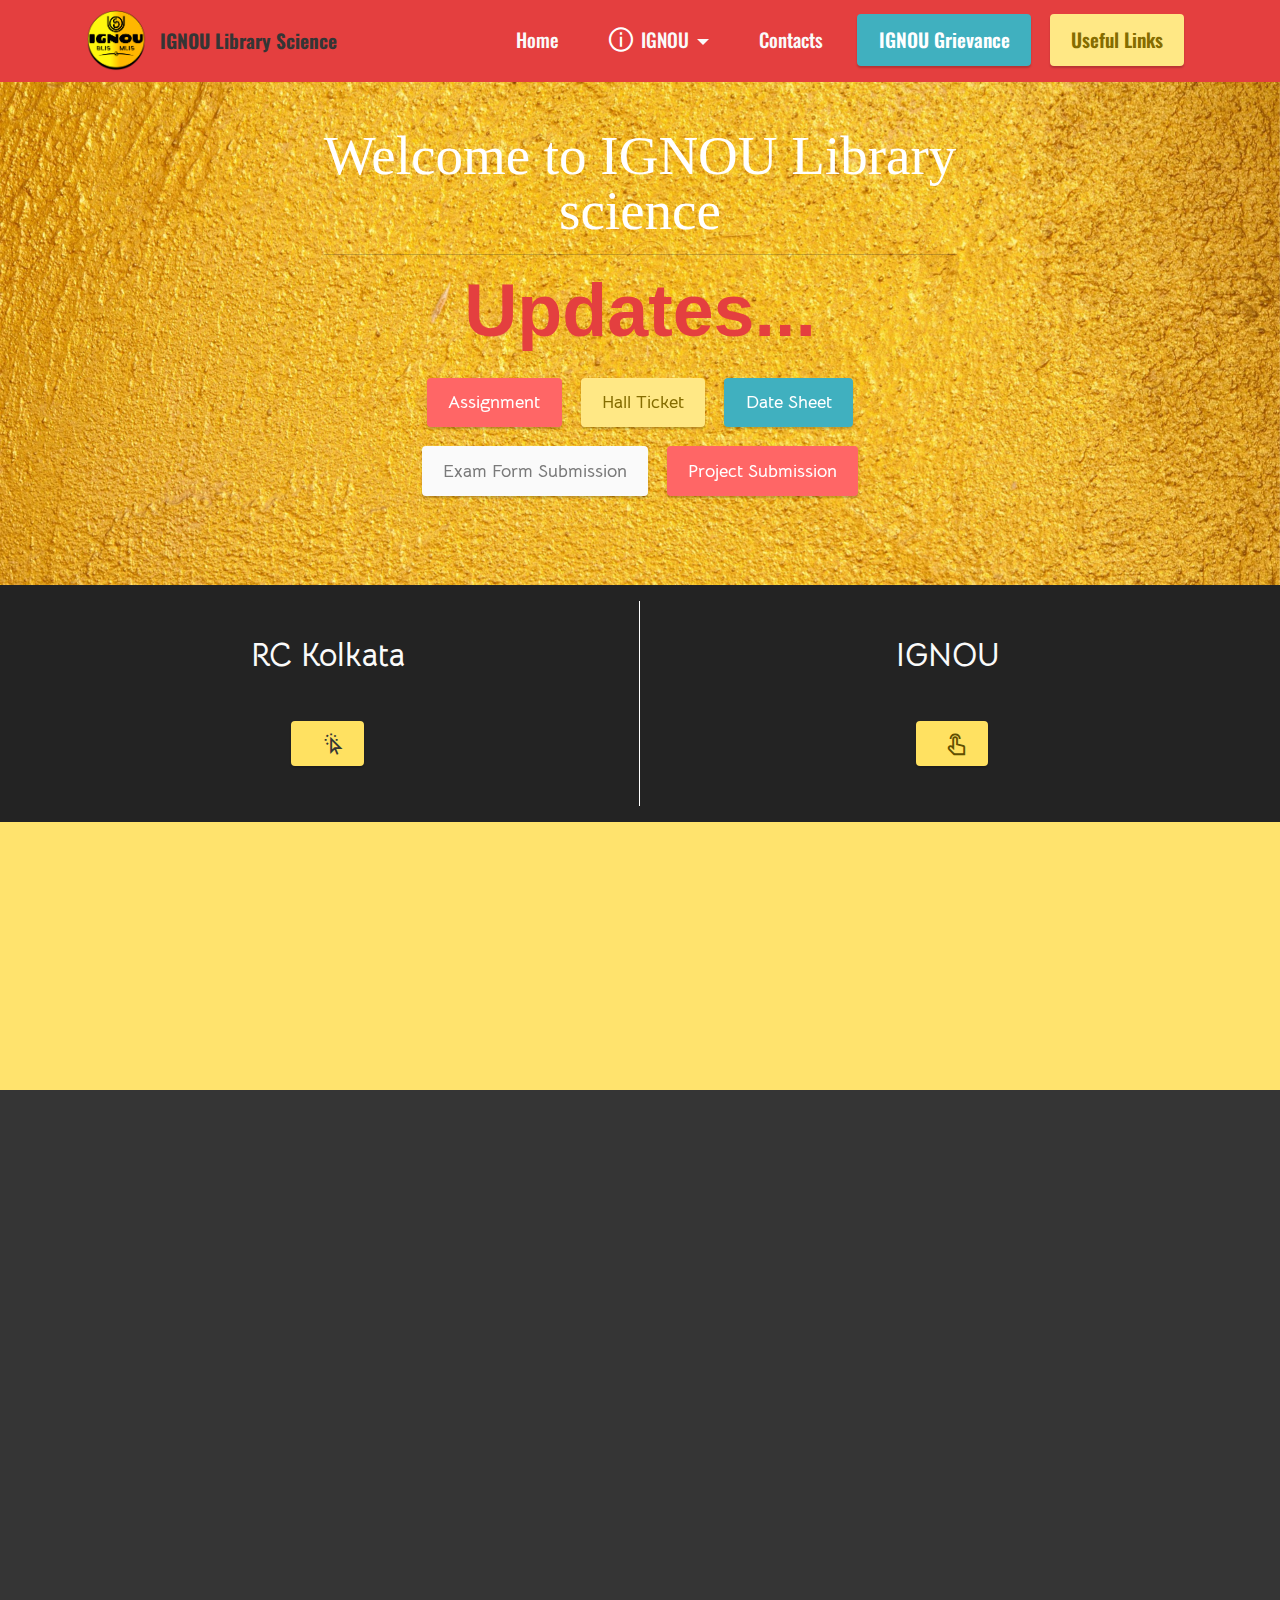
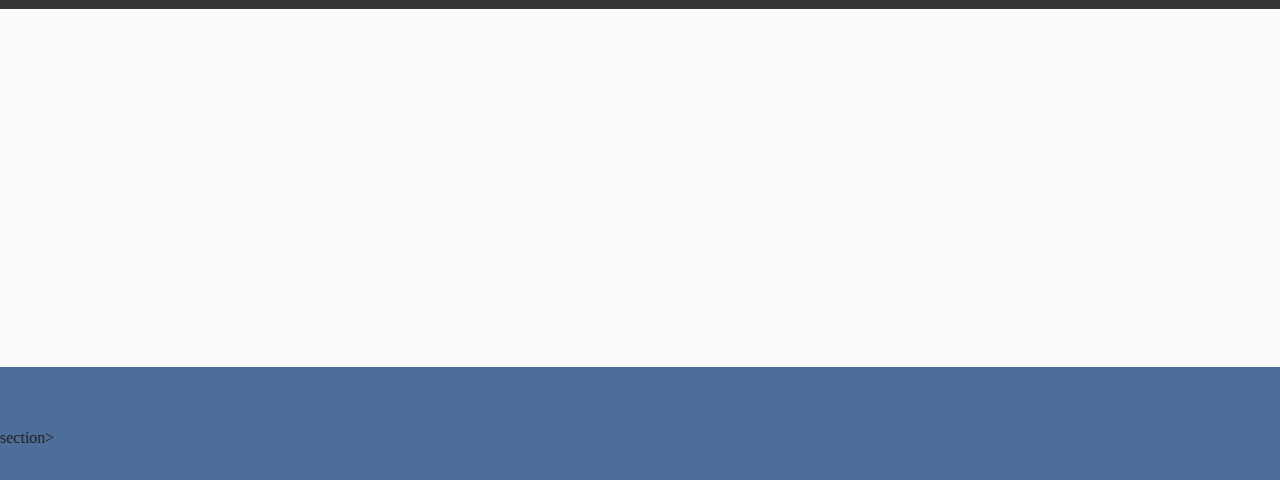
<file: index.html>
<!DOCTYPE html>
<html  >
<head>
  <meta charset="UTF-8">
  <meta http-equiv="X-UA-Compatible" content="IE=edge">
  <meta name="generator" content="Mobirise v5.6.13, mobirise.com">
  <meta name="twitter:card" content="summary_large_image"/>
  <meta name="twitter:image:src" content="">
  <meta property="og:image" content="">
  <meta name="twitter:title" content="Home">
  <meta name="viewport" content="width=device-width, initial-scale=1, minimum-scale=1">
  <link rel="shortcut icon" href="assets/images/logopit-1670139865030.png" type="image/x-icon">
  <meta name="description" content="">
  
  
  <title>Home</title>
  <link rel="stylesheet" href="assets/web/assets/mobirise-icons2/mobirise2.css">
  <link rel="stylesheet" href="assets/bootstrap/css/bootstrap.min.css">
  <link rel="stylesheet" href="assets/bootstrap/css/bootstrap-grid.min.css">
  <link rel="stylesheet" href="assets/bootstrap/css/bootstrap-reboot.min.css">
  <link rel="stylesheet" href="assets/parallax/jarallax.css">
  <link rel="stylesheet" href="assets/animatecss/animate.css">
  <link rel="stylesheet" href="assets/dropdown/css/style.css">
  <link rel="stylesheet" href="assets/socicon/css/styles.css">
  <link rel="stylesheet" href="assets/theme/css/style.css">
  <link rel="preload" href="https://fonts.googleapis.com/css?family=Oswald:200,300,400,500,600,700&display=swap" as="style" onload="this.onload=null;this.rel='stylesheet'">
  <noscript><link rel="stylesheet" href="https://fonts.googleapis.com/css?family=Oswald:200,300,400,500,600,700&display=swap"></noscript>
  <link rel="preload" href="https://fonts.googleapis.com/css?family=Bellota+Text:300,300i,400,400i,700,700i&display=swap" as="style" onload="this.onload=null;this.rel='stylesheet'">
  <noscript><link rel="stylesheet" href="https://fonts.googleapis.com/css?family=Bellota+Text:300,300i,400,400i,700,700i&display=swap"></noscript>
  <link rel="preload" as="style" href="assets/mobirise/css/mbr-additional.css"><link rel="stylesheet" href="assets/mobirise/css/mbr-additional.css" type="text/css">
  
  
  
  
</head>
<body>
  
  <section data-bs-version="5.1" class="menu menu1 cid-sFGMsvHDIa" once="menu" id="menu1-1">
    

    <nav class="navbar navbar-dropdown navbar-expand-lg">
        <div class="container">
            <div class="navbar-brand">
                <span class="navbar-logo">
                    <a href="">
                        <img src="assets/images/logopit-1670139865030.png" alt="Mobirise Website Builder" style="height: 3.8rem;">
                    </a>
                </span>
                <span class="navbar-caption-wrap"><a class="navbar-caption text-info display-7" href="">IGNOU Library Science</a></span>
            </div>
            <button class="navbar-toggler" type="button" data-toggle="collapse" data-bs-toggle="collapse" data-target="#navbarSupportedContent" data-bs-target="#navbarSupportedContent" aria-controls="navbarNavAltMarkup" aria-expanded="false" aria-label="Toggle navigation">
                <div class="hamburger">
                    <span></span>
                    <span></span>
                    <span></span>
                    <span></span>
                </div>
            </button>
            <div class="collapse navbar-collapse" id="navbarSupportedContent">
                <ul class="navbar-nav nav-dropdown" data-app-modern-menu="true"><li class="nav-item"><a class="nav-link link text-white text-primary display-7" href="index.html#header1-0">Home</a></li><li class="nav-item dropdown"><a class="nav-link link dropdown-toggle text-white display-7" href="index.html#features12-6" data-toggle="dropdown-submenu" data-bs-toggle="dropdown" data-bs-auto-close="outside" aria-expanded="false"><span class="mobi-mbri mobi-mbri-info mbr-iconfont mbr-iconfont-btn" style="color: rgb(255, 255, 255);"></span>IGNOU</a><div class="dropdown-menu" aria-labelledby="dropdown-836"><div class="dropdown"><a class="dropdown-item dropdown-toggle text-white display-7" href="https://onlinerr.ignou.ac.in/" target="_blank" data-toggle="dropdown-submenu" data-bs-toggle="dropdown" data-bs-auto-close="outside" aria-expanded="false">Registration</a><div class="dropdown-menu dropdown-submenu" aria-labelledby="dropdown-207"><a class="dropdown-item text-white display-7" href="https://ignouadmission.samarth.edu.in/" target="_blank">New Admission</a><a class="dropdown-item text-white display-7" href="https://onlinerr.ignou.ac.in/" target="_blank">Re-Registration</a><a class="dropdown-item text-white display-7" href="https://exam.ignou.ac.in/" target="_blank">TEE Form Submission</a><a class="dropdown-item text-white display-7" href="https://onlineservices.ignou.ac.in/reevaluation/" target="_blank">Re-Evaluation</a></div></div><div class="dropdown"><a class="dropdown-item dropdown-toggle text-white display-7" href="https://onlinerr.ignou.ac.in/" target="_blank" data-toggle="dropdown-submenu" data-bs-toggle="dropdown" data-bs-auto-close="outside" aria-expanded="false">Result</a><div class="dropdown-menu dropdown-submenu" aria-labelledby="dropdown-381"><a class="dropdown-item text-white display-7" href="https://gradecard.ignou.ac.in/gradecard/" target="_blank">Grade Card</a><a class="dropdown-item text-white display-7" href="https://termendresult.ignou.ac.in/TermEndJune23/TermEndJune23.asp" target="_blank">TEE Result</a><a class="dropdown-item show text-white display-7" href="https://studentservices.ignou.ac.in/RE_Result/RevalJune23/revalJune23.asp" target="_blank">Re-Evaluation Result</a></div></div><div class="dropdown"><a class="dropdown-item text-white dropdown-toggle display-7" href="https://onlinerr.ignou.ac.in/" target="_blank" data-toggle="dropdown-submenu" data-bs-toggle="dropdown" data-bs-auto-close="outside" aria-expanded="false">Download</a><div class="dropdown-menu dropdown-submenu" aria-labelledby="dropdown-505"><div class="dropdown"><a class="dropdown-item text-white dropdown-toggle display-7" href="https://onlinerr.ignou.ac.in/" target="_blank" data-toggle="dropdown-submenu" data-bs-toggle="dropdown" data-bs-auto-close="outside" aria-expanded="false">Prospectus</a><div class="dropdown-menu dropdown-submenu" aria-labelledby="dropdown-884"><a class="dropdown-item text-white show text-primary display-7" href="http://www.ignou.ac.in/upload/programme/PG-MLIS.pdf" target="_blank" aria-expanded="false">MLIS</a><a class="dropdown-item text-white show text-primary display-7" href="http://www.ignou.ac.in/upload/programme/PG-BLIS.pdf" target="_blank">BLIS</a></div></div><div class="dropdown"><a class="dropdown-item text-white dropdown-toggle display-7" href="https://onlinerr.ignou.ac.in/" target="_blank" data-toggle="dropdown-submenu" data-bs-toggle="dropdown" data-bs-auto-close="outside" aria-expanded="false">Study Material</a><div class="dropdown-menu dropdown-submenu" aria-labelledby="dropdown-197"><a class="dropdown-item text-white show text-primary display-7" href="https://mega.nz/folder/RqA2XbKB#AN2-0HTbVxhaivB-H7a_qA" target="_blank">MLIS</a><a class="dropdown-item text-white show display-7" href="https://onlinerr.ignou.ac.in/" target="_blank">BLIS</a></div></div><a class="dropdown-item text-white show text-primary display-7" href="https://hall_ticket.ignou.ac.in/HALLticketjun23/IGNOUHallTicketJun2023.aspx" target="_blank">Hall Ticket</a><a class="dropdown-item text-white show text-primary display-7" href="https://mega.nz/folder/5q5h1A4C#kq9yeMm5BKhbTn3jyo6Rzg" target="_blank">PYQ</a><a class="dropdown-item text-white show text-primary display-7" href="https://webservices.ignou.ac.in/assignments/" target="_blank">Assignment</a><a class="dropdown-item text-white show text-primary display-7" href="http://www.ignou.ac.in/userfiles/tentative_datesheet.pdf" target="_blank">Date Sheet</a></div></div><div class="dropdown"><a class="dropdown-item text-white dropdown-toggle display-7" href="https://onlinerr.ignou.ac.in/" target="_blank" data-toggle="dropdown-submenu" data-bs-toggle="dropdown" data-bs-auto-close="outside" aria-expanded="false">Miscellaneous</a><div class="dropdown-menu dropdown-submenu" aria-labelledby="dropdown-616"><a class="dropdown-item text-white text-primary display-7" href="https://admission.ignou.ac.in/changeadmdata/admissionstatusnew.asp" target="_blank">Student Status</a><a class="dropdown-item text-white text-primary display-7" href="https://ignou.samarth.edu.in/index.php/site/login" target="_blank">Samarth-IGNOU</a><a class="dropdown-item text-white text-primary display-7" href="https://admission.ignou.ac.in/changeadmdata/statusassignment.ASP" target="_blank">Assignment Status</a><a class="dropdown-item text-white text-primary display-7" href="http://www.ignou.ac.in/ignou/aboutignou/division/mpdd/materials" target="_blank">Book Status</a></div></div></div></li>
                    
                    <li class="nav-item"><a class="nav-link link text-white text-primary display-7" href="page3.html#contacts2-h">Contacts</a>
                    </li></ul>
                
                <div class="navbar-buttons mbr-section-btn"><a class="btn btn-success display-7" href="https://igram.ignou.ac.in/" target="_blank">IGNOU Grievance</a> <a class="btn btn-secondary display-7" href="page2.html#header1-5">Useful Links</a></div>
            </div>
        </div>
    </nav>
</section>

<section data-bs-version="5.1" class="header1 cid-sFGMfPD7iT mbr-parallax-background" id="header1-0">

    

    

    <div class="container">
        <div class="row justify-content-center">
            <div class="col-12 col-lg-7">
                <!DOCTYPE html>
                <html>
                <head>
                <meta name="viewport" content="width=70px, initial-scale=1">
                <style>
                body {
                 
                  font-family: cursive;
                }
                
                .glow {
                  font-size: 55px;
                  color: #fff;
                  text-align: center;
                  animation: glow 1s ease-in-out infinite alternate;
                }
                
                @-webkit-keyframes glow {
                  from {
                    text-shadow: 0 0 10px #fff, 0 0 20px #fff, 0 0 30px #e60073, 0 0 40px #e60073, 0 0 50px #e60073, 0 0 60px #e60073, 0 0 70px #e60073;
                  }
                  
                  to {
                    text-shadow: 0 0 20px #fff, 0 0 30px #ff4da6, 0 0 40px #ff4da6, 0 0 50px #ff4da6, 0 0 60px #ff4da6, 0 0 70px #ff4da6, 0 0 80px #ff4da6;
                  }
                }
                </style>
                </head>
                <body>
                <h1 class="glow">Welcome to IGNOU Library science </h1>
                
</style>
</head>
<body>



<hr class="rounded">
                     
                </body>
                </html> 
                   
                




                
                    <html>
                    <head>
                        <title>Blinking feature using CSS</title>
                        <style>
                            .blink {
                                animation: blinker 1.5s linear infinite;
                                color: rgb(206, 9, 84);
                                font-family: sans-serif;
                            }
                            @keyframes blinker {
                                50% {
                                    opacity: 0;
                                }
                            }
                        </style>
                    </head>
                    <body>
                        <p class="mbr-text mbr-fonts-style display-1 blink"> <strong> Updates...</strong></p>
                    </body>
                    </html></strong></p>
                <div class="mbr-section-btn mt-3"><a class="btn btn-primary display-4" href="https://webservices.ignou.ac.in/assignments/" target="_blank">Assignment</a> <a class="btn btn-secondary display-4" href="https://hall_ticket.ignou.ac.in/HALLticketjun23/IGNOUHallTicketJun2023.aspx" target="_blank">Hall Ticket</a> <a class="btn btn-success display-4" href="http://www.ignou.ac.in/userfiles/tentative_datesheet.pdf" target="_blank">Date Sheet</a> <a class="btn btn-white display-4" href="https://exam.ignou.ac.in/" target="_blank">Exam Form Submission</a> <a class="btn btn-danger display-4" href="https://onlineproject.ignou.ac.in/projectjun23/" target="_blank">Project Submission</a></div>
            </div>
        </div>
    </div>
</section>

<section data-bs-version="5.1" class="info2 cid-tpagcgr2QG" id="info2-0">
    

    
    
    <div class="align-center container-fluid">
        <div class="row justify-content-center">
            <div class="card col-12 col-lg-6">
                <div class="wrapper">
                    <h3 class="mbr-section-title mb-4 mbr-fonts-style display-5"><strong>RC Kolkata</strong></h3>
                    
                    <div class="mbr-section-btn"><a class="btn btn-warning display-4" href="http://rckolkatta.ignou.ac.in/news/1" target="_blank"><span class="mobi-mbri mobi-mbri-cursor-click mbr-iconfont mbr-iconfont-btn" style="color: rgb(53, 53, 53);"></span></a></div>
                </div>
            </div>
            <div class="col-12 col-lg-6">
                <div class="wrapper">
                    <h3 class="mbr-section-title mbr-fonts-style mb-4 display-5"><strong>IGNOU&nbsp;</strong></h3>
                    
                    <div class="mbr-section-btn"><a class="btn btn-warning display-4" href="http://www.ignou.ac.in/" target="_blank"><span class="mobi-mbri mobi-mbri-touch mbr-iconfont mbr-iconfont-btn"></span></a></div>
                </div>
            </div>
        </div>
    </div>
</section>

<section data-bs-version="5.1" class="header19 cid-tpagcZmAbL" id="header19-1">

    

    

    <div class="container">
        <div class="media-container">
            <div class="col-md-12 col-lg-10 m-auto align-center">
                
                
                

                <div class="row pt-5 justify-content-center">
                    <div class="col-12 col-md-6 col-lg-3">
                        <div class="card-wrapper">
                            <div class="card-box align-center">
                                <a href="https://gradecard.ignou.ac.in/gradecard/" target="_blank"><span class="mbr-iconfont mobi-mbri-file mobi-mbri" style="color: rgb(53, 53, 53); fill: rgb(53, 53, 53);"></span></a>
                                <h4 class="card-title align-center mbr-black mbr-fonts-style display-7"><a href="https://gradecard.ignou.ac.in/gradecard/" class="text-black" target="_blank"><strong>Grade Card</strong></a></h4>
                            </div>
                        </div>
                    </div>
                    <div class="col-12 col-md-6 col-lg-3">
                        <div class="card-wrapper">
                            <div class="card-box align-center">
                                <a href="https://admission.ignou.ac.in/changeadmdata/AdmissionStatusNew.asp" target="_blank"><span class="mbr-iconfont mobi-mbri-user-2 mobi-mbri" style="color: rgb(35, 35, 35); fill: rgb(35, 35, 35);"></span></a>
                                <h4 class="card-title align-center mbr-black mbr-fonts-style display-7"><a href="https://admission.ignou.ac.in/changeadmdata/AdmissionStatusNew.asp" class="text-black" target="_blank"><strong>Registration Details</strong></a></h4>
                            </div>
                        </div>
                    </div>
                    <div class="col-12 col-md-6 col-lg-3">
                        <div class="card-wrapper">
                            <div class="card-box align-center">
                                <a href="https://admission.ignou.ac.in/changeadmdata/statusassignment.ASP" target="_blank"><span class="mbr-iconfont mobi-mbri-cust-feedback mobi-mbri" style="color: rgb(53, 53, 53); fill: rgb(53, 53, 53);"></span></a>
                                <h4 class="card-title align-center mbr-black mbr-fonts-style display-7"><a href="https://admission.ignou.ac.in/changeadmdata/statusassignment.ASP" class="text-black" target="_blank"><strong>Assignment Status</strong></a></h4>
                            </div>
                        </div>
                    </div>
                    <div class="col-12 col-md-6 col-lg-3">
                        <div class="card-wrapper">
                            <div class="card-box align-center">
                                <a href="https://igram.ignou.ac.in/" target="_blank"><span class="mbr-iconfont mobi-mbri-info mobi-mbri" style="color: rgb(53, 53, 53); fill: rgb(53, 53, 53);"></span></a>
                                <h4 class="card-title align-center mbr-black mbr-fonts-style display-7"><a href="https://igram.ignou.ac.in/" class="text-black" target="_blank"><strong>IGNOU i-gram</strong></a></h4>
                            </div>
                        </div>
                    </div>
                </div>
            </div>
        </div>
    </div>
</section>

<section data-bs-version="5.1" class="header19 cid-tpargYtiOP" id="header19-3">

    

    

    <div class="container">
        <div class="media-container">
            <div class="col-md-12 col-lg-10 m-auto align-center">
                <h1 class="mbr-section-title mbr-white mbr-fonts-style mb-3 display-2"><strong>MLIS e-Content</strong></h1>
                
                <div class="mbr-section-btn align-center"><a class="btn btn-warning display-4" href="https://mega.nz/folder/lrZk2RJI#6Bx3vbMJB3MfzBkQq9KV7w" target="_blank">&nbsp;MLI-101</a> <a class="btn btn-warning display-4" href="https://mega.nz/folder/UvhmDYoY#ZBv4l_X9LKfo96EXwd-l2Q" target="_blank">MLI-102&nbsp;</a> <a class="btn btn-danger display-4" href="https://mega.nz/folder/g3YG0YxA#v6oq9FRLhk_3qXf2L5-vHQ" target="_blank">MLIE101</a> <a class="btn btn-danger display-4" href="https://mega.nz/folder/ZipHzCZa#ocpJRv4aVy0IpstSQ95PmQ" target="_blank">MLIE102</a> <a class="btn btn-primary display-4" href="https://mega.nz/folder/h7IxzLpB#jM0mXNGMvlrHy6r-tzx4XA" target="_blank">MLIE103</a> <a class="btn btn-primary display-4" href="https://mega.nz/folder/k2R2SbKY#7LDEikNY2O2ed0g-pS5KIg" target="_blank">MLIE104</a> <a class="btn btn-primary display-4" href="https://mega.nz/folder/56gFAIAA#BARUIJPexHl9qz7_gyCQbg" target="_blank">MLIE105</a> <a class="btn btn-primary display-4" href="https://mega.nz/folder/cvIzFa5K#WSDADq8YNof-z7mLrbcmgg" target="_blank">MLIE106</a> <a class="btn btn-warning display-4" href="https://mega.nz/folder/syJzFYJY#GzUuu_PftI_M_vty_JGp-w" target="_blank">&nbsp;MLIP2&nbsp;</a> <a class="btn btn-warning display-4" href="https://mega.nz/folder/F3JWCbYK#TDe2GY2Lf_e_arHMVNizyg" target="_blank">MLII-101</a> <a class="btn btn-warning display-4" href="https://mega.nz/folder/wrRkxSoT#BheN4bKjk-tAXI4T0fSpwg" target="_blank">MLII-102</a> <a class="btn btn-warning display-4" href="https://mega.nz/folder/YuhXSSYa#jTN2s-QHO8eh0QRTGsYJ9A" target="_blank">MLII-103</a> <a class="btn btn-warning display-4" href="https://mega.nz/folder/pu4XhTjZ#JxP8vpZSl3a1lVCYFs3TzQ" target="_blank">MLII-104</a> <a class="btn btn-warning display-4" href="https://mega.nz/folder/5iAAiTjb#nxUouF88HXk3eI8T7GjMWQ" target="_blank">MLII-105</a></div>

                <div class="row pt-5 justify-content-center">
                    <div class="col-12 col-md-6 col-lg-3">
                        <div class="card-wrapper">
                            <div class="card-box align-center">
                                <a href="index.html#top"><span class="mbr-iconfont mobi-mbri-arrow-up mobi-mbri" style="color: rgb(255, 227, 109); fill: rgb(255, 227, 109);"></span></a>
                                <h4 class="card-title align-center mbr-black mbr-fonts-style display-7"><strong>Go to Top</strong></h4>
                            </div>
                        </div>
                    </div>
                    
                    
                    
                </div>
            </div>
        </div>
    </div>
</section>

<section data-bs-version="5.1" class="contacts4 cid-sFGVxOqzIN" id="contacts4-f">

    

    

    <!DOCTYPE html>
<html>
<body>

    <div class="container">
        <div class="row align-items-left justify-content-left">
            <div class="text-content col-12 col-md-6">
                
<h2 class="mbr-section-title mbr-fonts-style display-2">
                    <strong>About Us</strong></h2>

<button onclick="typeWriter()">Click</button>

<p id="demo" class="mbr-text mbr-fonts-style display-7"></p>

<script>
var i = 0;
var txt = 'IGNOU Library Science is a reference site for IGNOU , BLIS & MLIS students. We are here to disseminate knowledge and help the IGNOU learners. IN this website everything is free here, so keep scrolling keep studying. Share and Help Others............';
var speed = 50;

function typeWriter() {
  if (i < txt.length) {
    document.getElementById("demo").innerHTML += txt.charAt(i);
    i++;
    setTimeout(typeWriter, speed);
  }
}
</script>
<div class="icons d-flex align-items-right col-40 col-md-12 justify-content-end mt-md-0 mt-2 flex-wrap">
                <a href="https://twitter.com/mobirise" target="_blank">
                    <span class="socicon-twitter socicon mbr-iconfont mbr-iconfont-social"></span>
                </a>
                <a href="https://www.facebook.com/OfficialPageIGNOU/" target="_blank">
                    <span class="mbr-iconfont mbr-iconfont-social socicon-facebook socicon"></span>
                </a>
                <a href="https://www.youtube.com/@ignou/streams" target="_blank">
                    <span class="mbr-iconfont mbr-iconfont-social socicon-youtube socicon" style="color: rgb(255, 102, 102); fill: rgb(255, 102, 102);"></span>
                </a>
                <a href="https://www.instagram.com/officialpageignou/?hl=en" target="_blank">
                    <span class="mbr-iconfont mbr-iconfont-social socicon-instagram socicon" style="color: rgb(245, 27, 207); fill: rgb(245, 27, 207);"></span>
                </a></body></html>
                

            </div>
        </div>
    </div>
    
</section>

<section data-bs-version="5.1" class="footer7 cid-sFGSOnwtIp" once="footers" id="footer7-8">

    

    

    <div class="container">
        <div class="media-container-row align-center mbr-white">
            <div class="col-12">
                <p class="mbr-text mb-0 mbr-fonts-style display-7">
                    © Copyright 2025 IGNOU Library Science- All Rights Reserved
                </p>
            </div>
        </div>
    </div>

  section><section class="display-7" style="padding: 0;align-items: center;justify-content: center;flex-wrap: wrap;    align-content: center;display: flex;position: relative;height: 0rem;"><a href="https://mobiri.se/2916264" style="flex: 1 1;height: 0rem;position: absolute;width: 100%;z-index: 1;"><img alt="" style="height: 0rem;" src="[data-uri]"></a><p style="margin: 0;text-align: center;" class="display-7"> &#8204;</p><a style="z-index:1" href="https://mobirise.com/builder/no-code-website-builder.html"></a></section><script src="assets/bootstrap/js/bootstrap.bundle.min.js"></script>  <script src="assets/parallax/jarallax.js"></script>  <script src="assets/smoothscroll/smooth-scroll.js"></script>  <script src="assets/ytplayer/index.js"></script>  <script src="assets/dropdown/js/navbar-dropdown.js"></script>  <script src="assets/vimeoplayer/player.js"></script>  <script src="assets/sociallikes/social-likes.js"></script>  <script src="assets/theme/js/script.js"></script>  
  
  
  <input name="animation" type="hidden">
  </body>
</html>
</file>
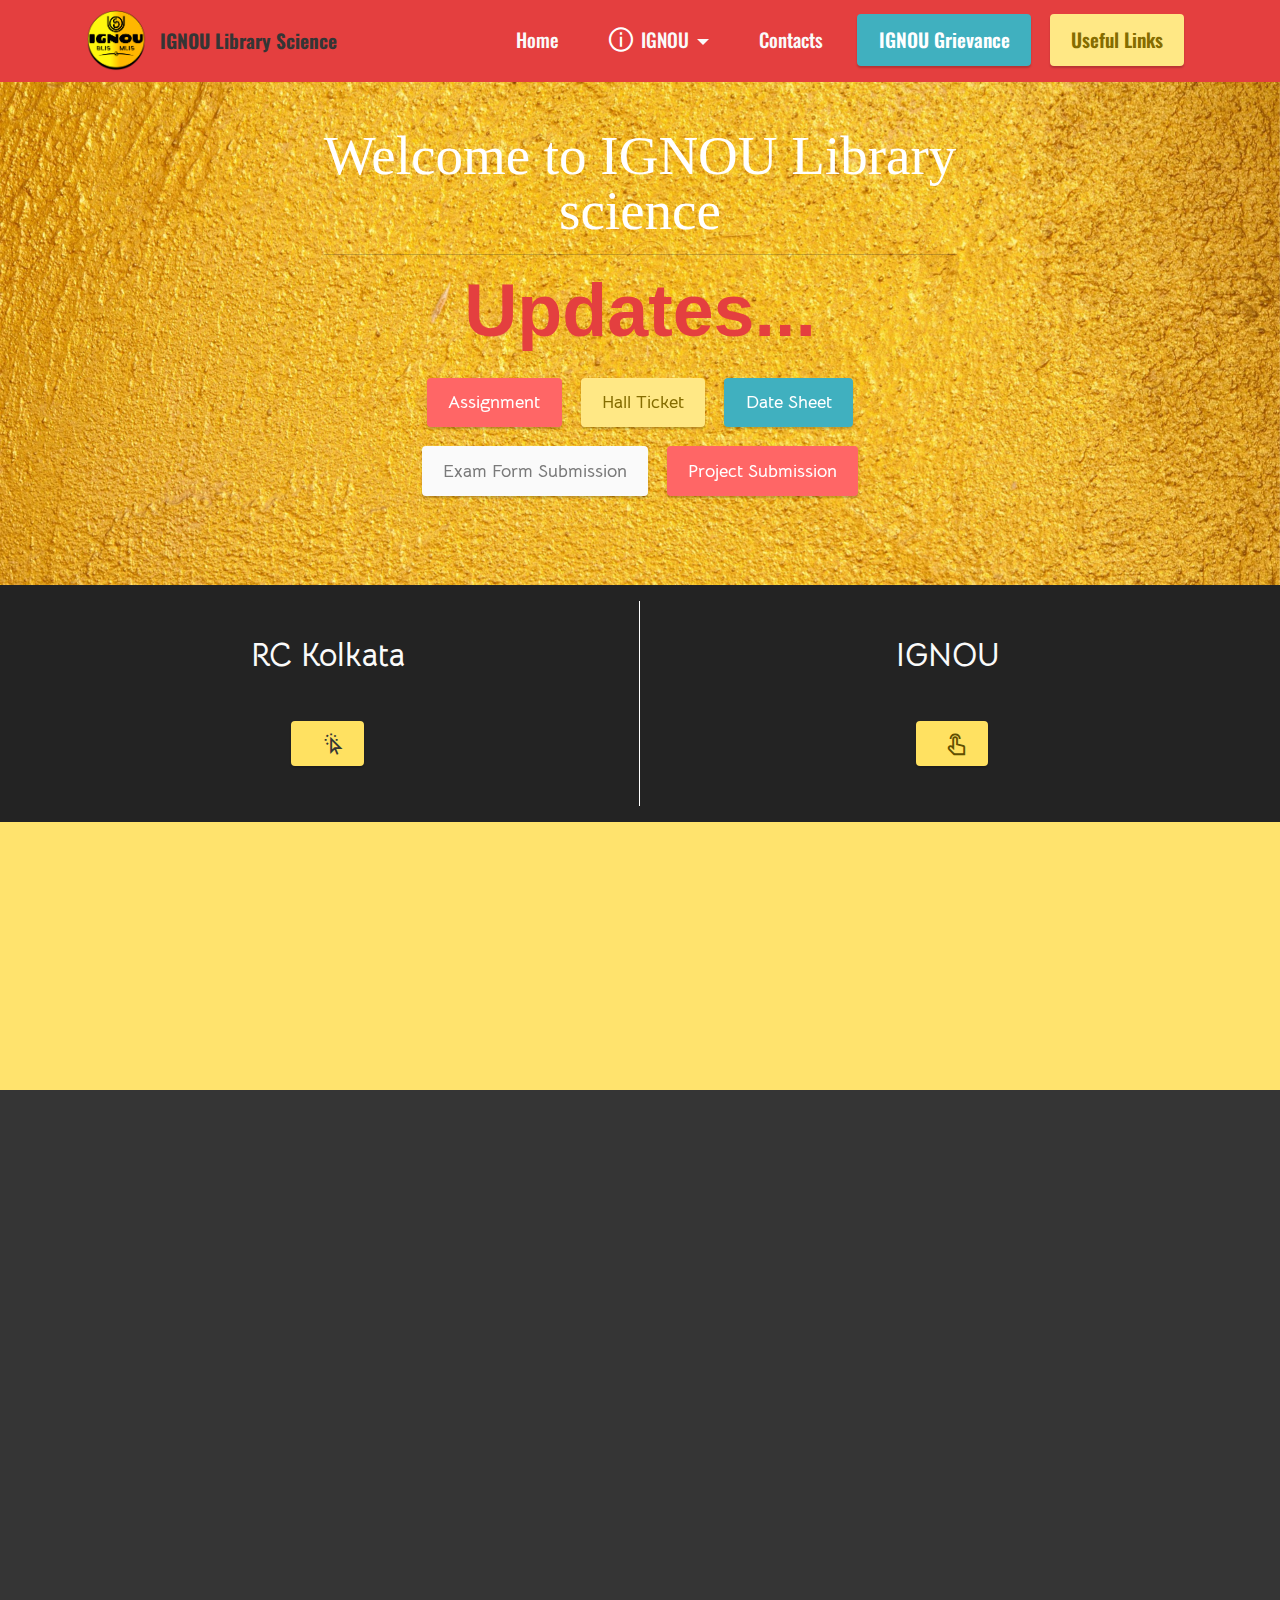
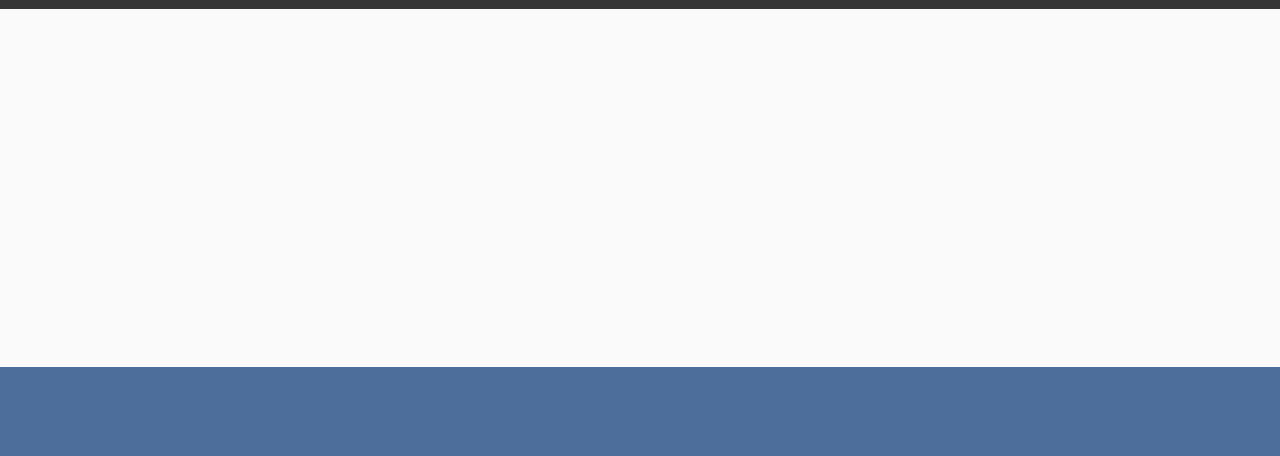
<file: Ignoulis/index.html>
<!DOCTYPE html>
<html  >
<head>
  <meta charset="UTF-8">
  <meta http-equiv="X-UA-Compatible" content="IE=edge">
  <meta name="generator" content="Mobirise v5.6.13, mobirise.com">
  <meta name="twitter:card" content="summary_large_image"/>
  <meta name="twitter:image:src" content="">
  <meta property="og:image" content="">
  <meta name="twitter:title" content="Home">
  <meta name="viewport" content="width=device-width, initial-scale=1, minimum-scale=1">
  <link rel="shortcut icon" href="assets/images/logopit-1670139865030.png" type="image/x-icon">
  <meta name="description" content="">
  
  
  <title>Home</title>
  <link rel="stylesheet" href="assets/web/assets/mobirise-icons2/mobirise2.css">
  <link rel="stylesheet" href="assets/bootstrap/css/bootstrap.min.css">
  <link rel="stylesheet" href="assets/bootstrap/css/bootstrap-grid.min.css">
  <link rel="stylesheet" href="assets/bootstrap/css/bootstrap-reboot.min.css">
  <link rel="stylesheet" href="assets/parallax/jarallax.css">
  <link rel="stylesheet" href="assets/animatecss/animate.css">
  <link rel="stylesheet" href="assets/dropdown/css/style.css">
  <link rel="stylesheet" href="assets/socicon/css/styles.css">
  <link rel="stylesheet" href="assets/theme/css/style.css">
  <link rel="preload" href="https://fonts.googleapis.com/css?family=Oswald:200,300,400,500,600,700&display=swap" as="style" onload="this.onload=null;this.rel='stylesheet'">
  <noscript><link rel="stylesheet" href="https://fonts.googleapis.com/css?family=Oswald:200,300,400,500,600,700&display=swap"></noscript>
  <link rel="preload" href="https://fonts.googleapis.com/css?family=Bellota+Text:300,300i,400,400i,700,700i&display=swap" as="style" onload="this.onload=null;this.rel='stylesheet'">
  <noscript><link rel="stylesheet" href="https://fonts.googleapis.com/css?family=Bellota+Text:300,300i,400,400i,700,700i&display=swap"></noscript>
  <link rel="preload" as="style" href="assets/mobirise/css/mbr-additional.css"><link rel="stylesheet" href="assets/mobirise/css/mbr-additional.css" type="text/css">
  
  
  
  
</head>
<body>
  
  <section data-bs-version="5.1" class="menu menu1 cid-sFGMsvHDIa" once="menu" id="menu1-1">
    

    <nav class="navbar navbar-dropdown navbar-expand-lg">
        <div class="container">
            <div class="navbar-brand">
                <span class="navbar-logo">
                    <a href="">
                        <img src="assets/images/logopit-1670139865030.png" alt="Mobirise Website Builder" style="height: 3.8rem;">
                    </a>
                </span>
                <span class="navbar-caption-wrap"><a class="navbar-caption text-info display-7" href="">IGNOU Library Science</a></span>
            </div>
            <button class="navbar-toggler" type="button" data-toggle="collapse" data-bs-toggle="collapse" data-target="#navbarSupportedContent" data-bs-target="#navbarSupportedContent" aria-controls="navbarNavAltMarkup" aria-expanded="false" aria-label="Toggle navigation">
                <div class="hamburger">
                    <span></span>
                    <span></span>
                    <span></span>
                    <span></span>
                </div>
            </button>
            <div class="collapse navbar-collapse" id="navbarSupportedContent">
                <ul class="navbar-nav nav-dropdown" data-app-modern-menu="true"><li class="nav-item"><a class="nav-link link text-white text-primary display-7" href="index.html#header1-0">Home</a></li><li class="nav-item dropdown"><a class="nav-link link dropdown-toggle text-white display-7" href="index.html#features12-6" data-toggle="dropdown-submenu" data-bs-toggle="dropdown" data-bs-auto-close="outside" aria-expanded="false"><span class="mobi-mbri mobi-mbri-info mbr-iconfont mbr-iconfont-btn" style="color: rgb(255, 255, 255);"></span>IGNOU</a><div class="dropdown-menu" aria-labelledby="dropdown-836"><div class="dropdown"><a class="dropdown-item dropdown-toggle text-white display-7" href="https://onlinerr.ignou.ac.in/" target="_blank" data-toggle="dropdown-submenu" data-bs-toggle="dropdown" data-bs-auto-close="outside" aria-expanded="false">Registration</a><div class="dropdown-menu dropdown-submenu" aria-labelledby="dropdown-207"><a class="dropdown-item text-white display-7" href="https://ignouadmission.samarth.edu.in/" target="_blank">New Admission</a><a class="dropdown-item text-white display-7" href="https://onlinerr.ignou.ac.in/" target="_blank">Re-Registration</a><a class="dropdown-item text-white display-7" href="https://exam.ignou.ac.in/" target="_blank">TEE Form Submission</a><a class="dropdown-item text-white display-7" href="https://onlineservices.ignou.ac.in/reevaluation/" target="_blank">Re-Evaluation</a></div></div><div class="dropdown"><a class="dropdown-item dropdown-toggle text-white display-7" href="https://onlinerr.ignou.ac.in/" target="_blank" data-toggle="dropdown-submenu" data-bs-toggle="dropdown" data-bs-auto-close="outside" aria-expanded="false">Result</a><div class="dropdown-menu dropdown-submenu" aria-labelledby="dropdown-381"><a class="dropdown-item text-white display-7" href="https://gradecard.ignou.ac.in/gradecard/" target="_blank">Grade Card</a><a class="dropdown-item text-white display-7" href="https://termendresult.ignou.ac.in/TermEndJune23/TermEndJune23.asp" target="_blank">TEE Result</a><a class="dropdown-item show text-white display-7" href="https://studentservices.ignou.ac.in/RE_Result/RevalJune23/revalJune23.asp" target="_blank">Re-Evaluation Result</a></div></div><div class="dropdown"><a class="dropdown-item text-white dropdown-toggle display-7" href="https://onlinerr.ignou.ac.in/" target="_blank" data-toggle="dropdown-submenu" data-bs-toggle="dropdown" data-bs-auto-close="outside" aria-expanded="false">Download</a><div class="dropdown-menu dropdown-submenu" aria-labelledby="dropdown-505"><div class="dropdown"><a class="dropdown-item text-white dropdown-toggle display-7" href="https://onlinerr.ignou.ac.in/" target="_blank" data-toggle="dropdown-submenu" data-bs-toggle="dropdown" data-bs-auto-close="outside" aria-expanded="false">Prospectus</a><div class="dropdown-menu dropdown-submenu" aria-labelledby="dropdown-884"><a class="dropdown-item text-white show text-primary display-7" href="http://www.ignou.ac.in/upload/programme/PG-MLIS.pdf" target="_blank" aria-expanded="false">MLIS</a><a class="dropdown-item text-white show text-primary display-7" href="http://www.ignou.ac.in/upload/programme/PG-BLIS.pdf" target="_blank">BLIS</a></div></div><div class="dropdown"><a class="dropdown-item text-white dropdown-toggle display-7" href="https://onlinerr.ignou.ac.in/" target="_blank" data-toggle="dropdown-submenu" data-bs-toggle="dropdown" data-bs-auto-close="outside" aria-expanded="false">Study Material</a><div class="dropdown-menu dropdown-submenu" aria-labelledby="dropdown-197"><a class="dropdown-item text-white show text-primary display-7" href="https://mega.nz/folder/RqA2XbKB#AN2-0HTbVxhaivB-H7a_qA" target="_blank">MLIS</a><a class="dropdown-item text-white show display-7" href="https://onlinerr.ignou.ac.in/" target="_blank">BLIS</a></div></div><a class="dropdown-item text-white show text-primary display-7" href="https://hall_ticket.ignou.ac.in/HALLticketjun23/IGNOUHallTicketJun2023.aspx" target="_blank">Hall Ticket</a><a class="dropdown-item text-white show text-primary display-7" href="https://mega.nz/folder/5q5h1A4C#kq9yeMm5BKhbTn3jyo6Rzg" target="_blank">PYQ</a><a class="dropdown-item text-white show text-primary display-7" href="https://webservices.ignou.ac.in/assignments/" target="_blank">Assignment</a><a class="dropdown-item text-white show text-primary display-7" href="http://www.ignou.ac.in/userfiles/tentative_datesheet.pdf" target="_blank">Date Sheet</a></div></div><div class="dropdown"><a class="dropdown-item text-white dropdown-toggle display-7" href="https://onlinerr.ignou.ac.in/" target="_blank" data-toggle="dropdown-submenu" data-bs-toggle="dropdown" data-bs-auto-close="outside" aria-expanded="false">Miscellaneous</a><div class="dropdown-menu dropdown-submenu" aria-labelledby="dropdown-616"><a class="dropdown-item text-white text-primary display-7" href="https://admission.ignou.ac.in/changeadmdata/admissionstatusnew.asp" target="_blank">Student Status</a><a class="dropdown-item text-white text-primary display-7" href="https://ignou.samarth.edu.in/index.php/site/login" target="_blank">Samarth-IGNOU</a><a class="dropdown-item text-white text-primary display-7" href="https://admission.ignou.ac.in/changeadmdata/statusassignment.ASP" target="_blank">Assignment Status</a><a class="dropdown-item text-white text-primary display-7" href="http://www.ignou.ac.in/ignou/aboutignou/division/mpdd/materials" target="_blank">Book Status</a></div></div></div></li>
                    
                    <li class="nav-item"><a class="nav-link link text-white text-primary display-7" href="page3.html#contacts2-h">Contacts</a>
                    </li></ul>
                
                <div class="navbar-buttons mbr-section-btn"><a class="btn btn-success display-7" href="https://igram.ignou.ac.in/" target="_blank">IGNOU Grievance</a> <a class="btn btn-secondary display-7" href="page2.html#header1-5">Useful Links</a></div>
            </div>
        </div>
    </nav>
</section>

<section data-bs-version="5.1" class="header1 cid-sFGMfPD7iT mbr-parallax-background" id="header1-0">

    

    

    <div class="container">
        <div class="row justify-content-center">
            <div class="col-12 col-lg-7">
                <!DOCTYPE html>
                <html>
                <head>
                <meta name="viewport" content="width=70px, initial-scale=1">
                <style>
                body {
                 
                  font-family: cursive;
                }
                
                .glow {
                  font-size: 55px;
                  color: #fff;
                  text-align: center;
                  animation: glow 1s ease-in-out infinite alternate;
                }
                
                @-webkit-keyframes glow {
                  from {
                    text-shadow: 0 0 10px #fff, 0 0 20px #fff, 0 0 30px #e60073, 0 0 40px #e60073, 0 0 50px #e60073, 0 0 60px #e60073, 0 0 70px #e60073;
                  }
                  
                  to {
                    text-shadow: 0 0 20px #fff, 0 0 30px #ff4da6, 0 0 40px #ff4da6, 0 0 50px #ff4da6, 0 0 60px #ff4da6, 0 0 70px #ff4da6, 0 0 80px #ff4da6;
                  }
                }
                </style>
                </head>
                <body>
                <h1 class="glow">Welcome to IGNOU Library science </h1>
                
</style>
</head>
<body>



<hr class="rounded">
                     
                </body>
                </html> 
                   
                




                
                    <html>
                    <head>
                        <title>Blinking feature using CSS</title>
                        <style>
                            .blink {
                                animation: blinker 1.5s linear infinite;
                                color: rgb(206, 9, 84);
                                font-family: sans-serif;
                            }
                            @keyframes blinker {
                                50% {
                                    opacity: 0;
                                }
                            }
                        </style>
                    </head>
                    <body>
                        <p class="mbr-text mbr-fonts-style display-1 blink"> <strong> Updates...</strong></p>
                    </body>
                    </html></strong></p>
                <div class="mbr-section-btn mt-3"><a class="btn btn-primary display-4" href="https://webservices.ignou.ac.in/assignments/" target="_blank">Assignment</a> <a class="btn btn-secondary display-4" href="https://hall_ticket.ignou.ac.in/HALLticketjun23/IGNOUHallTicketJun2023.aspx" target="_blank">Hall Ticket</a> <a class="btn btn-success display-4" href="http://www.ignou.ac.in/userfiles/tentative_datesheet.pdf" target="_blank">Date Sheet</a> <a class="btn btn-white display-4" href="https://exam.ignou.ac.in/" target="_blank">Exam Form Submission</a> <a class="btn btn-danger display-4" href="https://onlineproject.ignou.ac.in/projectjun23/" target="_blank">Project Submission</a></div>
            </div>
        </div>
    </div>
</section>

<section data-bs-version="5.1" class="info2 cid-tpagcgr2QG" id="info2-0">
    

    
    
    <div class="align-center container-fluid">
        <div class="row justify-content-center">
            <div class="card col-12 col-lg-6">
                <div class="wrapper">
                    <h3 class="mbr-section-title mb-4 mbr-fonts-style display-5"><strong>RC Kolkata</strong></h3>
                    
                    <div class="mbr-section-btn"><a class="btn btn-warning display-4" href="http://rckolkatta.ignou.ac.in/news/1" target="_blank"><span class="mobi-mbri mobi-mbri-cursor-click mbr-iconfont mbr-iconfont-btn" style="color: rgb(53, 53, 53);"></span></a></div>
                </div>
            </div>
            <div class="col-12 col-lg-6">
                <div class="wrapper">
                    <h3 class="mbr-section-title mbr-fonts-style mb-4 display-5"><strong>IGNOU&nbsp;</strong></h3>
                    
                    <div class="mbr-section-btn"><a class="btn btn-warning display-4" href="http://www.ignou.ac.in/" target="_blank"><span class="mobi-mbri mobi-mbri-touch mbr-iconfont mbr-iconfont-btn"></span></a></div>
                </div>
            </div>
        </div>
    </div>
</section>

<section data-bs-version="5.1" class="header19 cid-tpagcZmAbL" id="header19-1">

    

    

    <div class="container">
        <div class="media-container">
            <div class="col-md-12 col-lg-10 m-auto align-center">
                
                
                

                <div class="row pt-5 justify-content-center">
                    <div class="col-12 col-md-6 col-lg-3">
                        <div class="card-wrapper">
                            <div class="card-box align-center">
                                <a href="https://gradecard.ignou.ac.in/gradecard/" target="_blank"><span class="mbr-iconfont mobi-mbri-file mobi-mbri" style="color: rgb(53, 53, 53); fill: rgb(53, 53, 53);"></span></a>
                                <h4 class="card-title align-center mbr-black mbr-fonts-style display-7"><a href="https://gradecard.ignou.ac.in/gradecard/" class="text-black" target="_blank"><strong>Grade Card</strong></a></h4>
                            </div>
                        </div>
                    </div>
                    <div class="col-12 col-md-6 col-lg-3">
                        <div class="card-wrapper">
                            <div class="card-box align-center">
                                <a href="https://admission.ignou.ac.in/changeadmdata/AdmissionStatusNew.asp" target="_blank"><span class="mbr-iconfont mobi-mbri-user-2 mobi-mbri" style="color: rgb(35, 35, 35); fill: rgb(35, 35, 35);"></span></a>
                                <h4 class="card-title align-center mbr-black mbr-fonts-style display-7"><a href="https://admission.ignou.ac.in/changeadmdata/AdmissionStatusNew.asp" class="text-black" target="_blank"><strong>Registration Details</strong></a></h4>
                            </div>
                        </div>
                    </div>
                    <div class="col-12 col-md-6 col-lg-3">
                        <div class="card-wrapper">
                            <div class="card-box align-center">
                                <a href="https://admission.ignou.ac.in/changeadmdata/statusassignment.ASP" target="_blank"><span class="mbr-iconfont mobi-mbri-cust-feedback mobi-mbri" style="color: rgb(53, 53, 53); fill: rgb(53, 53, 53);"></span></a>
                                <h4 class="card-title align-center mbr-black mbr-fonts-style display-7"><a href="https://admission.ignou.ac.in/changeadmdata/statusassignment.ASP" class="text-black" target="_blank"><strong>Assignment Status</strong></a></h4>
                            </div>
                        </div>
                    </div>
                    <div class="col-12 col-md-6 col-lg-3">
                        <div class="card-wrapper">
                            <div class="card-box align-center">
                                <a href="https://igram.ignou.ac.in/" target="_blank"><span class="mbr-iconfont mobi-mbri-info mobi-mbri" style="color: rgb(53, 53, 53); fill: rgb(53, 53, 53);"></span></a>
                                <h4 class="card-title align-center mbr-black mbr-fonts-style display-7"><a href="https://igram.ignou.ac.in/" class="text-black" target="_blank"><strong>IGNOU i-gram</strong></a></h4>
                            </div>
                        </div>
                    </div>
                </div>
            </div>
        </div>
    </div>
</section>

<section data-bs-version="5.1" class="header19 cid-tpargYtiOP" id="header19-3">

    

    

    <div class="container">
        <div class="media-container">
            <div class="col-md-12 col-lg-10 m-auto align-center">
                <h1 class="mbr-section-title mbr-white mbr-fonts-style mb-3 display-2"><strong>MLIS e-Content</strong></h1>
                
                <div class="mbr-section-btn align-center"><a class="btn btn-warning display-4" href="https://mega.nz/folder/lrZk2RJI#6Bx3vbMJB3MfzBkQq9KV7w" target="_blank">&nbsp;MLI-101</a> <a class="btn btn-warning display-4" href="https://mega.nz/folder/UvhmDYoY#ZBv4l_X9LKfo96EXwd-l2Q" target="_blank">MLI-102&nbsp;</a> <a class="btn btn-danger display-4" href="https://mega.nz/folder/g3YG0YxA#v6oq9FRLhk_3qXf2L5-vHQ" target="_blank">MLIE101</a> <a class="btn btn-danger display-4" href="https://mega.nz/folder/ZipHzCZa#ocpJRv4aVy0IpstSQ95PmQ" target="_blank">MLIE102</a> <a class="btn btn-primary display-4" href="https://mega.nz/folder/h7IxzLpB#jM0mXNGMvlrHy6r-tzx4XA" target="_blank">MLIE103</a> <a class="btn btn-primary display-4" href="https://mega.nz/folder/k2R2SbKY#7LDEikNY2O2ed0g-pS5KIg" target="_blank">MLIE104</a> <a class="btn btn-primary display-4" href="https://mega.nz/folder/56gFAIAA#BARUIJPexHl9qz7_gyCQbg" target="_blank">MLIE105</a> <a class="btn btn-primary display-4" href="https://mega.nz/folder/cvIzFa5K#WSDADq8YNof-z7mLrbcmgg" target="_blank">MLIE106</a> <a class="btn btn-warning display-4" href="https://mega.nz/folder/syJzFYJY#GzUuu_PftI_M_vty_JGp-w" target="_blank">&nbsp;MLIP2&nbsp;</a> <a class="btn btn-warning display-4" href="https://mega.nz/folder/F3JWCbYK#TDe2GY2Lf_e_arHMVNizyg" target="_blank">MLII-101</a> <a class="btn btn-warning display-4" href="https://mega.nz/folder/wrRkxSoT#BheN4bKjk-tAXI4T0fSpwg" target="_blank">MLII-102</a> <a class="btn btn-warning display-4" href="https://mega.nz/folder/YuhXSSYa#jTN2s-QHO8eh0QRTGsYJ9A" target="_blank">MLII-103</a> <a class="btn btn-warning display-4" href="https://mega.nz/folder/pu4XhTjZ#JxP8vpZSl3a1lVCYFs3TzQ" target="_blank">MLII-104</a> <a class="btn btn-warning display-4" href="https://mega.nz/folder/5iAAiTjb#nxUouF88HXk3eI8T7GjMWQ" target="_blank">MLII-105</a></div>

                <div class="row pt-5 justify-content-center">
                    <div class="col-12 col-md-6 col-lg-3">
                        <div class="card-wrapper">
                            <div class="card-box align-center">
                                <a href="index.html#top"><span class="mbr-iconfont mobi-mbri-arrow-up mobi-mbri" style="color: rgb(255, 227, 109); fill: rgb(255, 227, 109);"></span></a>
                                <h4 class="card-title align-center mbr-black mbr-fonts-style display-7"><strong>Go to Top</strong></h4>
                            </div>
                        </div>
                    </div>
                    
                    
                    
                </div>
            </div>
        </div>
    </div>
</section>

<section data-bs-version="5.1" class="contacts4 cid-sFGVxOqzIN" id="contacts4-f">

    

    

    <!DOCTYPE html>
<html>
<body>

    <div class="container">
        <div class="row align-items-left justify-content-left">
            <div class="text-content col-12 col-md-6">
                
<h2 class="mbr-section-title mbr-fonts-style display-2">
                    <strong>About Us</strong></h2>

<button onclick="typeWriter()">Click</button>

<p id="demo" class="mbr-text mbr-fonts-style display-7"></p>

<script>
var i = 0;
var txt = 'IGNOU Library Science is a reference site for IGNOU , BLIS & MLIS students. We are here to disseminate knowledge and help the IGNOU learners. IN this website everything is free here, so keep scrolling keep studying. Share and Help Others............';
var speed = 50;

function typeWriter() {
  if (i < txt.length) {
    document.getElementById("demo").innerHTML += txt.charAt(i);
    i++;
    setTimeout(typeWriter, speed);
  }
}
</script>
<div class="icons d-flex align-items-right col-40 col-md-12 justify-content-end mt-md-0 mt-2 flex-wrap">
                <a href="https://twitter.com/mobirise" target="_blank">
                    <span class="socicon-twitter socicon mbr-iconfont mbr-iconfont-social"></span>
                </a>
                <a href="https://www.facebook.com/OfficialPageIGNOU/" target="_blank">
                    <span class="mbr-iconfont mbr-iconfont-social socicon-facebook socicon"></span>
                </a>
                <a href="https://www.youtube.com/@ignou/streams" target="_blank">
                    <span class="mbr-iconfont mbr-iconfont-social socicon-youtube socicon" style="color: rgb(255, 102, 102); fill: rgb(255, 102, 102);"></span>
                </a>
                <a href="https://www.instagram.com/officialpageignou/?hl=en" target="_blank">
                    <span class="mbr-iconfont mbr-iconfont-social socicon-instagram socicon" style="color: rgb(245, 27, 207); fill: rgb(245, 27, 207);"></span>
                </a></body></html>
                

            </div>
        </div>
    </div>
    
</section>

<section data-bs-version="5.1" class="footer7 cid-sFGSOnwtIp" once="footers" id="footer7-8">

    

    

    <div class="container">
        <div class="media-container-row align-center mbr-white">
            <div class="col-12">
                <p class="mbr-text mb-0 mbr-fonts-style display-7">
                    © Copyright 2025 IGNOU Library Science- All Rights Reserved
                </p>
            </div>
        </div>
    </div>
</section><section class="display-7" style="padding: 0;align-items: center;justify-content: center;flex-wrap: wrap;    align-content: center;display: flex;position: relative;height: 0rem;"><a href="https://mobiri.se/2916264" style="flex: 1 1;height: 0rem;position: absolute;width: 100%;z-index: 1;"><img alt="" style="height: 0rem;" src="[data-uri]"></a><p style="margin: 0;text-align: center;" class="display-7"> &#8204;</p><a style="z-index:1" href="https://mobirise.com/builder/no-code-website-builder.html"></a></section><script src="assets/bootstrap/js/bootstrap.bundle.min.js"></script>  <script src="assets/parallax/jarallax.js"></script>  <script src="assets/smoothscroll/smooth-scroll.js"></script>  <script src="assets/ytplayer/index.js"></script>  <script src="assets/dropdown/js/navbar-dropdown.js"></script>  <script src="assets/vimeoplayer/player.js"></script>  <script src="assets/sociallikes/social-likes.js"></script>  <script src="assets/theme/js/script.js"></script>  
  
  
  
  <input name="animation" type="hidden">
  </body>
</html>
</file>
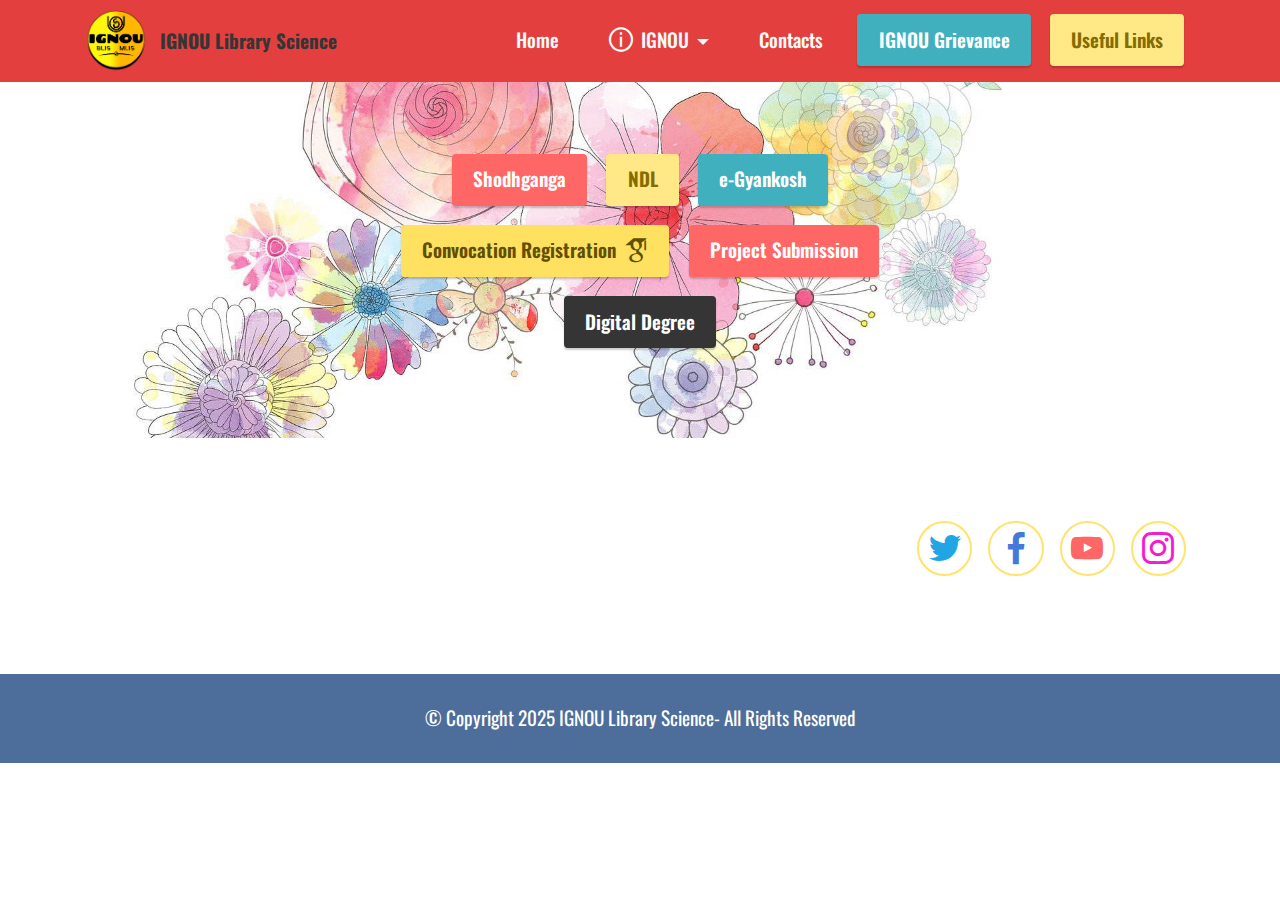
<file: page2.html>
<!DOCTYPE html>
<html  >
<head>
  <meta charset="UTF-8">
  <meta http-equiv="X-UA-Compatible" content="IE=edge">
  <meta name="generator" content="Mobirise v5.6.13, mobirise.com">
  <meta name="twitter:card" content="summary_large_image"/>
  <meta name="twitter:image:src" content="">
  <meta property="og:image" content="">
  <meta name="twitter:title" content="Useful Links">
  <meta name="viewport" content="width=device-width, initial-scale=1, minimum-scale=1">
  <link rel="shortcut icon" href="assets/images/logopit-1670139865030.png" type="image/x-icon">
  <meta name="description" content="">
  
  
  <title>Useful Links</title>
  <link rel="stylesheet" href="assets/web/assets/mobirise-icons2/mobirise2.css">
  <link rel="stylesheet" href="assets/bootstrap/css/bootstrap.min.css">
  <link rel="stylesheet" href="assets/bootstrap/css/bootstrap-grid.min.css">
  <link rel="stylesheet" href="assets/bootstrap/css/bootstrap-reboot.min.css">
  <link rel="stylesheet" href="assets/parallax/jarallax.css">
  <link rel="stylesheet" href="assets/animatecss/animate.css">
  <link rel="stylesheet" href="assets/dropdown/css/style.css">
  <link rel="stylesheet" href="assets/socicon/css/styles.css">
  <link rel="stylesheet" href="assets/theme/css/style.css">
  <link rel="preload" href="https://fonts.googleapis.com/css?family=Oswald:200,300,400,500,600,700&display=swap" as="style" onload="this.onload=null;this.rel='stylesheet'">
  <noscript><link rel="stylesheet" href="https://fonts.googleapis.com/css?family=Oswald:200,300,400,500,600,700&display=swap"></noscript>
  <link rel="preload" href="https://fonts.googleapis.com/css?family=Bellota+Text:300,300i,400,400i,700,700i&display=swap" as="style" onload="this.onload=null;this.rel='stylesheet'">
  <noscript><link rel="stylesheet" href="https://fonts.googleapis.com/css?family=Bellota+Text:300,300i,400,400i,700,700i&display=swap"></noscript>
  <link rel="preload" as="style" href="assets/mobirise/css/mbr-additional.css"><link rel="stylesheet" href="assets/mobirise/css/mbr-additional.css" type="text/css">
  
  
  
  
</head>
<body>
  
  <section data-bs-version="5.1" class="menu menu1 cid-tMPPQvbtvM" once="menu" id="menu1-4">
    

    <nav class="navbar navbar-dropdown navbar-expand-lg">
        <div class="container">
            <div class="navbar-brand">
                <span class="navbar-logo">
                    <a href="">
                        <img src="assets/images/logopit-1670139865030.png" alt="Mobirise Website Builder" style="height: 3.8rem;">
                    </a>
                </span>
                <span class="navbar-caption-wrap"><a class="navbar-caption text-info display-7" href="">IGNOU Library Science</a></span>
            </div>
            <button class="navbar-toggler" type="button" data-toggle="collapse" data-bs-toggle="collapse" data-target="#navbarSupportedContent" data-bs-target="#navbarSupportedContent" aria-controls="navbarNavAltMarkup" aria-expanded="false" aria-label="Toggle navigation">
                <div class="hamburger">
                    <span></span>
                    <span></span>
                    <span></span>
                    <span></span>
                </div>
            </button>
            <div class="collapse navbar-collapse" id="navbarSupportedContent">
                <ul class="navbar-nav nav-dropdown" data-app-modern-menu="true"><li class="nav-item"><a class="nav-link link text-white text-primary display-7" href="index.html#header1-0">Home</a></li><li class="nav-item dropdown"><a class="nav-link link dropdown-toggle text-white display-7" href="index.html#features12-6" data-toggle="dropdown-submenu" data-bs-toggle="dropdown" data-bs-auto-close="outside" aria-expanded="false"><span class="mobi-mbri mobi-mbri-info mbr-iconfont mbr-iconfont-btn" style="color: rgb(255, 255, 255);"></span>IGNOU</a><div class="dropdown-menu" aria-labelledby="dropdown-836"><div class="dropdown"><a class="dropdown-item dropdown-toggle text-white display-7" href="https://onlinerr.ignou.ac.in/" target="_blank" data-toggle="dropdown-submenu" data-bs-toggle="dropdown" data-bs-auto-close="outside" aria-expanded="false">Registration</a><div class="dropdown-menu dropdown-submenu" aria-labelledby="dropdown-207"><a class="dropdown-item text-white display-7" href="https://ignouadmission.samarth.edu.in/" target="_blank">New Admission</a><a class="dropdown-item text-white display-7" href="https://onlinerr.ignou.ac.in/" target="_blank">Re-Registration</a><a class="dropdown-item text-white display-7" href="https://exam.ignou.ac.in/" target="_blank">TEE Form Submission</a><a class="dropdown-item text-white display-7" href="https://onlineservices.ignou.ac.in/reevaluation/" target="_blank">Re-Evaluation</a></div></div><div class="dropdown"><a class="dropdown-item dropdown-toggle text-white display-7" href="https://onlinerr.ignou.ac.in/" target="_blank" data-toggle="dropdown-submenu" data-bs-toggle="dropdown" data-bs-auto-close="outside" aria-expanded="false">Result</a><div class="dropdown-menu dropdown-submenu" aria-labelledby="dropdown-381"><a class="dropdown-item text-white display-7" href="https://gradecard.ignou.ac.in/gradecard/" target="_blank">Grade Card</a><a class="dropdown-item text-white display-7" href="https://termendresult.ignou.ac.in/TermEndJune23/TermEndJune23.asp" target="_blank">TEE Result</a><a class="dropdown-item show text-white display-7" href="https://studentservices.ignou.ac.in/RE_Result/RevalJune23/revalJune23.asp" target="_blank">Re-Evaluation Result</a></div></div><div class="dropdown"><a class="dropdown-item text-white dropdown-toggle display-7" href="https://onlinerr.ignou.ac.in/" target="_blank" data-toggle="dropdown-submenu" data-bs-toggle="dropdown" data-bs-auto-close="outside" aria-expanded="false">Download</a><div class="dropdown-menu dropdown-submenu" aria-labelledby="dropdown-505"><div class="dropdown"><a class="dropdown-item text-white dropdown-toggle display-7" href="https://onlinerr.ignou.ac.in/" target="_blank" data-toggle="dropdown-submenu" data-bs-toggle="dropdown" data-bs-auto-close="outside" aria-expanded="false">Prospectus</a><div class="dropdown-menu dropdown-submenu" aria-labelledby="dropdown-884"><a class="dropdown-item text-white show text-primary display-7" href="http://www.ignou.ac.in/upload/programme/PG-MLIS.pdf" target="_blank" aria-expanded="false">MLIS</a><a class="dropdown-item text-white show text-primary display-7" href="http://www.ignou.ac.in/upload/programme/PG-BLIS.pdf" target="_blank">BLIS</a></div></div><div class="dropdown"><a class="dropdown-item text-white dropdown-toggle display-7" href="https://onlinerr.ignou.ac.in/" target="_blank" data-toggle="dropdown-submenu" data-bs-toggle="dropdown" data-bs-auto-close="outside" aria-expanded="false">Study Material</a><div class="dropdown-menu dropdown-submenu" aria-labelledby="dropdown-197"><a class="dropdown-item text-white show text-primary display-7" href="https://mega.nz/folder/RqA2XbKB#AN2-0HTbVxhaivB-H7a_qA" target="_blank">MLIS</a><a class="dropdown-item text-white show display-7" href="https://onlinerr.ignou.ac.in/" target="_blank">BLIS</a></div></div><a class="dropdown-item text-white show text-primary display-7" href="https://hall_ticket.ignou.ac.in/HALLticketjun23/IGNOUHallTicketJun2023.aspx" target="_blank">Hall Ticket</a><a class="dropdown-item text-white show text-primary display-7" href="https://mega.nz/folder/5q5h1A4C#kq9yeMm5BKhbTn3jyo6Rzg" target="_blank">PYQ</a><a class="dropdown-item text-white show text-primary display-7" href="https://webservices.ignou.ac.in/assignments/" target="_blank">Assignment</a><a class="dropdown-item text-white show text-primary display-7" href="http://www.ignou.ac.in/userfiles/tentative_datesheet.pdf" target="_blank">Date Sheet</a></div></div><div class="dropdown"><a class="dropdown-item text-white dropdown-toggle display-7" href="https://onlinerr.ignou.ac.in/" target="_blank" data-toggle="dropdown-submenu" data-bs-toggle="dropdown" data-bs-auto-close="outside" aria-expanded="false">Miscellaneous</a><div class="dropdown-menu dropdown-submenu" aria-labelledby="dropdown-616"><a class="dropdown-item text-white text-primary display-7" href="https://admission.ignou.ac.in/changeadmdata/admissionstatusnew.asp" target="_blank">Student Status</a><a class="dropdown-item text-white text-primary display-7" href="https://ignou.samarth.edu.in/index.php/site/login" target="_blank">Samarth-IGNOU</a><a class="dropdown-item text-white text-primary display-7" href="https://admission.ignou.ac.in/changeadmdata/statusassignment.ASP" target="_blank">Assignment Status</a><a class="dropdown-item text-white text-primary display-7" href="http://www.ignou.ac.in/ignou/aboutignou/division/mpdd/materials" target="_blank">Book Status</a></div></div></div></li>
                    
                    <li class="nav-item"><a class="nav-link link text-white text-primary display-7" href="page3.html#contacts2-h">Contacts</a>
                    </li></ul>
                
                <div class="navbar-buttons mbr-section-btn"><a class="btn btn-success display-7" href="https://igram.ignou.ac.in/" target="_blank">IGNOU Grievance</a> <a class="btn btn-secondary display-7" href="page2.html#header1-5">Useful Links</a></div>
            </div>
        </div>
    </nav>
</section>

<section data-bs-version="5.1" class="header1 cid-tMPPQwfL8x mbr-parallax-background" id="header1-5">

    

    

    <div class="container">
        <div class="row justify-content-center">
            <div class="col-12 col-lg-7">
                
                
                
                <div class="mbr-section-btn mt-3"><a class="btn btn-primary display-7" href="https://shodhganga.inflibnet.ac.in/">Shodhganga</a> <a class="btn btn-secondary display-7" href="https://ndl.iitkgp.ac.in/" target="_blank">NDL</a> <a class="btn btn-success display-7" href="https://egyankosh.ac.in/" target="_blank">e-Gyankosh</a> <a class="btn btn-warning display-7" href="https://onlineservices.ignou.ac.in/convocation/" target="_blank"><span class="socicon socicon-googlescholar mbr-iconfont mbr-iconfont-btn"></span>Convocation Registration</a> <a class="btn btn-danger display-7" href="https://onlineproject.ignou.ac.in/projectjun23/" target="_blank">Project Submission</a> <a class="btn btn-info display-7" href="https://ignou.samarth.edu.in/index.php/certificateuser/certificate-user/index" target="_blank">Digital Degree</a></div>
            </div>
        </div>
    </div>
</section>

<section data-bs-version="5.1" class="contacts4 cid-tMQsXHwqDg" data-bg-video="https://www.youtube.com/watch?v=E0Pa8tYo94U" id="contacts4-k">

    

    

    <div class="container">
        <div class="row align-items-center justify-content-center">
            <div class="text-content col-12 col-md-6">
                
                
            </div>
            <div class="icons d-flex align-items-center col-12 col-md-6 justify-content-end mt-md-0 mt-2 flex-wrap">
                <a href="https://twitter.com/mobirise" target="_blank">
                    <span class="mbr-iconfont mbr-iconfont-social socicon-twitter socicon" style="color: rgb(34, 165, 229); fill: rgb(34, 165, 229);"></span>
                </a>
                <a href="https://www.facebook.com/OfficialPageIGNOU/" target="_blank">
                    <span class="mbr-iconfont mbr-iconfont-social socicon-facebook socicon" style="color: rgb(68, 121, 217); fill: rgb(68, 121, 217);"></span>
                </a>
                <a href="https://www.youtube.com/@ignou/streams" target="_blank">
                    <span class="mbr-iconfont mbr-iconfont-social socicon-youtube socicon" style="color: rgb(255, 102, 102); fill: rgb(255, 102, 102);"></span>
                </a>
                <a href="https://www.instagram.com/officialpageignou/?hl=en" target="_blank">
                    <span class="mbr-iconfont mbr-iconfont-social socicon-instagram socicon" style="color: rgb(245, 27, 207); fill: rgb(245, 27, 207);"></span>
                </a>
                
                
                
                
                
                
            </div>
        </div>
    </div>
    
</section>

<section data-bs-version="5.1" class="footer7 cid-tMPPQBicJy" once="footers" id="footer7-a">

    

    

    <div class="container">
        <div class="media-container-row align-center mbr-white">
            <div class="col-12">
                <p class="mbr-text mb-0 mbr-fonts-style display-7">
                    © Copyright 2025 IGNOU Library Science- All Rights Reserved
                </p>
            </div>
        </div>
    </div>  
  
  <input name="animation" type="hidden">
  </body>
</html>
</file>
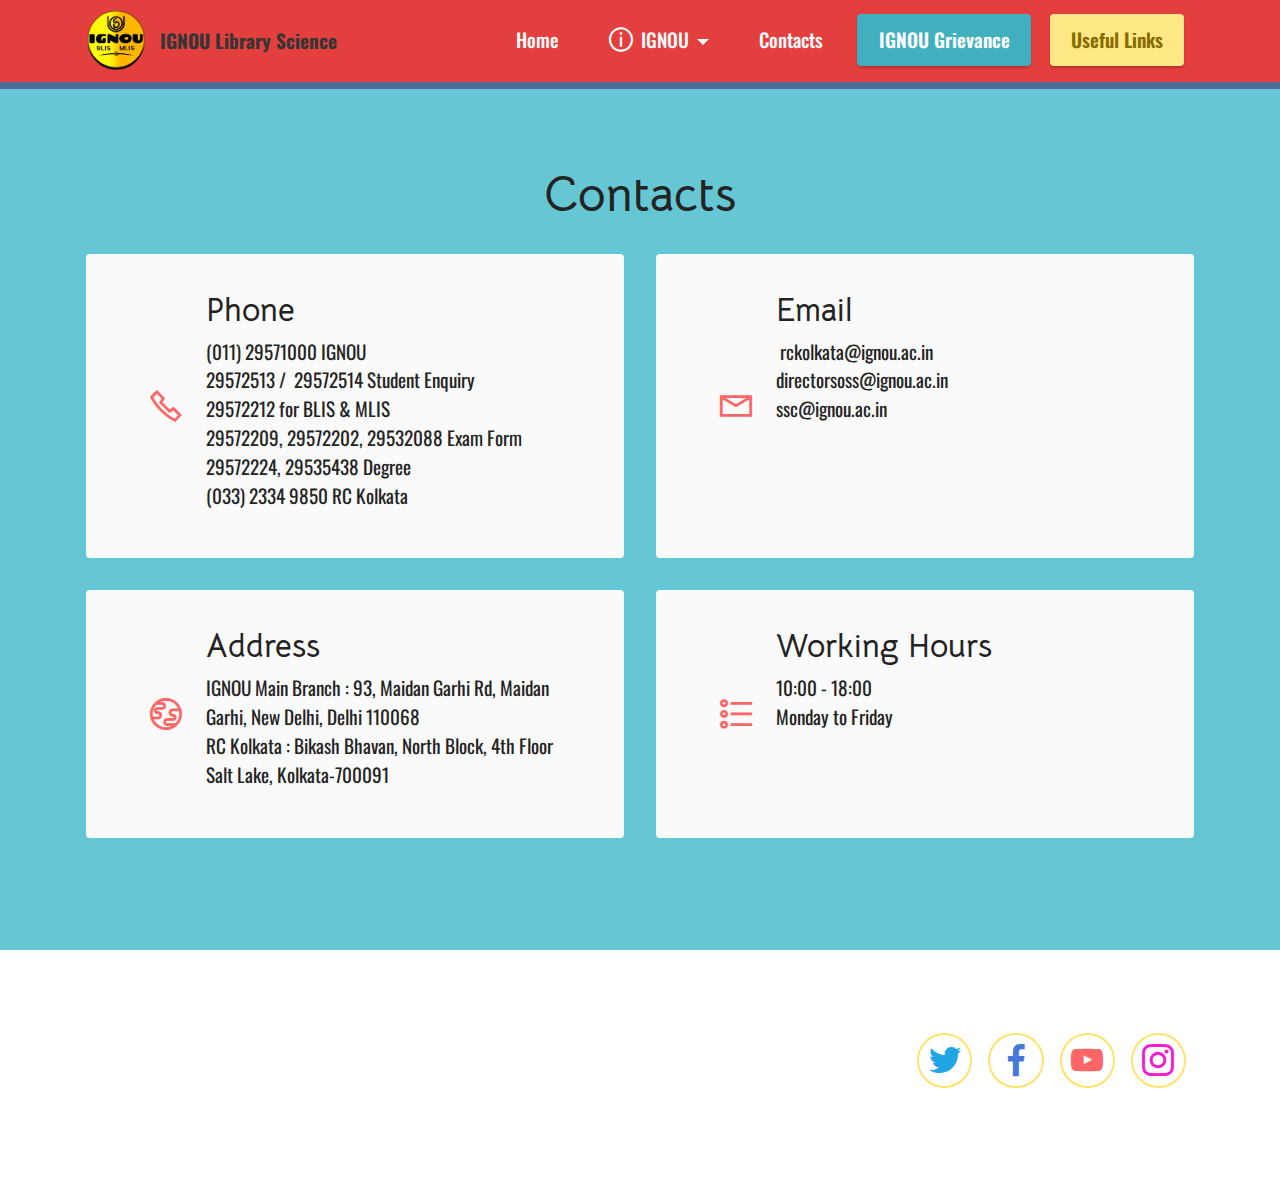
<file: page3.html>
<!DOCTYPE html>
<html  >
<head>
  <meta charset="UTF-8">
  <meta http-equiv="X-UA-Compatible" content="IE=edge">
  <meta name="generator" content="Mobirise v5.6.13, mobirise.com">
  <meta name="twitter:card" content="summary_large_image"/>
  <meta name="twitter:image:src" content="">
  <meta property="og:image" content="">
  <meta name="twitter:title" content="Contacts">
  <meta name="viewport" content="width=device-width, initial-scale=1, minimum-scale=1">
  <link rel="shortcut icon" href="assets/images/logopit-1670139865030.png" type="image/x-icon">
  <meta name="description" content="">
  
  
  <title>Contacts</title>
  <link rel="stylesheet" href="assets/web/assets/mobirise-icons2/mobirise2.css">
  <link rel="stylesheet" href="assets/bootstrap/css/bootstrap.min.css">
  <link rel="stylesheet" href="assets/bootstrap/css/bootstrap-grid.min.css">
  <link rel="stylesheet" href="assets/bootstrap/css/bootstrap-reboot.min.css">
  <link rel="stylesheet" href="assets/animatecss/animate.css">
  <link rel="stylesheet" href="assets/dropdown/css/style.css">
  <link rel="stylesheet" href="assets/socicon/css/styles.css">
  <link rel="stylesheet" href="assets/theme/css/style.css">
  <link rel="preload" href="https://fonts.googleapis.com/css?family=Oswald:200,300,400,500,600,700&display=swap" as="style" onload="this.onload=null;this.rel='stylesheet'">
  <noscript><link rel="stylesheet" href="https://fonts.googleapis.com/css?family=Oswald:200,300,400,500,600,700&display=swap"></noscript>
  <link rel="preload" href="https://fonts.googleapis.com/css?family=Bellota+Text:300,300i,400,400i,700,700i&display=swap" as="style" onload="this.onload=null;this.rel='stylesheet'">
  <noscript><link rel="stylesheet" href="https://fonts.googleapis.com/css?family=Bellota+Text:300,300i,400,400i,700,700i&display=swap"></noscript>
  <link rel="preload" as="style" href="assets/mobirise/css/mbr-additional.css"><link rel="stylesheet" href="assets/mobirise/css/mbr-additional.css" type="text/css">
  
  
  
  
</head>
<body>
  
  <section data-bs-version="5.1" class="menu menu1 cid-tMQ9oBdz2m" once="menu" id="menu1-d">
    

    <nav class="navbar navbar-dropdown navbar-expand-lg">
        <div class="container">
            <div class="navbar-brand">
                <span class="navbar-logo">
                    <a href="">
                        <img src="assets/images/logopit-1670139865030.png" alt="Mobirise Website Builder" style="height: 3.8rem;">
                    </a>
                </span>
                <span class="navbar-caption-wrap"><a class="navbar-caption text-info display-7" >IGNOU Library Science</a></span>
            </div>
            <button class="navbar-toggler" type="button" data-toggle="collapse" data-bs-toggle="collapse" data-target="#navbarSupportedContent" data-bs-target="#navbarSupportedContent" aria-controls="navbarNavAltMarkup" aria-expanded="false" aria-label="Toggle navigation">
                <div class="hamburger">
                    <span></span>
                    <span></span>
                    <span></span>
                    <span></span>
                </div>
            </button>
            <div class="collapse navbar-collapse" id="navbarSupportedContent">
                <ul class="navbar-nav nav-dropdown" data-app-modern-menu="true"><li class="nav-item"><a class="nav-link link text-white text-primary display-7" href="index.html#header1-0">Home</a></li><li class="nav-item dropdown"><a class="nav-link link dropdown-toggle text-white display-7" href="index.html#features12-6" data-toggle="dropdown-submenu" data-bs-toggle="dropdown" data-bs-auto-close="outside" aria-expanded="false"><span class="mobi-mbri mobi-mbri-info mbr-iconfont mbr-iconfont-btn" style="color: rgb(255, 255, 255);"></span>IGNOU</a><div class="dropdown-menu" aria-labelledby="dropdown-836"><div class="dropdown"><a class="dropdown-item dropdown-toggle text-white display-7" href="https://onlinerr.ignou.ac.in/" target="_blank" data-toggle="dropdown-submenu" data-bs-toggle="dropdown" data-bs-auto-close="outside" aria-expanded="false">Registration</a><div class="dropdown-menu dropdown-submenu" aria-labelledby="dropdown-207"><a class="dropdown-item text-white display-7" href="https://ignouadmission.samarth.edu.in/" target="_blank">New Admission</a><a class="dropdown-item text-white display-7" href="https://onlinerr.ignou.ac.in/" target="_blank">Re-Registration</a><a class="dropdown-item text-white display-7" href="https://exam.ignou.ac.in/" target="_blank">TEE Form Submission</a><a class="dropdown-item text-white display-7" href="https://onlineservices.ignou.ac.in/reevaluation/" target="_blank">Re-Evaluation</a></div></div><div class="dropdown"><a class="dropdown-item dropdown-toggle text-white display-7" href="https://onlinerr.ignou.ac.in/" target="_blank" data-toggle="dropdown-submenu" data-bs-toggle="dropdown" data-bs-auto-close="outside" aria-expanded="false">Result</a><div class="dropdown-menu dropdown-submenu" aria-labelledby="dropdown-381"><a class="dropdown-item text-white display-7" href="https://gradecard.ignou.ac.in/gradecard/" target="_blank">Grade Card</a><a class="dropdown-item text-white display-7" href="https://termendresult.ignou.ac.in/TermEndJune23/TermEndJune23.asp" target="_blank">TEE Result</a><a class="dropdown-item show text-white display-7" href="https://studentservices.ignou.ac.in/RE_Result/RevalJune23/revalJune23.asp" target="_blank">Re-Evaluation Result</a></div></div><div class="dropdown"><a class="dropdown-item text-white dropdown-toggle display-7" href="https://onlinerr.ignou.ac.in/" target="_blank" data-toggle="dropdown-submenu" data-bs-toggle="dropdown" data-bs-auto-close="outside" aria-expanded="false">Download</a><div class="dropdown-menu dropdown-submenu" aria-labelledby="dropdown-505"><div class="dropdown"><a class="dropdown-item text-white dropdown-toggle display-7" href="https://onlinerr.ignou.ac.in/" target="_blank" data-toggle="dropdown-submenu" data-bs-toggle="dropdown" data-bs-auto-close="outside" aria-expanded="false">Prospectus</a><div class="dropdown-menu dropdown-submenu" aria-labelledby="dropdown-884"><a class="dropdown-item text-white show text-primary display-7" href="http://www.ignou.ac.in/upload/programme/PG-MLIS.pdf" target="_blank" aria-expanded="false">MLIS</a><a class="dropdown-item text-white show text-primary display-7" href="http://www.ignou.ac.in/upload/programme/PG-BLIS.pdf" target="_blank">BLIS</a></div></div><div class="dropdown"><a class="dropdown-item text-white dropdown-toggle display-7" href="https://onlinerr.ignou.ac.in/" target="_blank" data-toggle="dropdown-submenu" data-bs-toggle="dropdown" data-bs-auto-close="outside" aria-expanded="false">Study Material</a><div class="dropdown-menu dropdown-submenu" aria-labelledby="dropdown-197"><a class="dropdown-item text-white show text-primary display-7" href="https://mega.nz/folder/RqA2XbKB#AN2-0HTbVxhaivB-H7a_qA" target="_blank">MLIS</a><a class="dropdown-item text-white show display-7" href="https://onlinerr.ignou.ac.in/" target="_blank">BLIS</a></div></div><a class="dropdown-item text-white show text-primary display-7" href="https://hall_ticket.ignou.ac.in/HALLticketjun23/IGNOUHallTicketJun2023.aspx" target="_blank">Hall Ticket</a><a class="dropdown-item text-white show text-primary display-7" href="https://mega.nz/folder/5q5h1A4C#kq9yeMm5BKhbTn3jyo6Rzg" target="_blank">PYQ</a><a class="dropdown-item text-white show text-primary display-7" href="https://webservices.ignou.ac.in/assignments/" target="_blank">Assignment</a><a class="dropdown-item text-white show text-primary display-7" href="http://www.ignou.ac.in/userfiles/tentative_datesheet.pdf" target="_blank">Date Sheet</a></div></div><div class="dropdown"><a class="dropdown-item text-white dropdown-toggle display-7" href="https://onlinerr.ignou.ac.in/" target="_blank" data-toggle="dropdown-submenu" data-bs-toggle="dropdown" data-bs-auto-close="outside" aria-expanded="false">Miscellaneous</a><div class="dropdown-menu dropdown-submenu" aria-labelledby="dropdown-616"><a class="dropdown-item text-white text-primary display-7" href="https://admission.ignou.ac.in/changeadmdata/admissionstatusnew.asp" target="_blank">Student Status</a><a class="dropdown-item text-white text-primary display-7" href="https://ignou.samarth.edu.in/index.php/site/login" target="_blank">Samarth-IGNOU</a><a class="dropdown-item text-white text-primary display-7" href="https://admission.ignou.ac.in/changeadmdata/statusassignment.ASP" target="_blank">Assignment Status</a><a class="dropdown-item text-white text-primary display-7" href="http://www.ignou.ac.in/ignou/aboutignou/division/mpdd/materials" target="_blank">Book Status</a></div></div></div></li>
                    
                    <li class="nav-item"><a class="nav-link link text-white text-primary display-7" href="page3.html#contacts2-h">Contacts</a>
                    </li></ul>
                
                <div class="navbar-buttons mbr-section-btn"><a class="btn btn-success display-7" href="https://igram.ignou.ac.in/" target="_blank">IGNOU Grievance</a> <a class="btn btn-secondary display-7" href="page2.html#header1-5">Useful Links</a></div>
            </div>
        </div>
    </nav>
</section>

<section data-bs-version="5.1" class="footer7 cid-tMQ9oDVH0D" once="footers" id="footer7-g">

    

    

    <div class="container">
        <div class="media-container-row align-center mbr-white">
            <div class="col-12">
                <p class="mbr-text mb-0 mbr-fonts-style display-7">
                    © Copyright 2025 IGNOU Library Science- All Rights Reserved
                </p>
            </div>
        </div>
    </div>
</section>

<section data-bs-version="5.1" class="contacts2 cid-tMQ9CUtyNx" id="contacts2-h">
    <!---->
    

    
    
    <div class="container">
        <div class="mbr-section-head">
            <h3 class="mbr-section-title mbr-fonts-style align-center mb-0 display-2">
                <strong>Contacts</strong>
            </h3>
            
        </div>
        <div class="row justify-content-center mt-4">
            <div class="card col-12 col-md-6">
                <div class="card-wrapper">
                    <div class="image-wrapper">
                        <span class="mbr-iconfont mobi-mbri-phone mobi-mbri"></span>
                    </div>
                    <div class="text-wrapper">
                        <h6 class="card-title mbr-fonts-style mb-1 display-5">
                            <strong>Phone</strong>
                        </h6>
                        <p class="mbr-text mbr-fonts-style display-7">(011) 29571000 IGNOU<br>29572513 /&nbsp;&nbsp;29572514 Student Enquiry<br>29572212 for BLIS &amp; MLIS<br>29572209, 29572202, 29532088 Exam Form<br>29572224, 29535438 Degree<br>(033) 2334 9850 RC Kolkata&nbsp;<br></p>
                    </div>
                </div>
            </div>
            <div class="card col-12 col-md-6">
                <div class="card-wrapper">
                    <div class="image-wrapper">
                        <span class="mbr-iconfont mobi-mbri-letter mobi-mbri"></span>
                    </div>
                    <div class="text-wrapper">
                        <h6 class="card-title mbr-fonts-style mb-1 display-5">
                            <strong>Email</strong>
                        </h6>
                        <p class="mbr-text mbr-fonts-style display-7">&nbsp;rckolkata@ignou.ac.in<br>directorsoss@ignou.ac.in&nbsp;<br>ssc@ignou.ac.in
<br>
<br></p>
                    </div>
                </div>
            </div>
            <div class="card col-12 col-md-6">
                <div class="card-wrapper">
                    <div class="image-wrapper">
                        <span class="mbr-iconfont mobi-mbri-globe mobi-mbri"></span>
                    </div>
                    <div class="text-wrapper">
                        <h6 class="card-title mbr-fonts-style mb-1 display-5">
                            <strong>Address</strong>
                        </h6>
                        <p class="mbr-text mbr-fonts-style display-7">IGNOU Main Branch :&nbsp;93, Maidan Garhi Rd, Maidan Garhi, New Delhi, Delhi 110068<br>RC Kolkata : Bikash Bhavan, North Block, 4th Floor<br>Salt Lake, Kolkata-700091</p>
                    </div>
                </div>
            </div>
            <div class="card col-12 col-md-6">
                <div class="card-wrapper">
                    <div class="image-wrapper">
                        <span class="mbr-iconfont mobi-mbri-bulleted-list mobi-mbri"></span>
                    </div>
                    <div class="text-wrapper">
                        <h6 class="card-title mbr-fonts-style mb-1 display-5">
                            <strong>Working Hours</strong>
                        </h6>
                        <p class="mbr-text mbr-fonts-style display-7">10:00 - 18:00&nbsp;<br>Monday to Friday</p>
                    </div>
                </div>
            </div>
        </div>
    </div>
</section>

<section data-bs-version="5.1" class="contacts4 cid-tMQtwZNOhT" data-bg-video="https://www.youtube.com/watch?v=E0Pa8tYo94U" id="contacts4-l">

    

    

    <div class="container">
        <div class="row align-items-center justify-content-center">
            <div class="text-content col-12 col-md-6">
                
                
            </div>
            <div class="icons d-flex align-items-center col-12 col-md-6 justify-content-end mt-md-0 mt-2 flex-wrap">
                <a href="https://twitter.com/mobirise" target="_blank">
                    <span class="mbr-iconfont mbr-iconfont-social socicon-twitter socicon" style="color: rgb(34, 165, 229); fill: rgb(34, 165, 229);"></span>
                </a>
                <a href="https://www.facebook.com/OfficialPageIGNOU/" target="_blank">
                    <span class="mbr-iconfont mbr-iconfont-social socicon-facebook socicon" style="color: rgb(68, 121, 217); fill: rgb(68, 121, 217);"></span>
                </a>
                <a href="https://www.youtube.com/@ignou/streams" target="_blank">
                    <span class="mbr-iconfont mbr-iconfont-social socicon-youtube socicon" style="color: rgb(255, 102, 102); fill: rgb(255, 102, 102);"></span>
                </a>
                <a href="https://www.instagram.com/officialpageignou/?hl=en" target="_blank">
                    <span class="mbr-iconfont mbr-iconfont-social socicon-instagram socicon" style="color: rgb(245, 27, 207); fill: rgb(245, 27, 207);"></span>
                </a>
                
                
                
                
                
                
            </div>
        </div>
    </div>
    
  
  
  <input name="animation" type="hidden">
  </body>
</html>
</file>
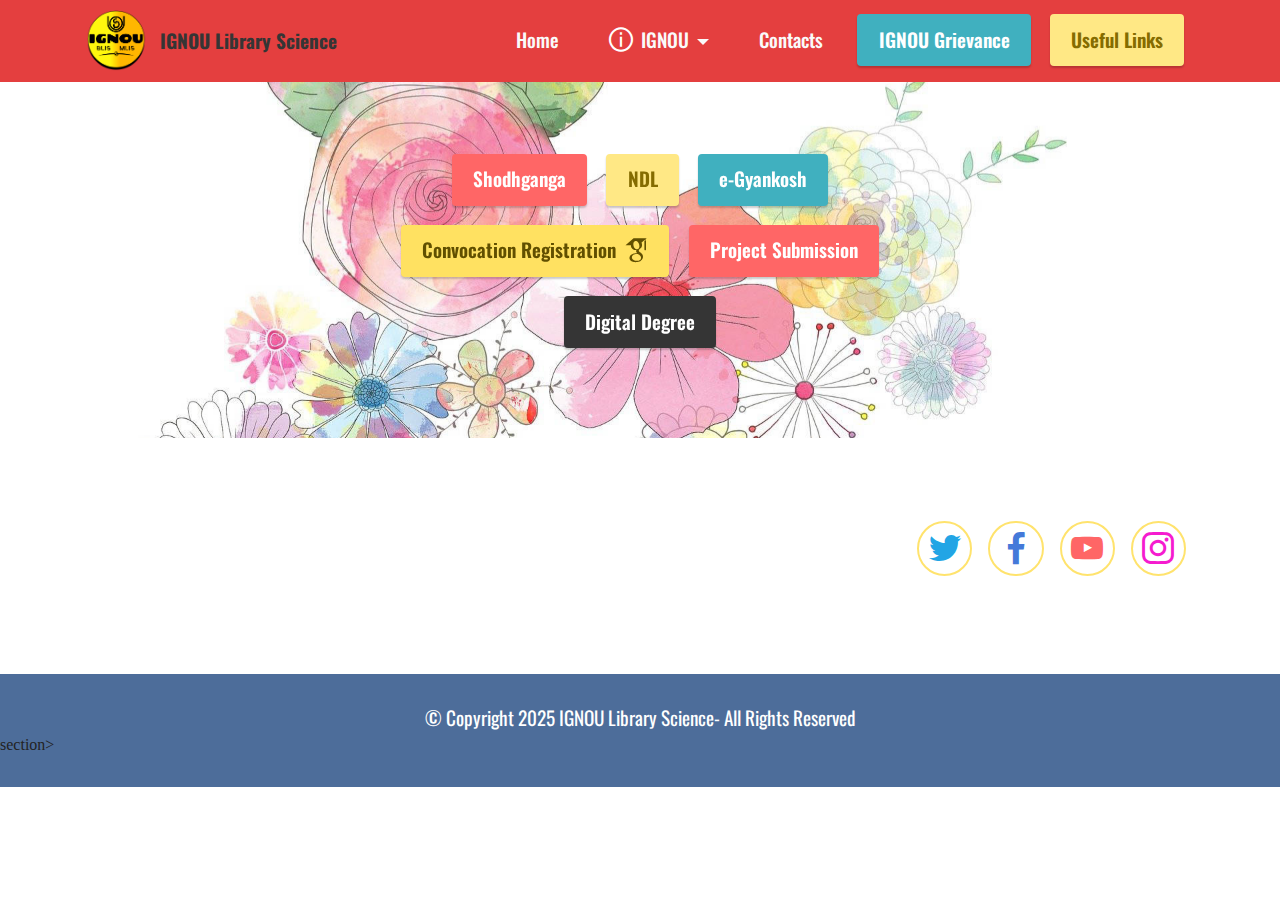
<file: Ignoulis/page2.html>
<!DOCTYPE html>
<html  >
<head>
  <meta charset="UTF-8">
  <meta http-equiv="X-UA-Compatible" content="IE=edge">
  <meta name="generator" content="Mobirise v5.6.13, mobirise.com">
  <meta name="twitter:card" content="summary_large_image"/>
  <meta name="twitter:image:src" content="">
  <meta property="og:image" content="">
  <meta name="twitter:title" content="Useful Links">
  <meta name="viewport" content="width=device-width, initial-scale=1, minimum-scale=1">
  <link rel="shortcut icon" href="assets/images/logopit-1670139865030.png" type="image/x-icon">
  <meta name="description" content="">
  
  
  <title>Useful Links</title>
  <link rel="stylesheet" href="assets/web/assets/mobirise-icons2/mobirise2.css">
  <link rel="stylesheet" href="assets/bootstrap/css/bootstrap.min.css">
  <link rel="stylesheet" href="assets/bootstrap/css/bootstrap-grid.min.css">
  <link rel="stylesheet" href="assets/bootstrap/css/bootstrap-reboot.min.css">
  <link rel="stylesheet" href="assets/parallax/jarallax.css">
  <link rel="stylesheet" href="assets/animatecss/animate.css">
  <link rel="stylesheet" href="assets/dropdown/css/style.css">
  <link rel="stylesheet" href="assets/socicon/css/styles.css">
  <link rel="stylesheet" href="assets/theme/css/style.css">
  <link rel="preload" href="https://fonts.googleapis.com/css?family=Oswald:200,300,400,500,600,700&display=swap" as="style" onload="this.onload=null;this.rel='stylesheet'">
  <noscript><link rel="stylesheet" href="https://fonts.googleapis.com/css?family=Oswald:200,300,400,500,600,700&display=swap"></noscript>
  <link rel="preload" href="https://fonts.googleapis.com/css?family=Bellota+Text:300,300i,400,400i,700,700i&display=swap" as="style" onload="this.onload=null;this.rel='stylesheet'">
  <noscript><link rel="stylesheet" href="https://fonts.googleapis.com/css?family=Bellota+Text:300,300i,400,400i,700,700i&display=swap"></noscript>
  <link rel="preload" as="style" href="assets/mobirise/css/mbr-additional.css"><link rel="stylesheet" href="assets/mobirise/css/mbr-additional.css" type="text/css">
  
  
  
  
</head>
<body>
  
  <section data-bs-version="5.1" class="menu menu1 cid-tMPPQvbtvM" once="menu" id="menu1-4">
    

    <nav class="navbar navbar-dropdown navbar-expand-lg">
        <div class="container">
            <div class="navbar-brand">
                <span class="navbar-logo">
                    <a href="">
                        <img src="assets/images/logopit-1670139865030.png" alt="Mobirise Website Builder" style="height: 3.8rem;">
                    </a>
                </span>
                <span class="navbar-caption-wrap"><a class="navbar-caption text-info display-7" href="">IGNOU Library Science</a></span>
            </div>
            <button class="navbar-toggler" type="button" data-toggle="collapse" data-bs-toggle="collapse" data-target="#navbarSupportedContent" data-bs-target="#navbarSupportedContent" aria-controls="navbarNavAltMarkup" aria-expanded="false" aria-label="Toggle navigation">
                <div class="hamburger">
                    <span></span>
                    <span></span>
                    <span></span>
                    <span></span>
                </div>
            </button>
            <div class="collapse navbar-collapse" id="navbarSupportedContent">
                <ul class="navbar-nav nav-dropdown" data-app-modern-menu="true"><li class="nav-item"><a class="nav-link link text-white text-primary display-7" href="index.html#header1-0">Home</a></li><li class="nav-item dropdown"><a class="nav-link link dropdown-toggle text-white display-7" href="index.html#features12-6" data-toggle="dropdown-submenu" data-bs-toggle="dropdown" data-bs-auto-close="outside" aria-expanded="false"><span class="mobi-mbri mobi-mbri-info mbr-iconfont mbr-iconfont-btn" style="color: rgb(255, 255, 255);"></span>IGNOU</a><div class="dropdown-menu" aria-labelledby="dropdown-836"><div class="dropdown"><a class="dropdown-item dropdown-toggle text-white display-7" href="https://onlinerr.ignou.ac.in/" target="_blank" data-toggle="dropdown-submenu" data-bs-toggle="dropdown" data-bs-auto-close="outside" aria-expanded="false">Registration</a><div class="dropdown-menu dropdown-submenu" aria-labelledby="dropdown-207"><a class="dropdown-item text-white display-7" href="https://ignouadmission.samarth.edu.in/" target="_blank">New Admission</a><a class="dropdown-item text-white display-7" href="https://onlinerr.ignou.ac.in/" target="_blank">Re-Registration</a><a class="dropdown-item text-white display-7" href="https://exam.ignou.ac.in/" target="_blank">TEE Form Submission</a><a class="dropdown-item text-white display-7" href="https://onlineservices.ignou.ac.in/reevaluation/" target="_blank">Re-Evaluation</a></div></div><div class="dropdown"><a class="dropdown-item dropdown-toggle text-white display-7" href="https://onlinerr.ignou.ac.in/" target="_blank" data-toggle="dropdown-submenu" data-bs-toggle="dropdown" data-bs-auto-close="outside" aria-expanded="false">Result</a><div class="dropdown-menu dropdown-submenu" aria-labelledby="dropdown-381"><a class="dropdown-item text-white display-7" href="https://gradecard.ignou.ac.in/gradecard/" target="_blank">Grade Card</a><a class="dropdown-item text-white display-7" href="https://termendresult.ignou.ac.in/TermEndJune23/TermEndJune23.asp" target="_blank">TEE Result</a><a class="dropdown-item show text-white display-7" href="https://studentservices.ignou.ac.in/RE_Result/RevalJune23/revalJune23.asp" target="_blank">Re-Evaluation Result</a></div></div><div class="dropdown"><a class="dropdown-item text-white dropdown-toggle display-7" href="https://onlinerr.ignou.ac.in/" target="_blank" data-toggle="dropdown-submenu" data-bs-toggle="dropdown" data-bs-auto-close="outside" aria-expanded="false">Download</a><div class="dropdown-menu dropdown-submenu" aria-labelledby="dropdown-505"><div class="dropdown"><a class="dropdown-item text-white dropdown-toggle display-7" href="https://onlinerr.ignou.ac.in/" target="_blank" data-toggle="dropdown-submenu" data-bs-toggle="dropdown" data-bs-auto-close="outside" aria-expanded="false">Prospectus</a><div class="dropdown-menu dropdown-submenu" aria-labelledby="dropdown-884"><a class="dropdown-item text-white show text-primary display-7" href="http://www.ignou.ac.in/upload/programme/PG-MLIS.pdf" target="_blank" aria-expanded="false">MLIS</a><a class="dropdown-item text-white show text-primary display-7" href="http://www.ignou.ac.in/upload/programme/PG-BLIS.pdf" target="_blank">BLIS</a></div></div><div class="dropdown"><a class="dropdown-item text-white dropdown-toggle display-7" href="https://onlinerr.ignou.ac.in/" target="_blank" data-toggle="dropdown-submenu" data-bs-toggle="dropdown" data-bs-auto-close="outside" aria-expanded="false">Study Material</a><div class="dropdown-menu dropdown-submenu" aria-labelledby="dropdown-197"><a class="dropdown-item text-white show text-primary display-7" href="https://mega.nz/folder/RqA2XbKB#AN2-0HTbVxhaivB-H7a_qA" target="_blank">MLIS</a><a class="dropdown-item text-white show display-7" href="https://onlinerr.ignou.ac.in/" target="_blank">BLIS</a></div></div><a class="dropdown-item text-white show text-primary display-7" href="https://hall_ticket.ignou.ac.in/HALLticketjun23/IGNOUHallTicketJun2023.aspx" target="_blank">Hall Ticket</a><a class="dropdown-item text-white show text-primary display-7" href="https://mega.nz/folder/5q5h1A4C#kq9yeMm5BKhbTn3jyo6Rzg" target="_blank">PYQ</a><a class="dropdown-item text-white show text-primary display-7" href="https://webservices.ignou.ac.in/assignments/" target="_blank">Assignment</a><a class="dropdown-item text-white show text-primary display-7" href="http://www.ignou.ac.in/userfiles/tentative_datesheet.pdf" target="_blank">Date Sheet</a></div></div><div class="dropdown"><a class="dropdown-item text-white dropdown-toggle display-7" href="https://onlinerr.ignou.ac.in/" target="_blank" data-toggle="dropdown-submenu" data-bs-toggle="dropdown" data-bs-auto-close="outside" aria-expanded="false">Miscellaneous</a><div class="dropdown-menu dropdown-submenu" aria-labelledby="dropdown-616"><a class="dropdown-item text-white text-primary display-7" href="https://admission.ignou.ac.in/changeadmdata/admissionstatusnew.asp" target="_blank">Student Status</a><a class="dropdown-item text-white text-primary display-7" href="https://ignou.samarth.edu.in/index.php/site/login" target="_blank">Samarth-IGNOU</a><a class="dropdown-item text-white text-primary display-7" href="https://admission.ignou.ac.in/changeadmdata/statusassignment.ASP" target="_blank">Assignment Status</a><a class="dropdown-item text-white text-primary display-7" href="http://www.ignou.ac.in/ignou/aboutignou/division/mpdd/materials" target="_blank">Book Status</a></div></div></div></li>
                    
                    <li class="nav-item"><a class="nav-link link text-white text-primary display-7" href="page3.html#contacts2-h">Contacts</a>
                    </li></ul>
                
                <div class="navbar-buttons mbr-section-btn"><a class="btn btn-success display-7" href="https://igram.ignou.ac.in/" target="_blank">IGNOU Grievance</a> <a class="btn btn-secondary display-7" href="page2.html#header1-5">Useful Links</a></div>
            </div>
        </div>
    </nav>
</section>

<section data-bs-version="5.1" class="header1 cid-tMPPQwfL8x mbr-parallax-background" id="header1-5">

    

    

    <div class="container">
        <div class="row justify-content-center">
            <div class="col-12 col-lg-7">
                
                
                
                <div class="mbr-section-btn mt-3"><a class="btn btn-primary display-7" href="https://shodhganga.inflibnet.ac.in/">Shodhganga</a> <a class="btn btn-secondary display-7" href="https://ndl.iitkgp.ac.in/" target="_blank">NDL</a> <a class="btn btn-success display-7" href="https://egyankosh.ac.in/" target="_blank">e-Gyankosh</a> <a class="btn btn-warning display-7" href="https://onlineservices.ignou.ac.in/convocation/" target="_blank"><span class="socicon socicon-googlescholar mbr-iconfont mbr-iconfont-btn"></span>Convocation Registration</a> <a class="btn btn-danger display-7" href="https://onlineproject.ignou.ac.in/projectjun23/" target="_blank">Project Submission</a> <a class="btn btn-info display-7" href="https://ignou.samarth.edu.in/index.php/certificateuser/certificate-user/index" target="_blank">Digital Degree</a></div>
            </div>
        </div>
    </div>
</section>

<section data-bs-version="5.1" class="contacts4 cid-tMQsXHwqDg" data-bg-video="https://www.youtube.com/watch?v=E0Pa8tYo94U" id="contacts4-k">

    

    

    <div class="container">
        <div class="row align-items-center justify-content-center">
            <div class="text-content col-12 col-md-6">
                
                
            </div>
            <div class="icons d-flex align-items-center col-12 col-md-6 justify-content-end mt-md-0 mt-2 flex-wrap">
                <a href="https://twitter.com/mobirise" target="_blank">
                    <span class="mbr-iconfont mbr-iconfont-social socicon-twitter socicon" style="color: rgb(34, 165, 229); fill: rgb(34, 165, 229);"></span>
                </a>
                <a href="https://www.facebook.com/OfficialPageIGNOU/" target="_blank">
                    <span class="mbr-iconfont mbr-iconfont-social socicon-facebook socicon" style="color: rgb(68, 121, 217); fill: rgb(68, 121, 217);"></span>
                </a>
                <a href="https://www.youtube.com/@ignou/streams" target="_blank">
                    <span class="mbr-iconfont mbr-iconfont-social socicon-youtube socicon" style="color: rgb(255, 102, 102); fill: rgb(255, 102, 102);"></span>
                </a>
                <a href="https://www.instagram.com/officialpageignou/?hl=en" target="_blank">
                    <span class="mbr-iconfont mbr-iconfont-social socicon-instagram socicon" style="color: rgb(245, 27, 207); fill: rgb(245, 27, 207);"></span>
                </a>
                
                
                
                
                
                
            </div>
        </div>
    </div>
    
</section>

<section data-bs-version="5.1" class="footer7 cid-tMPPQBicJy" once="footers" id="footer7-a">

    

    

    <div class="container">
        <div class="media-container-row align-center mbr-white">
            <div class="col-12">
                <p class="mbr-text mb-0 mbr-fonts-style display-7">
                    © Copyright 2025 IGNOU Library Science- All Rights Reserved
                </p>
            </div>
        </div>
    </div>  
    section><section class="display-7" style="padding: 0;align-items: center;justify-content: center;flex-wrap: wrap;    align-content: center;display: flex;position: relative;height: 0rem;"><a href="https://mobiri.se/2916264" style="flex: 1 1;height: 0rem;position: absolute;width: 100%;z-index: 1;"><img alt="" style="height: 0rem;" src="[data-uri]"></a><p style="margin: 0;text-align: center;" class="display-7"> &#8204;</p><a style="z-index:1" href="https://mobirise.com/builder/no-code-website-builder.html"></a></section><script src="assets/bootstrap/js/bootstrap.bundle.min.js"></script>  <script src="assets/parallax/jarallax.js"></script>  <script src="assets/smoothscroll/smooth-scroll.js"></script>  <script src="assets/ytplayer/index.js"></script>  <script src="assets/dropdown/js/navbar-dropdown.js"></script>  <script src="assets/vimeoplayer/player.js"></script>  <script src="assets/sociallikes/social-likes.js"></script>  <script src="assets/theme/js/script.js"></script>  
  
  
  <input name="animation" type="hidden">
  </body>
</html>
</file>
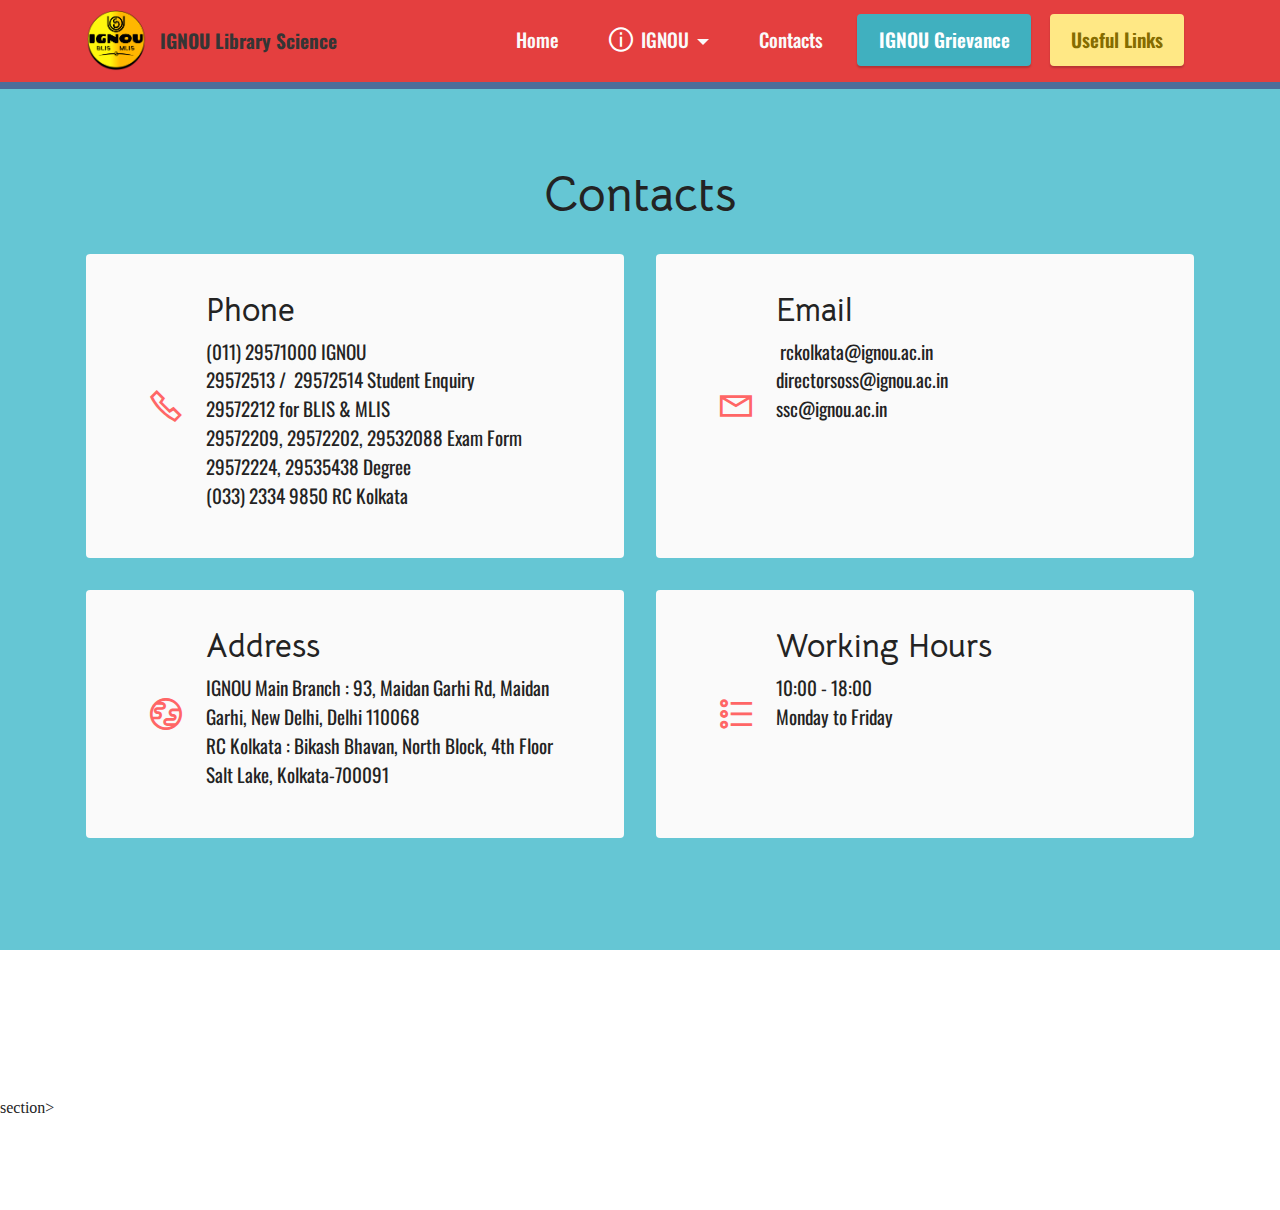
<file: Ignoulis/page3.html>
<!DOCTYPE html>
<html  >
<head>
  <meta charset="UTF-8">
  <meta http-equiv="X-UA-Compatible" content="IE=edge">
  <meta name="generator" content="Mobirise v5.6.13, mobirise.com">
  <meta name="twitter:card" content="summary_large_image"/>
  <meta name="twitter:image:src" content="">
  <meta property="og:image" content="">
  <meta name="twitter:title" content="Contacts">
  <meta name="viewport" content="width=device-width, initial-scale=1, minimum-scale=1">
  <link rel="shortcut icon" href="assets/images/logopit-1670139865030.png" type="image/x-icon">
  <meta name="description" content="">
  
  
  <title>Contacts</title>
  <link rel="stylesheet" href="assets/web/assets/mobirise-icons2/mobirise2.css">
  <link rel="stylesheet" href="assets/bootstrap/css/bootstrap.min.css">
  <link rel="stylesheet" href="assets/bootstrap/css/bootstrap-grid.min.css">
  <link rel="stylesheet" href="assets/bootstrap/css/bootstrap-reboot.min.css">
  <link rel="stylesheet" href="assets/animatecss/animate.css">
  <link rel="stylesheet" href="assets/dropdown/css/style.css">
  <link rel="stylesheet" href="assets/socicon/css/styles.css">
  <link rel="stylesheet" href="assets/theme/css/style.css">
  <link rel="preload" href="https://fonts.googleapis.com/css?family=Oswald:200,300,400,500,600,700&display=swap" as="style" onload="this.onload=null;this.rel='stylesheet'">
  <noscript><link rel="stylesheet" href="https://fonts.googleapis.com/css?family=Oswald:200,300,400,500,600,700&display=swap"></noscript>
  <link rel="preload" href="https://fonts.googleapis.com/css?family=Bellota+Text:300,300i,400,400i,700,700i&display=swap" as="style" onload="this.onload=null;this.rel='stylesheet'">
  <noscript><link rel="stylesheet" href="https://fonts.googleapis.com/css?family=Bellota+Text:300,300i,400,400i,700,700i&display=swap"></noscript>
  <link rel="preload" as="style" href="assets/mobirise/css/mbr-additional.css"><link rel="stylesheet" href="assets/mobirise/css/mbr-additional.css" type="text/css">
  
  
  
  
</head>
<body>
  
  <section data-bs-version="5.1" class="menu menu1 cid-tMQ9oBdz2m" once="menu" id="menu1-d">
    

    <nav class="navbar navbar-dropdown navbar-expand-lg">
        <div class="container">
            <div class="navbar-brand">
                <span class="navbar-logo">
                    <a href="">
                        <img src="assets/images/logopit-1670139865030.png" alt="Mobirise Website Builder" style="height: 3.8rem;">
                    </a>
                </span>
                <span class="navbar-caption-wrap"><a class="navbar-caption text-info display-7" >IGNOU Library Science</a></span>
            </div>
            <button class="navbar-toggler" type="button" data-toggle="collapse" data-bs-toggle="collapse" data-target="#navbarSupportedContent" data-bs-target="#navbarSupportedContent" aria-controls="navbarNavAltMarkup" aria-expanded="false" aria-label="Toggle navigation">
                <div class="hamburger">
                    <span></span>
                    <span></span>
                    <span></span>
                    <span></span>
                </div>
            </button>
            <div class="collapse navbar-collapse" id="navbarSupportedContent">
                <ul class="navbar-nav nav-dropdown" data-app-modern-menu="true"><li class="nav-item"><a class="nav-link link text-white text-primary display-7" href="index.html#header1-0">Home</a></li><li class="nav-item dropdown"><a class="nav-link link dropdown-toggle text-white display-7" href="index.html#features12-6" data-toggle="dropdown-submenu" data-bs-toggle="dropdown" data-bs-auto-close="outside" aria-expanded="false"><span class="mobi-mbri mobi-mbri-info mbr-iconfont mbr-iconfont-btn" style="color: rgb(255, 255, 255);"></span>IGNOU</a><div class="dropdown-menu" aria-labelledby="dropdown-836"><div class="dropdown"><a class="dropdown-item dropdown-toggle text-white display-7" href="https://onlinerr.ignou.ac.in/" target="_blank" data-toggle="dropdown-submenu" data-bs-toggle="dropdown" data-bs-auto-close="outside" aria-expanded="false">Registration</a><div class="dropdown-menu dropdown-submenu" aria-labelledby="dropdown-207"><a class="dropdown-item text-white display-7" href="https://ignouadmission.samarth.edu.in/" target="_blank">New Admission</a><a class="dropdown-item text-white display-7" href="https://onlinerr.ignou.ac.in/" target="_blank">Re-Registration</a><a class="dropdown-item text-white display-7" href="https://exam.ignou.ac.in/" target="_blank">TEE Form Submission</a><a class="dropdown-item text-white display-7" href="https://onlineservices.ignou.ac.in/reevaluation/" target="_blank">Re-Evaluation</a></div></div><div class="dropdown"><a class="dropdown-item dropdown-toggle text-white display-7" href="https://onlinerr.ignou.ac.in/" target="_blank" data-toggle="dropdown-submenu" data-bs-toggle="dropdown" data-bs-auto-close="outside" aria-expanded="false">Result</a><div class="dropdown-menu dropdown-submenu" aria-labelledby="dropdown-381"><a class="dropdown-item text-white display-7" href="https://gradecard.ignou.ac.in/gradecard/" target="_blank">Grade Card</a><a class="dropdown-item text-white display-7" href="https://termendresult.ignou.ac.in/TermEndJune23/TermEndJune23.asp" target="_blank">TEE Result</a><a class="dropdown-item show text-white display-7" href="https://studentservices.ignou.ac.in/RE_Result/RevalJune23/revalJune23.asp" target="_blank">Re-Evaluation Result</a></div></div><div class="dropdown"><a class="dropdown-item text-white dropdown-toggle display-7" href="https://onlinerr.ignou.ac.in/" target="_blank" data-toggle="dropdown-submenu" data-bs-toggle="dropdown" data-bs-auto-close="outside" aria-expanded="false">Download</a><div class="dropdown-menu dropdown-submenu" aria-labelledby="dropdown-505"><div class="dropdown"><a class="dropdown-item text-white dropdown-toggle display-7" href="https://onlinerr.ignou.ac.in/" target="_blank" data-toggle="dropdown-submenu" data-bs-toggle="dropdown" data-bs-auto-close="outside" aria-expanded="false">Prospectus</a><div class="dropdown-menu dropdown-submenu" aria-labelledby="dropdown-884"><a class="dropdown-item text-white show text-primary display-7" href="http://www.ignou.ac.in/upload/programme/PG-MLIS.pdf" target="_blank" aria-expanded="false">MLIS</a><a class="dropdown-item text-white show text-primary display-7" href="http://www.ignou.ac.in/upload/programme/PG-BLIS.pdf" target="_blank">BLIS</a></div></div><div class="dropdown"><a class="dropdown-item text-white dropdown-toggle display-7" href="https://onlinerr.ignou.ac.in/" target="_blank" data-toggle="dropdown-submenu" data-bs-toggle="dropdown" data-bs-auto-close="outside" aria-expanded="false">Study Material</a><div class="dropdown-menu dropdown-submenu" aria-labelledby="dropdown-197"><a class="dropdown-item text-white show text-primary display-7" href="https://mega.nz/folder/RqA2XbKB#AN2-0HTbVxhaivB-H7a_qA" target="_blank">MLIS</a><a class="dropdown-item text-white show display-7" href="https://onlinerr.ignou.ac.in/" target="_blank">BLIS</a></div></div><a class="dropdown-item text-white show text-primary display-7" href="https://hall_ticket.ignou.ac.in/HALLticketjun23/IGNOUHallTicketJun2023.aspx" target="_blank">Hall Ticket</a><a class="dropdown-item text-white show text-primary display-7" href="https://mega.nz/folder/5q5h1A4C#kq9yeMm5BKhbTn3jyo6Rzg" target="_blank">PYQ</a><a class="dropdown-item text-white show text-primary display-7" href="https://webservices.ignou.ac.in/assignments/" target="_blank">Assignment</a><a class="dropdown-item text-white show text-primary display-7" href="http://www.ignou.ac.in/userfiles/tentative_datesheet.pdf" target="_blank">Date Sheet</a></div></div><div class="dropdown"><a class="dropdown-item text-white dropdown-toggle display-7" href="https://onlinerr.ignou.ac.in/" target="_blank" data-toggle="dropdown-submenu" data-bs-toggle="dropdown" data-bs-auto-close="outside" aria-expanded="false">Miscellaneous</a><div class="dropdown-menu dropdown-submenu" aria-labelledby="dropdown-616"><a class="dropdown-item text-white text-primary display-7" href="https://admission.ignou.ac.in/changeadmdata/admissionstatusnew.asp" target="_blank">Student Status</a><a class="dropdown-item text-white text-primary display-7" href="https://ignou.samarth.edu.in/index.php/site/login" target="_blank">Samarth-IGNOU</a><a class="dropdown-item text-white text-primary display-7" href="https://admission.ignou.ac.in/changeadmdata/statusassignment.ASP" target="_blank">Assignment Status</a><a class="dropdown-item text-white text-primary display-7" href="http://www.ignou.ac.in/ignou/aboutignou/division/mpdd/materials" target="_blank">Book Status</a></div></div></div></li>
                    
                    <li class="nav-item"><a class="nav-link link text-white text-primary display-7" href="page3.html#contacts2-h">Contacts</a>
                    </li></ul>
                
                <div class="navbar-buttons mbr-section-btn"><a class="btn btn-success display-7" href="https://igram.ignou.ac.in/" target="_blank">IGNOU Grievance</a> <a class="btn btn-secondary display-7" href="page2.html#header1-5">Useful Links</a></div>
            </div>
        </div>
    </nav>
</section>

<section data-bs-version="5.1" class="footer7 cid-tMQ9oDVH0D" once="footers" id="footer7-g">

    

    

    <div class="container">
        <div class="media-container-row align-center mbr-white">
            <div class="col-12">
                <p class="mbr-text mb-0 mbr-fonts-style display-7">
                    © Copyright 2025 IGNOU Library Science- All Rights Reserved
                </p>
            </div>
        </div>
    </div>
</section>

<section data-bs-version="5.1" class="contacts2 cid-tMQ9CUtyNx" id="contacts2-h">
    <!---->
    

    
    
    <div class="container">
        <div class="mbr-section-head">
            <h3 class="mbr-section-title mbr-fonts-style align-center mb-0 display-2">
                <strong>Contacts</strong>
            </h3>
            
        </div>
        <div class="row justify-content-center mt-4">
            <div class="card col-12 col-md-6">
                <div class="card-wrapper">
                    <div class="image-wrapper">
                        <span class="mbr-iconfont mobi-mbri-phone mobi-mbri"></span>
                    </div>
                    <div class="text-wrapper">
                        <h6 class="card-title mbr-fonts-style mb-1 display-5">
                            <strong>Phone</strong>
                        </h6>
                        <p class="mbr-text mbr-fonts-style display-7">(011) 29571000 IGNOU<br>29572513 /&nbsp;&nbsp;29572514 Student Enquiry<br>29572212 for BLIS &amp; MLIS<br>29572209, 29572202, 29532088 Exam Form<br>29572224, 29535438 Degree<br>(033) 2334 9850 RC Kolkata&nbsp;<br></p>
                    </div>
                </div>
            </div>
            <div class="card col-12 col-md-6">
                <div class="card-wrapper">
                    <div class="image-wrapper">
                        <span class="mbr-iconfont mobi-mbri-letter mobi-mbri"></span>
                    </div>
                    <div class="text-wrapper">
                        <h6 class="card-title mbr-fonts-style mb-1 display-5">
                            <strong>Email</strong>
                        </h6>
                        <p class="mbr-text mbr-fonts-style display-7">&nbsp;rckolkata@ignou.ac.in<br>directorsoss@ignou.ac.in&nbsp;<br>ssc@ignou.ac.in
<br>
<br></p>
                    </div>
                </div>
            </div>
            <div class="card col-12 col-md-6">
                <div class="card-wrapper">
                    <div class="image-wrapper">
                        <span class="mbr-iconfont mobi-mbri-globe mobi-mbri"></span>
                    </div>
                    <div class="text-wrapper">
                        <h6 class="card-title mbr-fonts-style mb-1 display-5">
                            <strong>Address</strong>
                        </h6>
                        <p class="mbr-text mbr-fonts-style display-7">IGNOU Main Branch :&nbsp;93, Maidan Garhi Rd, Maidan Garhi, New Delhi, Delhi 110068<br>RC Kolkata : Bikash Bhavan, North Block, 4th Floor<br>Salt Lake, Kolkata-700091</p>
                    </div>
                </div>
            </div>
            <div class="card col-12 col-md-6">
                <div class="card-wrapper">
                    <div class="image-wrapper">
                        <span class="mbr-iconfont mobi-mbri-bulleted-list mobi-mbri"></span>
                    </div>
                    <div class="text-wrapper">
                        <h6 class="card-title mbr-fonts-style mb-1 display-5">
                            <strong>Working Hours</strong>
                        </h6>
                        <p class="mbr-text mbr-fonts-style display-7">10:00 - 18:00&nbsp;<br>Monday to Friday</p>
                    </div>
                </div>
            </div>
        </div>
    </div>
</section>

<section data-bs-version="5.1" class="contacts4 cid-tMQtwZNOhT" data-bg-video="https://www.youtube.com/watch?v=E0Pa8tYo94U" id="contacts4-l">

    

    

    <div class="container">
        <div class="row align-items-center justify-content-center">
            <div class="text-content col-12 col-md-6">
                
                
            </div>
            <div class="icons d-flex align-items-center col-12 col-md-6 justify-content-end mt-md-0 mt-2 flex-wrap">
                <a href="https://twitter.com/mobirise" target="_blank">
                    <span class="mbr-iconfont mbr-iconfont-social socicon-twitter socicon" style="color: rgb(34, 165, 229); fill: rgb(34, 165, 229);"></span>
                </a>
                <a href="https://www.facebook.com/OfficialPageIGNOU/" target="_blank">
                    <span class="mbr-iconfont mbr-iconfont-social socicon-facebook socicon" style="color: rgb(68, 121, 217); fill: rgb(68, 121, 217);"></span>
                </a>
                <a href="https://www.youtube.com/@ignou/streams" target="_blank">
                    <span class="mbr-iconfont mbr-iconfont-social socicon-youtube socicon" style="color: rgb(255, 102, 102); fill: rgb(255, 102, 102);"></span>
                </a>
                <a href="https://www.instagram.com/officialpageignou/?hl=en" target="_blank">
                    <span class="mbr-iconfont mbr-iconfont-social socicon-instagram socicon" style="color: rgb(245, 27, 207); fill: rgb(245, 27, 207);"></span>
                </a>
                
                
                
                
                
                
            </div>
        </div>
    </div>
    
    section><section class="display-7" style="padding: 0;align-items: center;justify-content: center;flex-wrap: wrap;    align-content: center;display: flex;position: relative;height: 0rem;"><a href="https://mobiri.se/2916264" style="flex: 1 1;height: 0rem;position: absolute;width: 100%;z-index: 1;"><img alt="" style="height: 0rem;" src="[data-uri]"></a><p style="margin: 0;text-align: center;" class="display-7"> &#8204;</p><a style="z-index:1" href="https://mobirise.com/builder/no-code-website-builder.html"></a></section><script src="assets/bootstrap/js/bootstrap.bundle.min.js"></script>  <script src="assets/parallax/jarallax.js"></script>  <script src="assets/smoothscroll/smooth-scroll.js"></script>  <script src="assets/ytplayer/index.js"></script>  <script src="assets/dropdown/js/navbar-dropdown.js"></script>  <script src="assets/vimeoplayer/player.js"></script>  <script src="assets/sociallikes/social-likes.js"></script>  <script src="assets/theme/js/script.js"></script>  
   
  
  <input name="animation" type="hidden">
  </body>
</html>
</file>
<file: assets/web/assets/mobirise-icons2/mobirise2.css>
@font-face {
  font-family: 'Moririse2';
  font-display: swap;
  src:  url('mobirise2.eot?f2bix4');
  src:  url('mobirise2.eot?f2bix4#iefix') format('embedded-opentype'),
    url('mobirise2.ttf?f2bix4') format('truetype'),
    url('mobirise2.woff?f2bix4') format('woff'),
    url('mobirise2.svg?f2bix4#mobirise2') format('svg');
  font-weight: normal;
  font-style: normal;
}

[class^="mobi-"], [class*=" mobi-"] {
  /* use !important to prevent issues with browser extensions that change fonts */
  font-family: 'Moririse2' !important;
  speak: none;
  font-style: normal;
  font-weight: normal;
  font-variant: normal;
  text-transform: none;
  line-height: 1;

  /* Better Font Rendering =========== */
  -webkit-font-smoothing: antialiased;
  -moz-osx-font-smoothing: grayscale;
}

.mobi-mbri-add-submenu:before {
  content: "\e900";
}
.mobi-mbri-alert:before {
  content: "\e901";
}
.mobi-mbri-align-center:before {
  content: "\e902";
}
.mobi-mbri-align-justify:before {
  content: "\e903";
}
.mobi-mbri-align-left:before {
  content: "\e904";
}
.mobi-mbri-align-right:before {
  content: "\e905";
}
.mobi-mbri-android:before {
  content: "\e906";
}
.mobi-mbri-apple:before {
  content: "\e907";
}
.mobi-mbri-arrow-down:before {
  content: "\e908";
}
.mobi-mbri-arrow-next:before {
  content: "\e909";
}
.mobi-mbri-arrow-prev:before {
  content: "\e90a";
}
.mobi-mbri-arrow-up:before {
  content: "\e90b";
}
.mobi-mbri-bold:before {
  content: "\e90c";
}
.mobi-mbri-bookmark:before {
  content: "\e90d";
}
.mobi-mbri-bootstrap:before {
  content: "\e90e";
}
.mobi-mbri-briefcase:before {
  content: "\e90f";
}
.mobi-mbri-browse:before {
  content: "\e910";
}
.mobi-mbri-bulleted-list:before {
  content: "\e911";
}
.mobi-mbri-calendar:before {
  content: "\e912";
}
.mobi-mbri-camera:before {
  content: "\e913";
}
.mobi-mbri-cart-add:before {
  content: "\e914";
}
.mobi-mbri-cart-full:before {
  content: "\e915";
}
.mobi-mbri-cash:before {
  content: "\e916";
}
.mobi-mbri-change-style:before {
  content: "\e917";
}
.mobi-mbri-chat:before {
  content: "\e918";
}
.mobi-mbri-clock:before {
  content: "\e919";
}
.mobi-mbri-close:before {
  content: "\e91a";
}
.mobi-mbri-cloud:before {
  content: "\e91b";
}
.mobi-mbri-code:before {
  content: "\e91c";
}
.mobi-mbri-contact-form:before {
  content: "\e91d";
}
.mobi-mbri-credit-card:before {
  content: "\e91e";
}
.mobi-mbri-cursor-click:before {
  content: "\e91f";
}
.mobi-mbri-cust-feedback:before {
  content: "\e920";
}
.mobi-mbri-database:before {
  content: "\e921";
}
.mobi-mbri-delivery:before {
  content: "\e922";
}
.mobi-mbri-desktop:before {
  content: "\e923";
}
.mobi-mbri-devices:before {
  content: "\e924";
}
.mobi-mbri-down:before {
  content: "\e925";
}
.mobi-mbri-download-2:before {
  content: "\e926";
}
.mobi-mbri-download:before {
  content: "\e927";
}
.mobi-mbri-drag-n-drop-2:before {
  content: "\e928";
}
.mobi-mbri-drag-n-drop:before {
  content: "\e929";
}
.mobi-mbri-edit-2:before {
  content: "\e92a";
}
.mobi-mbri-edit:before {
  content: "\e92b";
}
.mobi-mbri-error:before {
  content: "\e92c";
}
.mobi-mbri-extension:before {
  content: "\e92d";
}
.mobi-mbri-features:before {
  content: "\e92e";
}
.mobi-mbri-file:before {
  content: "\e92f";
}
.mobi-mbri-flag:before {
  content: "\e930";
}
.mobi-mbri-folder:before {
  content: "\e931";
}
.mobi-mbri-gift:before {
  content: "\e932";
}
.mobi-mbri-github:before {
  content: "\e933";
}
.mobi-mbri-globe-2:before {
  content: "\e934";
}
.mobi-mbri-globe:before {
  content: "\e935";
}
.mobi-mbri-growing-chart:before {
  content: "\e936";
}
.mobi-mbri-hearth:before {
  content: "\e937";
}
.mobi-mbri-help:before {
  content: "\e938";
}
.mobi-mbri-home:before {
  content: "\e939";
}
.mobi-mbri-hot-cup:before {
  content: "\e93a";
}
.mobi-mbri-idea:before {
  content: "\e93b";
}
.mobi-mbri-image-gallery:before {
  content: "\e93c";
}
.mobi-mbri-image-slider:before {
  content: "\e93d";
}
.mobi-mbri-info:before {
  content: "\e93e";
}
.mobi-mbri-italic:before {
  content: "\e93f";
}
.mobi-mbri-key:before {
  content: "\e940";
}
.mobi-mbri-laptop:before {
  content: "\e941";
}
.mobi-mbri-layers:before {
  content: "\e942";
}
.mobi-mbri-left-right:before {
  content: "\e943";
}
.mobi-mbri-left:before {
  content: "\e944";
}
.mobi-mbri-letter:before {
  content: "\e945";
}
.mobi-mbri-like:before {
  content: "\e946";
}
.mobi-mbri-link:before {
  content: "\e947";
}
.mobi-mbri-lock:before {
  content: "\e948";
}
.mobi-mbri-login:before {
  content: "\e949";
}
.mobi-mbri-logout:before {
  content: "\e94a";
}
.mobi-mbri-magic-stick:before {
  content: "\e94b";
}
.mobi-mbri-map-pin:before {
  content: "\e94c";
}
.mobi-mbri-menu:before {
  content: "\e94d";
}
.mobi-mbri-mobile-2:before {
  content: "\e94e";
}
.mobi-mbri-mobile-horizontal:before {
  content: "\e94f";
}
.mobi-mbri-mobile:before {
  content: "\e950";
}
.mobi-mbri-mobirise:before {
  content: "\e951";
}
.mobi-mbri-more-horizontal:before {
  content: "\e952";
}
.mobi-mbri-more-vertical:before {
  content: "\e953";
}
.mobi-mbri-music:before {
  content: "\e954";
}
.mobi-mbri-new-file:before {
  content: "\e955";
}
.mobi-mbri-numbered-list:before {
  content: "\e956";
}
.mobi-mbri-opened-folder:before {
  content: "\e957";
}
.mobi-mbri-pages:before {
  content: "\e958";
}
.mobi-mbri-paper-plane:before {
  content: "\e959";
}
.mobi-mbri-paperclip:before {
  content: "\e95a";
}
.mobi-mbri-phone:before {
  content: "\e95b";
}
.mobi-mbri-photo:before {
  content: "\e95c";
}
.mobi-mbri-photos:before {
  content: "\e95d";
}
.mobi-mbri-pin:before {
  content: "\e95e";
}
.mobi-mbri-play:before {
  content: "\e95f";
}
.mobi-mbri-plus:before {
  content: "\e960";
}
.mobi-mbri-preview:before {
  content: "\e961";
}
.mobi-mbri-print:before {
  content: "\e962";
}
.mobi-mbri-protect:before {
  content: "\e963";
}
.mobi-mbri-question:before {
  content: "\e964";
}
.mobi-mbri-quote-left:before {
  content: "\e965";
}
.mobi-mbri-quote-right:before {
  content: "\e966";
}
.mobi-mbri-redo:before {
  content: "\e967";
}
.mobi-mbri-refresh:before {
  content: "\e968";
}
.mobi-mbri-responsive-2:before {
  content: "\e969";
}
.mobi-mbri-responsive:before {
  content: "\e96a";
}
.mobi-mbri-right:before {
  content: "\e96b";
}
.mobi-mbri-rocket:before {
  content: "\e96c";
}
.mobi-mbri-sad-face:before {
  content: "\e96d";
}
.mobi-mbri-sale:before {
  content: "\e96e";
}
.mobi-mbri-save:before {
  content: "\e96f";
}
.mobi-mbri-search:before {
  content: "\e970";
}
.mobi-mbri-setting-2:before {
  content: "\e971";
}
.mobi-mbri-setting-3:before {
  content: "\e972";
}
.mobi-mbri-setting:before {
  content: "\e973";
}
.mobi-mbri-share:before {
  content: "\e974";
}
.mobi-mbri-shopping-bag:before {
  content: "\e975";
}
.mobi-mbri-shopping-basket:before {
  content: "\e976";
}
.mobi-mbri-shopping-cart:before {
  content: "\e977";
}
.mobi-mbri-sites:before {
  content: "\e978";
}
.mobi-mbri-smile-face:before {
  content: "\e979";
}
.mobi-mbri-speed:before {
  content: "\e97a";
}
.mobi-mbri-star:before {
  content: "\e97b";
}
.mobi-mbri-success:before {
  content: "\e97c";
}
.mobi-mbri-sun:before {
  content: "\e97d";
}
.mobi-mbri-sun2:before {
  content: "\e97e";
}
.mobi-mbri-tablet-vertical:before {
  content: "\e97f";
}
.mobi-mbri-tablet:before {
  content: "\e980";
}
.mobi-mbri-target:before {
  content: "\e981";
}
.mobi-mbri-timer:before {
  content: "\e982";
}
.mobi-mbri-to-ftp:before {
  content: "\e983";
}
.mobi-mbri-to-local-drive:before {
  content: "\e984";
}
.mobi-mbri-touch-swipe:before {
  content: "\e985";
}
.mobi-mbri-touch:before {
  content: "\e986";
}
.mobi-mbri-trash:before {
  content: "\e987";
}
.mobi-mbri-underline:before {
  content: "\e988";
}
.mobi-mbri-undo:before {
  content: "\e989";
}
.mobi-mbri-unlink:before {
  content: "\e98a";
}
.mobi-mbri-unlock:before {
  content: "\e98b";
}
.mobi-mbri-up-down:before {
  content: "\e98c";
}
.mobi-mbri-up:before {
  content: "\e98d";
}
.mobi-mbri-update:before {
  content: "\e98e";
}
.mobi-mbri-upload-2:before {
  content: "\e98f";
}
.mobi-mbri-upload:before {
  content: "\e990";
}
.mobi-mbri-user-2:before {
  content: "\e991";
}
.mobi-mbri-user:before {
  content: "\e992";
}
.mobi-mbri-users:before {
  content: "\e993";
}
.mobi-mbri-video-play:before {
  content: "\e994";
}
.mobi-mbri-video:before {
  content: "\e995";
}
.mobi-mbri-watch:before {
  content: "\e996";
}
.mobi-mbri-website-theme-2:before {
  content: "\e997";
}
.mobi-mbri-website-theme:before {
  content: "\e998";
}
.mobi-mbri-wifi:before {
  content: "\e999";
}
.mobi-mbri-windows:before {
  content: "\e99a";
}
.mobi-mbri-zoom-in:before {
  content: "\e99b";
}
.mobi-mbri-zoom-out:before {
  content: "\e99c";
}
</file>
<file: assets/parallax/jarallax.css>
.jarallax {
    position: relative;
    z-index: 0;
}
.jarallax > .jarallax-img {
    position: absolute;
    object-fit: cover;
    /* support for plugin https://github.com/bfred-it/object-fit-images */
    font-family: 'object-fit: cover;';
    top: 0;
    left: 0;
    width: 100%;
    height: 100%;
    z-index: -1;
}
</file>
<file: assets/dropdown/css/style.css>
.navbar-dropdown {
  left: 0;
  padding: 0;
  position: absolute;
  right: 0;
  top: 0;
  transition: all 0.45s ease;
  z-index: 1030;
  background: #282828; }
  .navbar-dropdown .navbar-logo {
    margin-right: 0.8rem;
    transition: margin 0.3s ease-in-out;
    vertical-align: middle; }
    .navbar-dropdown .navbar-logo img {
      height: 3.125rem;
      transition: all 0.3s ease-in-out; }
    .navbar-dropdown .navbar-logo.mbr-iconfont {
      font-size: 3.125rem;
      line-height: 3.125rem; }
  .navbar-dropdown .navbar-caption {
    font-weight: 700;
    white-space: normal;
    vertical-align: -4px;
    line-height: 3.125rem !important; }
    .navbar-dropdown .navbar-caption, .navbar-dropdown .navbar-caption:hover {
      color: inherit;
      text-decoration: none; }
  .navbar-dropdown .mbr-iconfont + .navbar-caption {
    vertical-align: -1px; }
  .navbar-dropdown.navbar-fixed-top {
    position: fixed; }
  .navbar-dropdown .navbar-brand span {
    vertical-align: -4px; }
  .navbar-dropdown.bg-color.transparent {
    background: none; }
  .navbar-dropdown.navbar-short .navbar-brand {
    padding: 0.625rem 0; }
    .navbar-dropdown.navbar-short .navbar-brand span {
      vertical-align: -1px; }
  .navbar-dropdown.navbar-short .navbar-caption {
    line-height: 2.375rem !important;
    vertical-align: -2px; }
  .navbar-dropdown.navbar-short .navbar-logo {
    margin-right: 0.5rem; }
    .navbar-dropdown.navbar-short .navbar-logo img {
      height: 2.375rem; }
    .navbar-dropdown.navbar-short .navbar-logo.mbr-iconfont {
      font-size: 2.375rem;
      line-height: 2.375rem; }
  .navbar-dropdown.navbar-short .mbr-table-cell {
    height: 3.625rem; }
  .navbar-dropdown .navbar-close {
    left: 0.6875rem;
    position: fixed;
    top: 0.75rem;
    z-index: 1000; }
  .navbar-dropdown .hamburger-icon {
    content: "";
    display: inline-block;
    vertical-align: middle;
    width: 16px;
    -webkit-box-shadow: 0 -6px 0 1px #282828,0 0 0 1px #282828,0 6px 0 1px #282828;
    -moz-box-shadow: 0 -6px 0 1px #282828,0 0 0 1px #282828,0 6px 0 1px #282828;
    box-shadow: 0 -6px 0 1px #282828,0 0 0 1px #282828,0 6px 0 1px #282828; }

.dropdown-menu .dropdown-toggle[data-toggle="dropdown-submenu"]::after {
  border-bottom: 0.35em solid transparent;
  border-left: 0.35em solid;
  border-right: 0;
  border-top: 0.35em solid transparent;
  margin-left: 0.3rem; }

.dropdown-menu .dropdown-item:focus {
  outline: 0; }

.nav-dropdown {
  font-size: 0.75rem;
  font-weight: 500;
  height: auto !important; }
  .nav-dropdown .nav-btn {
    padding-left: 1rem; }
  .nav-dropdown .link {
    margin: .667em 1.667em;
    font-weight: 500;
    padding: 0;
    transition: color .2s ease-in-out; }
    .nav-dropdown .link.dropdown-toggle {
      margin-right: 2.583em; }
      .nav-dropdown .link.dropdown-toggle::after {
        margin-left: .25rem;
        border-top: 0.35em solid;
        border-right: 0.35em solid transparent;
        border-left: 0.35em solid transparent;
        border-bottom: 0; }
      .nav-dropdown .link.dropdown-toggle[aria-expanded="true"] {
        margin: 0;
        padding: 0.667em 3.263em  0.667em 1.667em; }
  .nav-dropdown .link::after,
  .nav-dropdown .dropdown-item::after {
    color: inherit; }
  .nav-dropdown .btn {
    font-size: 0.75rem;
    font-weight: 700;
    letter-spacing: 0;
    margin-bottom: 0;
    padding-left: 1.25rem;
    padding-right: 1.25rem; }
  .nav-dropdown .dropdown-menu {
    border-radius: 0;
    border: 0;
    left: 0;
    margin: 0;
    padding-bottom: 1.25rem;
    padding-top: 1.25rem;
    position: relative; }
  .nav-dropdown .dropdown-submenu {
    margin-left: 0.125rem;
    top: 0; }
  .nav-dropdown .dropdown-item {
    font-weight: 500;
    line-height: 2;
    padding: 0.3846em 4.615em 0.3846em 1.5385em;
    position: relative;
    transition: color .2s ease-in-out, background-color .2s ease-in-out; }
    .nav-dropdown .dropdown-item::after {
      margin-top: -0.3077em;
      position: absolute;
      right: 1.1538em;
      top: 50%; }
    .nav-dropdown .dropdown-item:focus, .nav-dropdown .dropdown-item:hover {
      background: none; }

@media (max-width: 767px) {
  .nav-dropdown.navbar-toggleable-sm {
    bottom: 0;
    display: none;
    left: 0;
    overflow-x: hidden;
    position: fixed;
    top: 0;
    transform: translateX(-100%);
    -ms-transform: translateX(-100%);
    -webkit-transform: translateX(-100%);
    width: 18.75rem;
    z-index: 999; } }
.nav-dropdown.navbar-toggleable-xl {
  bottom: 0;
  display: none;
  left: 0;
  overflow-x: hidden;
  position: fixed;
  top: 0;
  transform: translateX(-100%);
  -ms-transform: translateX(-100%);
  -webkit-transform: translateX(-100%);
  width: 18.75rem;
  z-index: 999; }

.nav-dropdown-sm {
  display: block !important;
  overflow-x: hidden;
  overflow: auto;
  padding-top: 3.875rem; }
  .nav-dropdown-sm::after {
    content: "";
    display: block;
    height: 3rem;
    width: 100%; }
  .nav-dropdown-sm.collapse.in ~ .navbar-close {
    display: block !important; }
  .nav-dropdown-sm.collapsing, .nav-dropdown-sm.collapse.in {
    transform: translateX(0);
    -ms-transform: translateX(0);
    -webkit-transform: translateX(0);
    transition: all 0.25s ease-out;
    -webkit-transition: all 0.25s ease-out;
    background: #282828; }
  .nav-dropdown-sm.collapsing[aria-expanded="false"] {
    transform: translateX(-100%);
    -ms-transform: translateX(-100%);
    -webkit-transform: translateX(-100%); }
  .nav-dropdown-sm .nav-item {
    display: block;
    margin-left: 0 !important;
    padding-left: 0; }
  .nav-dropdown-sm .link,
  .nav-dropdown-sm .dropdown-item {
    border-top: 1px dotted rgba(255, 255, 255, 0.1);
    font-size: 0.8125rem;
    line-height: 1.6;
    margin: 0 !important;
    padding: 0.875rem 2.4rem 0.875rem 1.5625rem !important;
    position: relative;
    white-space: normal; }
    .nav-dropdown-sm .link:focus, .nav-dropdown-sm .link:hover,
    .nav-dropdown-sm .dropdown-item:focus,
    .nav-dropdown-sm .dropdown-item:hover {
      background: rgba(0, 0, 0, 0.2) !important;
      color: #c0a375; }
  .nav-dropdown-sm .nav-btn {
    position: relative;
    padding: 1.5625rem 1.5625rem 0 1.5625rem; }
    .nav-dropdown-sm .nav-btn::before {
      border-top: 1px dotted rgba(255, 255, 255, 0.1);
      content: "";
      left: 0;
      position: absolute;
      top: 0;
      width: 100%; }
    .nav-dropdown-sm .nav-btn + .nav-btn {
      padding-top: 0.625rem; }
      .nav-dropdown-sm .nav-btn + .nav-btn::before {
        display: none; }
  .nav-dropdown-sm .btn {
    padding: 0.625rem 0; }
  .nav-dropdown-sm .dropdown-toggle[data-toggle="dropdown-submenu"]::after {
    margin-left: .25rem;
    border-top: 0.35em solid;
    border-right: 0.35em solid transparent;
    border-left: 0.35em solid transparent;
    border-bottom: 0; }
  .nav-dropdown-sm .dropdown-toggle[data-toggle="dropdown-submenu"][aria-expanded="true"]::after {
    border-top: 0;
    border-right: 0.35em solid transparent;
    border-left: 0.35em solid transparent;
    border-bottom: 0.35em solid; }
  .nav-dropdown-sm .dropdown-menu {
    margin: 0;
    padding: 0;
    position: relative;
    top: 0;
    left: 0;
    width: 100%;
    border: 0;
    float: none;
    border-radius: 0;
    background: none; }
  .nav-dropdown-sm .dropdown-submenu {
    left: 100%;
    margin-left: 0.125rem;
    margin-top: -1.25rem;
    top: 0; }

.navbar-toggleable-sm .nav-dropdown .dropdown-menu {
  position: absolute; }

.navbar-toggleable-sm .nav-dropdown .dropdown-submenu {
  left: 100%;
  margin-left: 0.125rem;
  margin-top: -1.25rem;
  top: 0; }

.navbar-toggleable-sm.opened .nav-dropdown .dropdown-menu {
  position: relative; }

.navbar-toggleable-sm.opened .nav-dropdown .dropdown-submenu {
  left: 0;
  margin-left: 00rem;
  margin-top: 0rem;
  top: 0; }

.is-builder .nav-dropdown.collapsing {
  transition: none !important; }
</file>
<file: assets/socicon/css/styles.css>
@charset "UTF-8";

@font-face {
  font-family: 'Socicon';
  src:  url('../fonts/socicon.eot');
  src:  url('../fonts/socicon.eot?#iefix') format('embedded-opentype'),
    url('../fonts/socicon.woff2') format('woff2'),
    url('../fonts/socicon.ttf') format('truetype'),
    url('../fonts/socicon.woff') format('woff'),
    url('../fonts/socicon.svg#socicon') format('svg');
  font-weight: normal;
  font-style: normal;
  font-display: swap;
}

[data-icon]:before {
  font-family: "socicon" !important;
  content: attr(data-icon);
  font-style: normal !important;
  font-weight: normal !important;
  font-variant: normal !important;
  text-transform: none !important;
  speak: none;
  line-height: 1;
  -webkit-font-smoothing: antialiased;
  -moz-osx-font-smoothing: grayscale;
}

[class^="socicon-"], [class*=" socicon-"] {
  /* use !important to prevent issues with browser extensions that change fonts */
  font-family: 'Socicon' !important;
  speak: none;
  font-style: normal;
  font-weight: normal;
  font-variant: normal;
  text-transform: none;
  line-height: 1;

  /* Better Font Rendering =========== */
  -webkit-font-smoothing: antialiased;
  -moz-osx-font-smoothing: grayscale;
}

.socicon-eitaa:before {
  content: "\e97c";
}
.socicon-soroush:before {
  content: "\e97d";
}
.socicon-bale:before {
  content: "\e97e";
}
.socicon-zazzle:before {
  content: "\e97b";
}
.socicon-society6:before {
  content: "\e97a";
}
.socicon-redbubble:before {
  content: "\e979";
}
.socicon-avvo:before {
  content: "\e978";
}
.socicon-stitcher:before {
  content: "\e977";
}
.socicon-googlehangouts:before {
  content: "\e974";
}
.socicon-dlive:before {
  content: "\e975";
}
.socicon-vsco:before {
  content: "\e976";
}
.socicon-flipboard:before {
  content: "\e973";
}
.socicon-ubuntu:before {
  content: "\e958";
}
.socicon-artstation:before {
  content: "\e959";
}
.socicon-invision:before {
  content: "\e95a";
}
.socicon-torial:before {
  content: "\e95b";
}
.socicon-collectorz:before {
  content: "\e95c";
}
.socicon-seenthis:before {
  content: "\e95d";
}
.socicon-googleplaymusic:before {
  content: "\e95e";
}
.socicon-debian:before {
  content: "\e95f";
}
.socicon-filmfreeway:before {
  content: "\e960";
}
.socicon-gnome:before {
  content: "\e961";
}
.socicon-itchio:before {
  content: "\e962";
}
.socicon-jamendo:before {
  content: "\e963";
}
.socicon-mix:before {
  content: "\e964";
}
.socicon-sharepoint:before {
  content: "\e965";
}
.socicon-tinder:before {
  content: "\e966";
}
.socicon-windguru:before {
  content: "\e967";
}
.socicon-cdbaby:before {
  content: "\e968";
}
.socicon-elementaryos:before {
  content: "\e969";
}
.socicon-stage32:before {
  content: "\e96a";
}
.socicon-tiktok:before {
  content: "\e96b";
}
.socicon-gitter:before {
  content: "\e96c";
}
.socicon-letterboxd:before {
  content: "\e96d";
}
.socicon-threema:before {
  content: "\e96e";
}
.socicon-splice:before {
  content: "\e96f";
}
.socicon-metapop:before {
  content: "\e970";
}
.socicon-naver:before {
  content: "\e971";
}
.socicon-remote:before {
  content: "\e972";
}
.socicon-internet:before {
  content: "\e957";
}
.socicon-moddb:before {
  content: "\e94b";
}
.socicon-indiedb:before {
  content: "\e94c";
}
.socicon-traxsource:before {
  content: "\e94d";
}
.socicon-gamefor:before {
  content: "\e94e";
}
.socicon-pixiv:before {
  content: "\e94f";
}
.socicon-myanimelist:before {
  content: "\e950";
}
.socicon-blackberry:before {
  content: "\e951";
}
.socicon-wickr:before {
  content: "\e952";
}
.socicon-spip:before {
  content: "\e953";
}
.socicon-napster:before {
  content: "\e954";
}
.socicon-beatport:before {
  content: "\e955";
}
.socicon-hackerone:before {
  content: "\e956";
}
.socicon-hackernews:before {
  content: "\e946";
}
.socicon-smashwords:before {
  content: "\e947";
}
.socicon-kobo:before {
  content: "\e948";
}
.socicon-bookbub:before {
  content: "\e949";
}
.socicon-mailru:before {
  content: "\e94a";
}
.socicon-gitlab:before {
  content: "\e945";
}
.socicon-instructables:before {
  content: "\e944";
}
.socicon-portfolio:before {
  content: "\e943";
}
.socicon-codered:before {
  content: "\e940";
}
.socicon-origin:before {
  content: "\e941";
}
.socicon-nextdoor:before {
  content: "\e942";
}
.socicon-udemy:before {
  content: "\e93f";
}
.socicon-livemaster:before {
  content: "\e93e";
}
.socicon-crunchbase:before {
  content: "\e93b";
}
.socicon-homefy:before {
  content: "\e93c";
}
.socicon-calendly:before {
  content: "\e93d";
}
.socicon-realtor:before {
  content: "\e90f";
}
.socicon-tidal:before {
  content: "\e910";
}
.socicon-qobuz:before {
  content: "\e911";
}
.socicon-natgeo:before {
  content: "\e912";
}
.socicon-mastodon:before {
  content: "\e913";
}
.socicon-unsplash:before {
  content: "\e914";
}
.socicon-homeadvisor:before {
  content: "\e915";
}
.socicon-angieslist:before {
  content: "\e916";
}
.socicon-codepen:before {
  content: "\e917";
}
.socicon-slack:before {
  content: "\e918";
}
.socicon-openaigym:before {
  content: "\e919";
}
.socicon-logmein:before {
  content: "\e91a";
}
.socicon-fiverr:before {
  content: "\e91b";
}
.socicon-gotomeeting:before {
  content: "\e91c";
}
.socicon-aliexpress:before {
  content: "\e91d";
}
.socicon-guru:before {
  content: "\e91e";
}
.socicon-appstore:before {
  content: "\e91f";
}
.socicon-homes:before {
  content: "\e920";
}
.socicon-zoom:before {
  content: "\e921";
}
.socicon-alibaba:before {
  content: "\e922";
}
.socicon-craigslist:before {
  content: "\e923";
}
.socicon-wix:before {
  content: "\e924";
}
.socicon-redfin:before {
  content: "\e925";
}
.socicon-googlecalendar:before {
  content: "\e926";
}
.socicon-shopify:before {
  content: "\e927";
}
.socicon-freelancer:before {
  content: "\e928";
}
.socicon-seedrs:before {
  content: "\e929";
}
.socicon-bing:before {
  content: "\e92a";
}
.socicon-doodle:before {
  content: "\e92b";
}
.socicon-bonanza:before {
  content: "\e92c";
}
.socicon-squarespace:before {
  content: "\e92d";
}
.socicon-toptal:before {
  content: "\e92e";
}
.socicon-gust:before {
  content: "\e92f";
}
.socicon-ask:before {
  content: "\e930";
}
.socicon-trulia:before {
  content: "\e931";
}
.socicon-loomly:before {
  content: "\e932";
}
.socicon-ghost:before {
  content: "\e933";
}
.socicon-upwork:before {
  content: "\e934";
}
.socicon-fundable:before {
  content: "\e935";
}
.socicon-booking:before {
  content: "\e936";
}
.socicon-googlemaps:before {
  content: "\e937";
}
.socicon-zillow:before {
  content: "\e938";
}
.socicon-niconico:before {
  content: "\e939";
}
.socicon-toneden:before {
  content: "\e93a";
}
.socicon-augment:before {
  content: "\e908";
}
.socicon-bitbucket:before {
  content: "\e909";
}
.socicon-fyuse:before {
  content: "\e90a";
}
.socicon-yt-gaming:before {
  content: "\e90b";
}
.socicon-sketchfab:before {
  content: "\e90c";
}
.socicon-mobcrush:before {
  content: "\e90d";
}
.socicon-microsoft:before {
  content: "\e90e";
}
.socicon-pandora:before {
  content: "\e907";
}
.socicon-messenger:before {
  content: "\e906";
}
.socicon-gamewisp:before {
  content: "\e905";
}
.socicon-bloglovin:before {
  content: "\e904";
}
.socicon-tunein:before {
  content: "\e903";
}
.socicon-gamejolt:before {
  content: "\e901";
}
.socicon-trello:before {
  content: "\e902";
}
.socicon-spreadshirt:before {
  content: "\e900";
}
.socicon-500px:before {
  content: "\e000";
}
.socicon-8tracks:before {
  content: "\e001";
}
.socicon-airbnb:before {
  content: "\e002";
}
.socicon-alliance:before {
  content: "\e003";
}
.socicon-amazon:before {
  content: "\e004";
}
.socicon-amplement:before {
  content: "\e005";
}
.socicon-android:before {
  content: "\e006";
}
.socicon-angellist:before {
  content: "\e007";
}
.socicon-apple:before {
  content: "\e008";
}
.socicon-appnet:before {
  content: "\e009";
}
.socicon-baidu:before {
  content: "\e00a";
}
.socicon-bandcamp:before {
  content: "\e00b";
}
.socicon-battlenet:before {
  content: "\e00c";
}
.socicon-mixer:before {
  content: "\e00d";
}
.socicon-bebee:before {
  content: "\e00e";
}
.socicon-bebo:before {
  content: "\e00f";
}
.socicon-behance:before {
  content: "\e010";
}
.socicon-blizzard:before {
  content: "\e011";
}
.socicon-blogger:before {
  content: "\e012";
}
.socicon-buffer:before {
  content: "\e013";
}
.socicon-chrome:before {
  content: "\e014";
}
.socicon-coderwall:before {
  content: "\e015";
}
.socicon-curse:before {
  content: "\e016";
}
.socicon-dailymotion:before {
  content: "\e017";
}
.socicon-deezer:before {
  content: "\e018";
}
.socicon-delicious:before {
  content: "\e019";
}
.socicon-deviantart:before {
  content: "\e01a";
}
.socicon-diablo:before {
  content: "\e01b";
}
.socicon-digg:before {
  content: "\e01c";
}
.socicon-discord:before {
  content: "\e01d";
}
.socicon-disqus:before {
  content: "\e01e";
}
.socicon-douban:before {
  content: "\e01f";
}
.socicon-draugiem:before {
  content: "\e020";
}
.socicon-dribbble:before {
  content: "\e021";
}
.socicon-drupal:before {
  content: "\e022";
}
.socicon-ebay:before {
  content: "\e023";
}
.socicon-ello:before {
  content: "\e024";
}
.socicon-endomodo:before {
  content: "\e025";
}
.socicon-envato:before {
  content: "\e026";
}
.socicon-etsy:before {
  content: "\e027";
}
.socicon-facebook:before {
  content: "\e028";
}
.socicon-feedburner:before {
  content: "\e029";
}
.socicon-filmweb:before {
  content: "\e02a";
}
.socicon-firefox:before {
  content: "\e02b";
}
.socicon-flattr:before {
  content: "\e02c";
}
.socicon-flickr:before {
  content: "\e02d";
}
.socicon-formulr:before {
  content: "\e02e";
}
.socicon-forrst:before {
  content: "\e02f";
}
.socicon-foursquare:before {
  content: "\e030";
}
.socicon-friendfeed:before {
  content: "\e031";
}
.socicon-github:before {
  content: "\e032";
}
.socicon-goodreads:before {
  content: "\e033";
}
.socicon-google:before {
  content: "\e034";
}
.socicon-googlescholar:before {
  content: "\e035";
}
.socicon-googlegroups:before {
  content: "\e036";
}
.socicon-googlephotos:before {
  content: "\e037";
}
.socicon-googleplus:before {
  content: "\e038";
}
.socicon-grooveshark:before {
  content: "\e039";
}
.socicon-hackerrank:before {
  content: "\e03a";
}
.socicon-hearthstone:before {
  content: "\e03b";
}
.socicon-hellocoton:before {
  content: "\e03c";
}
.socicon-heroes:before {
  content: "\e03d";
}
.socicon-smashcast:before {
  content: "\e03e";
}
.socicon-horde:before {
  content: "\e03f";
}
.socicon-houzz:before {
  content: "\e040";
}
.socicon-icq:before {
  content: "\e041";
}
.socicon-identica:before {
  content: "\e042";
}
.socicon-imdb:before {
  content: "\e043";
}
.socicon-instagram:before {
  content: "\e044";
}
.socicon-issuu:before {
  content: "\e045";
}
.socicon-istock:before {
  content: "\e046";
}
.socicon-itunes:before {
  content: "\e047";
}
.socicon-keybase:before {
  content: "\e048";
}
.socicon-lanyrd:before {
  content: "\e049";
}
.socicon-lastfm:before {
  content: "\e04a";
}
.socicon-line:before {
  content: "\e04b";
}
.socicon-linkedin:before {
  content: "\e04c";
}
.socicon-livejournal:before {
  content: "\e04d";
}
.socicon-lyft:before {
  content: "\e04e";
}
.socicon-macos:before {
  content: "\e04f";
}
.socicon-mail:before {
  content: "\e050";
}
.socicon-medium:before {
  content: "\e051";
}
.socicon-meetup:before {
  content: "\e052";
}
.socicon-mixcloud:before {
  content: "\e053";
}
.socicon-modelmayhem:before {
  content: "\e054";
}
.socicon-mumble:before {
  content: "\e055";
}
.socicon-myspace:before {
  content: "\e056";
}
.socicon-newsvine:before {
  content: "\e057";
}
.socicon-nintendo:before {
  content: "\e058";
}
.socicon-npm:before {
  content: "\e059";
}
.socicon-odnoklassniki:before {
  content: "\e05a";
}
.socicon-openid:before {
  content: "\e05b";
}
.socicon-opera:before {
  content: "\e05c";
}
.socicon-outlook:before {
  content: "\e05d";
}
.socicon-overwatch:before {
  content: "\e05e";
}
.socicon-patreon:before {
  content: "\e05f";
}
.socicon-paypal:before {
  content: "\e060";
}
.socicon-periscope:before {
  content: "\e061";
}
.socicon-persona:before {
  content: "\e062";
}
.socicon-pinterest:before {
  content: "\e063";
}
.socicon-play:before {
  content: "\e064";
}
.socicon-player:before {
  content: "\e065";
}
.socicon-playstation:before {
  content: "\e066";
}
.socicon-pocket:before {
  content: "\e067";
}
.socicon-qq:before {
  content: "\e068";
}
.socicon-quora:before {
  content: "\e069";
}
.socicon-raidcall:before {
  content: "\e06a";
}
.socicon-ravelry:before {
  content: "\e06b";
}
.socicon-reddit:before {
  content: "\e06c";
}
.socicon-renren:before {
  content: "\e06d";
}
.socicon-researchgate:before {
  content: "\e06e";
}
.socicon-residentadvisor:before {
  content: "\e06f";
}
.socicon-reverbnation:before {
  content: "\e070";
}
.socicon-rss:before {
  content: "\e071";
}
.socicon-sharethis:before {
  content: "\e072";
}
.socicon-skype:before {
  content: "\e073";
}
.socicon-slideshare:before {
  content: "\e074";
}
.socicon-smugmug:before {
  content: "\e075";
}
.socicon-snapchat:before {
  content: "\e076";
}
.socicon-songkick:before {
  content: "\e077";
}
.socicon-soundcloud:before {
  content: "\e078";
}
.socicon-spotify:before {
  content: "\e079";
}
.socicon-stackexchange:before {
  content: "\e07a";
}
.socicon-stackoverflow:before {
  content: "\e07b";
}
.socicon-starcraft:before {
  content: "\e07c";
}
.socicon-stayfriends:before {
  content: "\e07d";
}
.socicon-steam:before {
  content: "\e07e";
}
.socicon-storehouse:before {
  content: "\e07f";
}
.socicon-strava:before {
  content: "\e080";
}
.socicon-streamjar:before {
  content: "\e081";
}
.socicon-stumbleupon:before {
  content: "\e082";
}
.socicon-swarm:before {
  content: "\e083";
}
.socicon-teamspeak:before {
  content: "\e084";
}
.socicon-teamviewer:before {
  content: "\e085";
}
.socicon-technorati:before {
  content: "\e086";
}
.socicon-telegram:before {
  content: "\e087";
}
.socicon-tripadvisor:before {
  content: "\e088";
}
.socicon-tripit:before {
  content: "\e089";
}
.socicon-triplej:before {
  content: "\e08a";
}
.socicon-tumblr:before {
  content: "\e08b";
}
.socicon-twitch:before {
  content: "\e08c";
}
.socicon-twitter:before {
  content: "\e08d";
}
.socicon-uber:before {
  content: "\e08e";
}
.socicon-ventrilo:before {
  content: "\e08f";
}
.socicon-viadeo:before {
  content: "\e090";
}
.socicon-viber:before {
  content: "\e091";
}
.socicon-viewbug:before {
  content: "\e092";
}
.socicon-vimeo:before {
  content: "\e093";
}
.socicon-vine:before {
  content: "\e094";
}
.socicon-vkontakte:before {
  content: "\e095";
}
.socicon-warcraft:before {
  content: "\e096";
}
.socicon-wechat:before {
  content: "\e097";
}
.socicon-weibo:before {
  content: "\e098";
}
.socicon-whatsapp:before {
  content: "\e099";
}
.socicon-wikipedia:before {
  content: "\e09a";
}
.socicon-windows:before {
  content: "\e09b";
}
.socicon-wordpress:before {
  content: "\e09c";
}
.socicon-wykop:before {
  content: "\e09d";
}
.socicon-xbox:before {
  content: "\e09e";
}
.socicon-xing:before {
  content: "\e09f";
}
.socicon-yahoo:before {
  content: "\e0a0";
}
.socicon-yammer:before {
  content: "\e0a1";
}
.socicon-yandex:before {
  content: "\e0a2";
}
.socicon-yelp:before {
  content: "\e0a3";
}
.socicon-younow:before {
  content: "\e0a4";
}
.socicon-youtube:before {
  content: "\e0a5";
}
.socicon-zapier:before {
  content: "\e0a6";
}
.socicon-zerply:before {
  content: "\e0a7";
}
.socicon-zomato:before {
  content: "\e0a8";
}
.socicon-zynga:before {
  content: "\e0a9";
}
</file>
<file: assets/theme/css/style.css>
@charset "UTF-8";
section {
  background-color: #ffffff;
}

body {
  font-style: normal;
  line-height: 1.5;
  font-weight: 400;
  color: #232323;
  position: relative;
}

button {
  background-color: transparent;
  border-color: transparent;
}

section,
.container,
.container-fluid {
  position: relative;
  word-wrap: break-word;
}

a.mbr-iconfont:hover {
  text-decoration: none;
}

.article .lead p,
.article .lead ul,
.article .lead ol,
.article .lead pre,
.article .lead blockquote {
  margin-bottom: 0;
}

a {
  font-style: normal;
  font-weight: 400;
  cursor: pointer;
}
a, a:hover {
  text-decoration: none;
}

.mbr-section-title {
  font-style: normal;
  line-height: 1.3;
}

.mbr-section-subtitle {
  line-height: 1.3;
}

.mbr-text {
  font-style: normal;
  line-height: 1.7;
}

h1,
h2,
h3,
h4,
h5,
h6,
.display-1,
.display-2,
.display-4,
.display-5,
.display-7,
span,
p,
a {
  line-height: 1;
  word-break: break-word;
  word-wrap: break-word;
  font-weight: 400;
}

b,
strong {
  font-weight: bold;
}

input:-webkit-autofill, input:-webkit-autofill:hover, input:-webkit-autofill:focus, input:-webkit-autofill:active {
  transition-delay: 9999s;
  -webkit-transition-property: background-color, color;
  transition-property: background-color, color;
}

textarea[type=hidden] {
  display: none;
}

section {
  background-position: 50% 50%;
  background-repeat: no-repeat;
  background-size: cover;
}
section .mbr-background-video,
section .mbr-background-video-preview {
  position: absolute;
  bottom: 0;
  left: 0;
  right: 0;
  top: 0;
}

.hidden {
  visibility: hidden;
}

.mbr-z-index20 {
  z-index: 20;
}

/*! Base colors */
.mbr-white {
  color: #ffffff;
}

.mbr-black {
  color: #111111;
}

.mbr-bg-white {
  background-color: #ffffff;
}

.mbr-bg-black {
  background-color: #000000;
}

/*! Text-aligns */
.align-left {
  text-align: left;
}

.align-center {
  text-align: center;
}

.align-right {
  text-align: right;
}

/*! Font-weight  */
.mbr-light {
  font-weight: 300;
}

.mbr-regular {
  font-weight: 400;
}

.mbr-semibold {
  font-weight: 500;
}

.mbr-bold {
  font-weight: 700;
}

/*! Media  */
.media-content {
  flex-basis: 100%;
}

.media-container-row {
  display: flex;
  flex-direction: row;
  flex-wrap: wrap;
  justify-content: center;
  align-content: center;
  align-items: start;
}
.media-container-row .media-size-item {
  width: 400px;
}

.media-container-column {
  display: flex;
  flex-direction: column;
  flex-wrap: wrap;
  justify-content: center;
  align-content: center;
  align-items: stretch;
}
.media-container-column > * {
  width: 100%;
}

@media (min-width: 992px) {
  .media-container-row {
    flex-wrap: nowrap;
  }
}
figure {
  margin-bottom: 0;
  overflow: hidden;
}

figure[mbr-media-size] {
  transition: width 0.1s;
}

img,
iframe {
  display: block;
  width: 100%;
}

.card {
  background-color: transparent;
  border: none;
}

.card-box {
  width: 100%;
}

.card-img {
  text-align: center;
  flex-shrink: 0;
  -webkit-flex-shrink: 0;
}

.media {
  max-width: 100%;
  margin: 0 auto;
}

.mbr-figure {
  align-self: center;
}

.media-container > div {
  max-width: 100%;
}

.mbr-figure img,
.card-img img {
  width: 100%;
}

@media (max-width: 991px) {
  .media-size-item {
    width: auto !important;
  }

  .media {
    width: auto;
  }

  .mbr-figure {
    width: 100% !important;
  }
}
/*! Buttons */
.mbr-section-btn {
  margin-left: -0.6rem;
  margin-right: -0.6rem;
  font-size: 0;
}

.btn {
  font-weight: 600;
  border-width: 1px;
  font-style: normal;
  margin: 0.6rem 0.6rem;
  white-space: normal;
  transition: all 0.2s ease-in-out;
  display: inline-flex;
  align-items: center;
  justify-content: center;
  word-break: break-word;
}

.btn-sm {
  font-weight: 600;
  letter-spacing: 0px;
  transition: all 0.3s ease-in-out;
}

.btn-md {
  font-weight: 600;
  letter-spacing: 0px;
  transition: all 0.3s ease-in-out;
}

.btn-lg {
  font-weight: 600;
  letter-spacing: 0px;
  transition: all 0.3s ease-in-out;
}

.btn-form {
  margin: 0;
}
.btn-form:hover {
  cursor: pointer;
}

nav .mbr-section-btn {
  margin-left: 0rem;
  margin-right: 0rem;
}

/*! Btn icon margin */
.btn .mbr-iconfont,
.btn.btn-sm .mbr-iconfont {
  order: 1;
  cursor: pointer;
  margin-left: 0.5rem;
  vertical-align: sub;
}

.btn.btn-md .mbr-iconfont,
.btn.btn-md .mbr-iconfont {
  margin-left: 0.8rem;
}

.mbr-regular {
  font-weight: 400;
}

.mbr-semibold {
  font-weight: 500;
}

.mbr-bold {
  font-weight: 700;
}

[type=submit] {
  -webkit-appearance: none;
}

/*! Full-screen */
.mbr-fullscreen .mbr-overlay {
  min-height: 100vh;
}

.mbr-fullscreen {
  display: flex;
  display: -moz-flex;
  display: -ms-flex;
  display: -o-flex;
  align-items: center;
  min-height: 100vh;
  padding-top: 3rem;
  padding-bottom: 3rem;
}

/*! Map */
.map {
  height: 25rem;
  position: relative;
}
.map iframe {
  width: 100%;
  height: 100%;
}

/*! Scroll to top arrow */
.mbr-arrow-up {
  bottom: 25px;
  right: 90px;
  position: fixed;
  text-align: right;
  z-index: 5000;
  color: #ffffff;
  font-size: 22px;
}

.mbr-arrow-up a {
  background: rgba(0, 0, 0, 0.2);
  border-radius: 50%;
  color: #fff;
  display: inline-block;
  height: 60px;
  width: 60px;
  border: 2px solid #fff;
  outline-style: none !important;
  position: relative;
  text-decoration: none;
  transition: all 0.3s ease-in-out;
  cursor: pointer;
  text-align: center;
}
.mbr-arrow-up a:hover {
  background-color: rgba(0, 0, 0, 0.4);
}
.mbr-arrow-up a i {
  line-height: 60px;
}

.mbr-arrow-up-icon {
  display: block;
  color: #fff;
}

.mbr-arrow-up-icon::before {
  content: "›";
  display: inline-block;
  font-family: serif;
  font-size: 22px;
  line-height: 1;
  font-style: normal;
  position: relative;
  top: 6px;
  left: -4px;
  transform: rotate(-90deg);
}

/*! Arrow Down */
.mbr-arrow {
  position: absolute;
  bottom: 45px;
  left: 50%;
  width: 60px;
  height: 60px;
  cursor: pointer;
  background-color: rgba(80, 80, 80, 0.5);
  border-radius: 50%;
  transform: translateX(-50%);
}
@media (max-width: 767px) {
  .mbr-arrow {
    display: none;
  }
}
.mbr-arrow > a {
  display: inline-block;
  text-decoration: none;
  outline-style: none;
  -webkit-animation: arrowdown 1.7s ease-in-out infinite;
          animation: arrowdown 1.7s ease-in-out infinite;
  color: #ffffff;
}
.mbr-arrow > a > i {
  position: absolute;
  top: -2px;
  left: 15px;
  font-size: 2rem;
}

#scrollToTop a i::before {
  content: "";
  position: absolute;
  display: block;
  border-bottom: 2.5px solid #fff;
  border-left: 2.5px solid #fff;
  width: 27.8%;
  height: 27.8%;
  left: 50%;
  top: 51%;
  transform: translateY(-30%) translateX(-50%) rotate(135deg);
}

@keyframes arrowdown {
  0% {
    transform: translateY(0px);
  }
  50% {
    transform: translateY(-5px);
  }
  100% {
    transform: translateY(0px);
  }
}
@-webkit-keyframes arrowdown {
  0% {
    transform: translateY(0px);
  }
  50% {
    transform: translateY(-5px);
  }
  100% {
    transform: translateY(0px);
  }
}
@media (max-width: 500px) {
  .mbr-arrow-up {
    left: 0;
    right: 0;
    text-align: center;
  }
}
/*Gradients animation*/
@keyframes gradient-animation {
  from {
    background-position: 0% 100%;
    -webkit-animation-timing-function: ease-in-out;
            animation-timing-function: ease-in-out;
  }
  to {
    background-position: 100% 0%;
    -webkit-animation-timing-function: ease-in-out;
            animation-timing-function: ease-in-out;
  }
}
@-webkit-keyframes gradient-animation {
  from {
    background-position: 0% 100%;
    -webkit-animation-timing-function: ease-in-out;
            animation-timing-function: ease-in-out;
  }
  to {
    background-position: 100% 0%;
    -webkit-animation-timing-function: ease-in-out;
            animation-timing-function: ease-in-out;
  }
}
.bg-gradient {
  background-size: 200% 200%;
  animation: gradient-animation 5s infinite alternate;
  -webkit-animation: gradient-animation 5s infinite alternate;
}

.menu .navbar-brand {
  display: -webkit-flex;
}
.menu .navbar-brand span {
  display: flex;
  display: -webkit-flex;
}
.menu .navbar-brand .navbar-caption-wrap {
  display: -webkit-flex;
}
.menu .navbar-brand .navbar-logo img {
  display: -webkit-flex;
  width: auto;
}
@media (min-width: 768px) and (max-width: 991px) {
  .menu .navbar-toggleable-sm .navbar-nav {
    display: -ms-flexbox;
  }
}
@media (max-width: 991px) {
  .menu .navbar-collapse {
    max-height: 93.5vh;
  }
  .menu .navbar-collapse.show {
    overflow: auto;
  }
}
@media (min-width: 992px) {
  .menu .navbar-nav.nav-dropdown {
    display: -webkit-flex;
  }
  .menu .navbar-toggleable-sm .navbar-collapse {
    display: -webkit-flex !important;
  }
  .menu .collapsed .navbar-collapse {
    max-height: 93.5vh;
  }
  .menu .collapsed .navbar-collapse.show {
    overflow: auto;
  }
}
@media (max-width: 767px) {
  .menu .navbar-collapse {
    max-height: 80vh;
  }
}

.nav-link .mbr-iconfont {
  margin-right: 0.5rem;
}

.navbar {
  display: -webkit-flex;
  -webkit-flex-wrap: wrap;
  -webkit-align-items: center;
  -webkit-justify-content: space-between;
}

.navbar-collapse {
  -webkit-flex-basis: 100%;
  -webkit-flex-grow: 1;
  -webkit-align-items: center;
}

.nav-dropdown .link {
  padding: 0.667em 1.667em !important;
  margin: 0 !important;
}

.nav {
  display: -webkit-flex;
  -webkit-flex-wrap: wrap;
}

.row {
  display: -webkit-flex;
  -webkit-flex-wrap: wrap;
}

.justify-content-center {
  -webkit-justify-content: center;
}

.form-inline {
  display: -webkit-flex;
}

.card-wrapper {
  -webkit-flex: 1;
}

.carousel-control {
  z-index: 10;
  display: -webkit-flex;
}

.carousel-controls {
  display: -webkit-flex;
}

.media {
  display: -webkit-flex;
}

.form-group:focus {
  outline: none;
}

.jq-selectbox__select {
  padding: 7px 0;
  position: relative;
}

.jq-selectbox__dropdown {
  overflow: hidden;
  border-radius: 10px;
  position: absolute;
  top: 100%;
  left: 0 !important;
  width: 100% !important;
}

.jq-selectbox__trigger-arrow {
  right: 0;
  transform: translateY(-50%);
}

.jq-selectbox li {
  padding: 1.07em 0.5em;
}

input[type=range] {
  padding-left: 0 !important;
  padding-right: 0 !important;
}

.modal-dialog,
.modal-content {
  height: 100%;
}

.modal-dialog .carousel-inner {
  height: calc(100vh - 1.75rem);
}
@media (max-width: 575px) {
  .modal-dialog .carousel-inner {
    height: calc(100vh - 1rem);
  }
}

.carousel-item {
  text-align: center;
}

.carousel-item img {
  margin: auto;
}

.navbar-toggler {
  align-self: flex-start;
  padding: 0.25rem 0.75rem;
  font-size: 1.25rem;
  line-height: 1;
  background: transparent;
  border: 1px solid transparent;
  border-radius: 0.25rem;
}

.navbar-toggler:focus,
.navbar-toggler:hover {
  text-decoration: none;
  box-shadow: none;
}

.navbar-toggler-icon {
  display: inline-block;
  width: 1.5em;
  height: 1.5em;
  vertical-align: middle;
  content: "";
  background: no-repeat center center;
  background-size: 100% 100%;
}

.navbar-toggler-left {
  position: absolute;
  left: 1rem;
}

.navbar-toggler-right {
  position: absolute;
  right: 1rem;
}

.card-img {
  width: auto;
}

.menu .navbar.collapsed:not(.beta-menu) {
  flex-direction: column;
}

.carousel-item.active,
.carousel-item-next,
.carousel-item-prev {
  display: flex;
}

.note-air-layout .dropup .dropdown-menu,
.note-air-layout .navbar-fixed-bottom .dropdown .dropdown-menu {
  bottom: initial !important;
}

html,
body {
  height: auto;
  min-height: 100vh;
}

.dropup .dropdown-toggle::after {
  display: none;
}

.form-asterisk {
  font-family: initial;
  position: absolute;
  top: -2px;
  font-weight: normal;
}

.form-control-label {
  position: relative;
  cursor: pointer;
  margin-bottom: 0.357em;
  padding: 0;
}

.alert {
  color: #ffffff;
  border-radius: 0;
  border: 0;
  font-size: 1.1rem;
  line-height: 1.5;
  margin-bottom: 1.875rem;
  padding: 1.25rem;
  position: relative;
  text-align: center;
}
.alert.alert-form::after {
  background-color: inherit;
  bottom: -7px;
  content: "";
  display: block;
  height: 14px;
  left: 50%;
  margin-left: -7px;
  position: absolute;
  transform: rotate(45deg);
  width: 14px;
}

.form-control {
  background-color: #ffffff;
  background-clip: border-box;
  color: #232323;
  line-height: 1rem !important;
  height: auto;
  padding: 0.6rem 1.2rem;
  transition: border-color 0.25s ease 0s;
  border: 1px solid transparent !important;
  border-radius: 4px;
  box-shadow: rgba(0, 0, 0, 0.07) 0px 1px 1px 0px, rgba(0, 0, 0, 0.07) 0px 1px 3px 0px, rgba(0, 0, 0, 0.03) 0px 0px 0px 1px;
}
.form-active .form-control:invalid {
  border-color: red;
}

form .row {
  margin-left: -0.6rem;
  margin-right: -0.6rem;
}
form .row [class*=col] {
  padding-left: 0.6rem;
  padding-right: 0.6rem;
}

form .mbr-section-btn {
  margin: 0;
  padding-left: 0.6rem;
  padding-right: 0.6rem;
}

form .btn {
  display: flex;
  padding: 0.6rem 1.2rem;
  margin: 0;
}

form .form-check-input {
  margin-top: 0.5;
}

textarea.form-control {
  line-height: 1.5rem !important;
}

.form-group {
  margin-bottom: 1.2rem;
}

.form-control,
form .btn {
  min-height: 48px;
}

.gdpr-block label span.textGDPR input[name=gdpr] {
  top: 7px;
}

.form-control:focus {
  box-shadow: none;
}

:focus {
  outline: none;
}

.mbr-overlay {
  background-color: #000;
  bottom: 0;
  left: 0;
  opacity: 0.5;
  position: absolute;
  right: 0;
  top: 0;
  z-index: 0;
  pointer-events: none;
}

blockquote {
  font-style: italic;
  padding: 3rem;
  font-size: 1.09rem;
  position: relative;
  border-left: 3px solid;
}

ul,
ol,
pre,
blockquote {
  margin-bottom: 2.3125rem;
}

.mt-4 {
  margin-top: 2rem !important;
}

.mb-4 {
  margin-bottom: 2rem !important;
}

@media (min-width: 992px) {
  .container {
    padding-left: 16px;
    padding-right: 16px;
  }

  .row {
    margin-left: -16px;
    margin-right: -16px;
  }
  .row > [class*=col] {
    padding-left: 16px;
    padding-right: 16px;
  }
}
@media (min-width: 768px) {
  .container-fluid {
    padding-left: 32px;
    padding-right: 32px;
  }
}
@media (min-width: 768px) and (max-width: 991px) {
  .mbr-container {
    padding-left: 32px;
    padding-right: 32px;
  }
}
@media (max-width: 767px) {
  .mbr-container {
    padding-left: 16px;
    padding-right: 16px;
  }
}
.card-wrapper,
.item-wrapper {
  overflow: hidden;
}

.app-video-wrapper > img {
  opacity: 1;
}

.item {
  position: relative;
}

.dropdown-menu .dropdown-menu {
  left: 100%;
}

.dropdown-item + .dropdown-menu {
  display: none;
}

.dropdown-item:hover + .dropdown-menu,
.dropdown-menu:hover {
  display: block;
}

@media (min-aspect-ratio: 16/9) {
  .mbr-video-foreground {
    height: 300% !important;
    top: -100% !important;
  }
}
@media (max-aspect-ratio: 16/9) {
  .mbr-video-foreground {
    width: 300% !important;
    left: -100% !important;
  }
}.engine {
	position: absolute;
	text-indent: -2400px;
	text-align: center;
	padding: 0;
	top: 0;
	left: -2400px;
}
</file>
<file: assets/mobirise/css/mbr-additional.css>
.btn {
  border-width: 2px;
}
body {
  font-family: Jost;
}
.display-1 {
  font-family: 'Oswald', sans-serif;
  font-size: 4.6rem;
  line-height: 1.1;
}
.display-1 > .mbr-iconfont {
  font-size: 5.75rem;
}
.display-2 {
  font-family: 'Bellota Text', display;
  font-size: 3rem;
  line-height: 1.1;
}
.display-2 > .mbr-iconfont {
  font-size: 3.75rem;
}
.display-4 {
  font-family: 'Bellota Text', display;
  font-size: 1.1rem;
  line-height: 1.5;
}
.display-4 > .mbr-iconfont {
  font-size: 1.375rem;
}
.display-5 {
  font-family: 'Bellota Text', display;
  font-size: 2rem;
  line-height: 1.5;
}
.display-5 > .mbr-iconfont {
  font-size: 2.5rem;
}
.display-7 {
  font-family: 'Oswald', sans-serif;
  font-size: 1.2rem;
  line-height: 1.5;
}
.display-7 > .mbr-iconfont {
  font-size: 1.5rem;
}
/* ---- Fluid typography for mobile devices ---- */
/* 1.4 - font scale ratio ( bootstrap == 1.42857 ) */
/* 100vw - current viewport width */
/* (48 - 20)  48 == 48rem == 768px, 20 == 20rem == 320px(minimal supported viewport) */
/* 0.65 - min scale variable, may vary */
@media (max-width: 992px) {
  .display-1 {
    font-size: 3.68rem;
  }
}
@media (max-width: 768px) {
  .display-1 {
    font-size: 3.22rem;
    font-size: calc( 2.26rem + (4.6 - 2.26) * ((100vw - 20rem) / (48 - 20)));
    line-height: calc( 1.1 * (2.26rem + (4.6 - 2.26) * ((100vw - 20rem) / (48 - 20))));
  }
  .display-2 {
    font-size: 2.4rem;
    font-size: calc( 1.7rem + (3 - 1.7) * ((100vw - 20rem) / (48 - 20)));
    line-height: calc( 1.3 * (1.7rem + (3 - 1.7) * ((100vw - 20rem) / (48 - 20))));
  }
  .display-4 {
    font-size: 0.88rem;
    font-size: calc( 1.0350000000000001rem + (1.1 - 1.0350000000000001) * ((100vw - 20rem) / (48 - 20)));
    line-height: calc( 1.4 * (1.0350000000000001rem + (1.1 - 1.0350000000000001) * ((100vw - 20rem) / (48 - 20))));
  }
  .display-5 {
    font-size: 1.6rem;
    font-size: calc( 1.35rem + (2 - 1.35) * ((100vw - 20rem) / (48 - 20)));
    line-height: calc( 1.4 * (1.35rem + (2 - 1.35) * ((100vw - 20rem) / (48 - 20))));
  }
  .display-7 {
    font-size: 0.96rem;
    font-size: calc( 1.07rem + (1.2 - 1.07) * ((100vw - 20rem) / (48 - 20)));
    line-height: calc( 1.4 * (1.07rem + (1.2 - 1.07) * ((100vw - 20rem) / (48 - 20))));
  }
}
/* Buttons */
.btn {
  padding: 0.6rem 1.2rem;
  border-radius: 4px;
}
.btn-sm {
  padding: 0.6rem 1.2rem;
  border-radius: 4px;
}
.btn-md {
  padding: 0.6rem 1.2rem;
  border-radius: 4px;
}
.btn-lg {
  padding: 1rem 2.6rem;
  border-radius: 4px;
}
.bg-primary {
  background-color: #ff6666 !important;
}
.bg-success {
  background-color: #40b0bf !important;
}
.bg-info {
  background-color: #353535 !important;
}
.bg-warning {
  background-color: #ffe161 !important;
}
.bg-danger {
  background-color: #ff6666 !important;
}
.btn-primary,
.btn-primary:active {
  background-color: #ff6666 !important;
  border-color: #ff6666 !important;
  color: #ffffff !important;
  box-shadow: 0 2px 2px 0 rgba(0, 0, 0, 0.2);
}
.btn-primary:hover,
.btn-primary:focus,
.btn-primary.focus,
.btn-primary.active {
  color: #ffffff !important;
  background-color: #ff0f0f !important;
  border-color: #ff0f0f !important;
  box-shadow: 0 2px 5px 0 rgba(0, 0, 0, 0.2);
}
.btn-primary.disabled,
.btn-primary:disabled {
  color: #ffffff !important;
  background-color: #ff0f0f !important;
  border-color: #ff0f0f !important;
}
.btn-secondary,
.btn-secondary:active {
  background-color: #ffe885 !important;
  border-color: #ffe885 !important;
  color: #856c00 !important;
  box-shadow: 0 2px 2px 0 rgba(0, 0, 0, 0.2);
}
.btn-secondary:hover,
.btn-secondary:focus,
.btn-secondary.focus,
.btn-secondary.active {
  color: #2e2600 !important;
  background-color: #ffd82e !important;
  border-color: #ffd82e !important;
  box-shadow: 0 2px 5px 0 rgba(0, 0, 0, 0.2);
}
.btn-secondary.disabled,
.btn-secondary:disabled {
  color: #856c00 !important;
  background-color: #ffd82e !important;
  border-color: #ffd82e !important;
}
.btn-info,
.btn-info:active {
  background-color: #353535 !important;
  border-color: #353535 !important;
  color: #ffffff !important;
  box-shadow: 0 2px 2px 0 rgba(0, 0, 0, 0.2);
}
.btn-info:hover,
.btn-info:focus,
.btn-info.focus,
.btn-info.active {
  color: #ffffff !important;
  background-color: #0a0a0a !important;
  border-color: #0a0a0a !important;
  box-shadow: 0 2px 5px 0 rgba(0, 0, 0, 0.2);
}
.btn-info.disabled,
.btn-info:disabled {
  color: #ffffff !important;
  background-color: #0a0a0a !important;
  border-color: #0a0a0a !important;
}
.btn-success,
.btn-success:active {
  background-color: #40b0bf !important;
  border-color: #40b0bf !important;
  color: #ffffff !important;
  box-shadow: 0 2px 2px 0 rgba(0, 0, 0, 0.2);
}
.btn-success:hover,
.btn-success:focus,
.btn-success.focus,
.btn-success.active {
  color: #ffffff !important;
  background-color: #2a747e !important;
  border-color: #2a747e !important;
  box-shadow: 0 2px 5px 0 rgba(0, 0, 0, 0.2);
}
.btn-success.disabled,
.btn-success:disabled {
  color: #ffffff !important;
  background-color: #2a747e !important;
  border-color: #2a747e !important;
}
.btn-warning,
.btn-warning:active {
  background-color: #ffe161 !important;
  border-color: #ffe161 !important;
  color: #614f00 !important;
  box-shadow: 0 2px 2px 0 rgba(0, 0, 0, 0.2);
}
.btn-warning:hover,
.btn-warning:focus,
.btn-warning.focus,
.btn-warning.active {
  color: #0a0800 !important;
  background-color: #ffd10a !important;
  border-color: #ffd10a !important;
  box-shadow: 0 2px 5px 0 rgba(0, 0, 0, 0.2);
}
.btn-warning.disabled,
.btn-warning:disabled {
  color: #614f00 !important;
  background-color: #ffd10a !important;
  border-color: #ffd10a !important;
}
.btn-danger,
.btn-danger:active {
  background-color: #ff6666 !important;
  border-color: #ff6666 !important;
  color: #ffffff !important;
  box-shadow: 0 2px 2px 0 rgba(0, 0, 0, 0.2);
}
.btn-danger:hover,
.btn-danger:focus,
.btn-danger.focus,
.btn-danger.active {
  color: #ffffff !important;
  background-color: #ff0f0f !important;
  border-color: #ff0f0f !important;
  box-shadow: 0 2px 5px 0 rgba(0, 0, 0, 0.2);
}
.btn-danger.disabled,
.btn-danger:disabled {
  color: #ffffff !important;
  background-color: #ff0f0f !important;
  border-color: #ff0f0f !important;
}
.btn-white,
.btn-white:active {
  background-color: #fafafa !important;
  border-color: #fafafa !important;
  color: #7a7a7a !important;
  box-shadow: 0 2px 2px 0 rgba(0, 0, 0, 0.2);
}
.btn-white:hover,
.btn-white:focus,
.btn-white.focus,
.btn-white.active {
  color: #4f4f4f !important;
  background-color: #cfcfcf !important;
  border-color: #cfcfcf !important;
  box-shadow: 0 2px 5px 0 rgba(0, 0, 0, 0.2);
}
.btn-white.disabled,
.btn-white:disabled {
  color: #7a7a7a !important;
  background-color: #cfcfcf !important;
  border-color: #cfcfcf !important;
}
.btn-black,
.btn-black:active {
  background-color: #232323 !important;
  border-color: #232323 !important;
  color: #ffffff !important;
  box-shadow: 0 2px 2px 0 rgba(0, 0, 0, 0.2);
}
.btn-black:hover,
.btn-black:focus,
.btn-black.focus,
.btn-black.active {
  color: #ffffff !important;
  background-color: #000000 !important;
  border-color: #000000 !important;
  box-shadow: 0 2px 5px 0 rgba(0, 0, 0, 0.2);
}
.btn-black.disabled,
.btn-black:disabled {
  color: #ffffff !important;
  background-color: #000000 !important;
  border-color: #000000 !important;
}
.btn-primary-outline,
.btn-primary-outline:active {
  background-color: transparent !important;
  border-color: #ff6666;
  color: #ff6666;
}
.btn-primary-outline:hover,
.btn-primary-outline:focus,
.btn-primary-outline.focus,
.btn-primary-outline.active {
  color: #ff0f0f !important;
  background-color: transparent!important;
  border-color: #ff0f0f !important;
  box-shadow: none!important;
}
.btn-primary-outline.disabled,
.btn-primary-outline:disabled {
  color: #ffffff !important;
  background-color: #ff6666 !important;
  border-color: #ff6666 !important;
}
.btn-secondary-outline,
.btn-secondary-outline:active {
  background-color: transparent !important;
  border-color: #ffe885;
  color: #ffe885;
}
.btn-secondary-outline:hover,
.btn-secondary-outline:focus,
.btn-secondary-outline.focus,
.btn-secondary-outline.active {
  color: #ffd82e !important;
  background-color: transparent!important;
  border-color: #ffd82e !important;
  box-shadow: none!important;
}
.btn-secondary-outline.disabled,
.btn-secondary-outline:disabled {
  color: #856c00 !important;
  background-color: #ffe885 !important;
  border-color: #ffe885 !important;
}
.btn-info-outline,
.btn-info-outline:active {
  background-color: transparent !important;
  border-color: #353535;
  color: #353535;
}
.btn-info-outline:hover,
.btn-info-outline:focus,
.btn-info-outline.focus,
.btn-info-outline.active {
  color: #0a0a0a !important;
  background-color: transparent!important;
  border-color: #0a0a0a !important;
  box-shadow: none!important;
}
.btn-info-outline.disabled,
.btn-info-outline:disabled {
  color: #ffffff !important;
  background-color: #353535 !important;
  border-color: #353535 !important;
}
.btn-success-outline,
.btn-success-outline:active {
  background-color: transparent !important;
  border-color: #40b0bf;
  color: #40b0bf;
}
.btn-success-outline:hover,
.btn-success-outline:focus,
.btn-success-outline.focus,
.btn-success-outline.active {
  color: #2a747e !important;
  background-color: transparent!important;
  border-color: #2a747e !important;
  box-shadow: none!important;
}
.btn-success-outline.disabled,
.btn-success-outline:disabled {
  color: #ffffff !important;
  background-color: #40b0bf !important;
  border-color: #40b0bf !important;
}
.btn-warning-outline,
.btn-warning-outline:active {
  background-color: transparent !important;
  border-color: #ffe161;
  color: #ffe161;
}
.btn-warning-outline:hover,
.btn-warning-outline:focus,
.btn-warning-outline.focus,
.btn-warning-outline.active {
  color: #ffd10a !important;
  background-color: transparent!important;
  border-color: #ffd10a !important;
  box-shadow: none!important;
}
.btn-warning-outline.disabled,
.btn-warning-outline:disabled {
  color: #614f00 !important;
  background-color: #ffe161 !important;
  border-color: #ffe161 !important;
}
.btn-danger-outline,
.btn-danger-outline:active {
  background-color: transparent !important;
  border-color: #ff6666;
  color: #ff6666;
}
.btn-danger-outline:hover,
.btn-danger-outline:focus,
.btn-danger-outline.focus,
.btn-danger-outline.active {
  color: #ff0f0f !important;
  background-color: transparent!important;
  border-color: #ff0f0f !important;
  box-shadow: none!important;
}
.btn-danger-outline.disabled,
.btn-danger-outline:disabled {
  color: #ffffff !important;
  background-color: #ff6666 !important;
  border-color: #ff6666 !important;
}
.btn-black-outline,
.btn-black-outline:active {
  background-color: transparent !important;
  border-color: #232323;
  color: #232323;
}
.btn-black-outline:hover,
.btn-black-outline:focus,
.btn-black-outline.focus,
.btn-black-outline.active {
  color: #000000 !important;
  background-color: transparent!important;
  border-color: #000000 !important;
  box-shadow: none!important;
}
.btn-black-outline.disabled,
.btn-black-outline:disabled {
  color: #ffffff !important;
  background-color: #232323 !important;
  border-color: #232323 !important;
}
.btn-white-outline,
.btn-white-outline:active {
  background-color: transparent !important;
  border-color: #fafafa;
  color: #fafafa;
}
.btn-white-outline:hover,
.btn-white-outline:focus,
.btn-white-outline.focus,
.btn-white-outline.active {
  color: #cfcfcf !important;
  background-color: transparent!important;
  border-color: #cfcfcf !important;
  box-shadow: none!important;
}
.btn-white-outline.disabled,
.btn-white-outline:disabled {
  color: #7a7a7a !important;
  background-color: #fafafa !important;
  border-color: #fafafa !important;
}
.text-primary {
  color: #ff6666 !important;
}
.text-secondary {
  color: #ffe885 !important;
}
.text-success {
  color: #40b0bf !important;
}
.text-info {
  color: #353535 !important;
}
.text-warning {
  color: #ffe161 !important;
}
.text-danger {
  color: #ff6666 !important;
}
.text-white {
  color: #fafafa !important;
}
.text-black {
  color: #232323 !important;
}
a.text-primary:hover,
a.text-primary:focus,
a.text-primary.active {
  color: #ff0000 !important;
}
a.text-secondary:hover,
a.text-secondary:focus,
a.text-secondary.active {
  color: #ffd51f !important;
}
a.text-success:hover,
a.text-success:focus,
a.text-success.active {
  color: #266a73 !important;
}
a.text-info:hover,
a.text-info:focus,
a.text-info.active {
  color: #020202 !important;
}
a.text-warning:hover,
a.text-warning:focus,
a.text-warning.active {
  color: #facb00 !important;
}
a.text-danger:hover,
a.text-danger:focus,
a.text-danger.active {
  color: #ff0000 !important;
}
a.text-white:hover,
a.text-white:focus,
a.text-white.active {
  color: #c7c7c7 !important;
}
a.text-black:hover,
a.text-black:focus,
a.text-black.active {
  color: #000000 !important;
}
a[class*="text-"]:not(.nav-link):not(.dropdown-item):not([role]):not(.navbar-caption) {
  position: relative;
  background-image: transparent;
  background-size: 10000px 2px;
  background-repeat: no-repeat;
  background-position: 0px 1.2em;
  background-position: -10000px 1.2em;
}
a[class*="text-"]:not(.nav-link):not(.dropdown-item):not([role]):not(.navbar-caption):hover {
  transition: background-position 2s ease-in-out;
  background-image: linear-gradient(currentColor 50%, currentColor 50%);
  background-position: 0px 1.2em;
}
.nav-tabs .nav-link.active {
  color: #ff6666;
}
.nav-tabs .nav-link:not(.active) {
  color: #232323;
}
.alert-success {
  background-color: #70c770;
}
.alert-info {
  background-color: #353535;
}
.alert-warning {
  background-color: #ffe161;
}
.alert-danger {
  background-color: #ff6666;
}
.mbr-gallery-filter li.active .btn {
  background-color: #ff6666;
  border-color: #ff6666;
  color: #ffffff;
}
.mbr-gallery-filter li.active .btn:focus {
  box-shadow: none;
}
a,
a:hover {
  color: #ff6666;
}
.mbr-plan-header.bg-primary .mbr-plan-subtitle,
.mbr-plan-header.bg-primary .mbr-plan-price-desc {
  color: #ffffff;
}
.mbr-plan-header.bg-success .mbr-plan-subtitle,
.mbr-plan-header.bg-success .mbr-plan-price-desc {
  color: #a0d8df;
}
.mbr-plan-header.bg-info .mbr-plan-subtitle,
.mbr-plan-header.bg-info .mbr-plan-price-desc {
  color: #a8a8a8;
}
.mbr-plan-header.bg-warning .mbr-plan-subtitle,
.mbr-plan-header.bg-warning .mbr-plan-price-desc {
  color: #ffffff;
}
.mbr-plan-header.bg-danger .mbr-plan-subtitle,
.mbr-plan-header.bg-danger .mbr-plan-price-desc {
  color: #ffffff;
}
/* Scroll to top button*/
.scrollToTop_wraper {
  display: none;
}
.form-control {
  font-family: 'Bellota Text', display;
  font-size: 1.1rem;
  line-height: 1.5;
  font-weight: 400;
}
.form-control > .mbr-iconfont {
  font-size: 1.375rem;
}
.form-control:hover,
.form-control:focus {
  box-shadow: rgba(0, 0, 0, 0.07) 0px 1px 1px 0px, rgba(0, 0, 0, 0.07) 0px 1px 3px 0px, rgba(0, 0, 0, 0.03) 0px 0px 0px 1px;
  border-color: #ff6666 !important;
}
.form-control:-webkit-input-placeholder {
  font-family: 'Bellota Text', display;
  font-size: 1.1rem;
  line-height: 1.5;
  font-weight: 400;
}
.form-control:-webkit-input-placeholder > .mbr-iconfont {
  font-size: 1.375rem;
}
blockquote {
  border-color: #ff6666;
}
/* Forms */
.jq-selectbox li:hover,
.jq-selectbox li.selected {
  background-color: #ff6666;
  color: #ffffff;
}
.jq-number__spin {
  transition: 0.25s ease;
}
.jq-number__spin:hover {
  border-color: #ff6666;
}
.jq-selectbox .jq-selectbox__trigger-arrow,
.jq-number__spin.minus:after,
.jq-number__spin.plus:after {
  transition: 0.4s;
  border-top-color: #353535;
  border-bottom-color: #353535;
}
.jq-selectbox:hover .jq-selectbox__trigger-arrow,
.jq-number__spin.minus:hover:after,
.jq-number__spin.plus:hover:after {
  border-top-color: #ff6666;
  border-bottom-color: #ff6666;
}
.xdsoft_datetimepicker .xdsoft_calendar td.xdsoft_default,
.xdsoft_datetimepicker .xdsoft_calendar td.xdsoft_current,
.xdsoft_datetimepicker .xdsoft_timepicker .xdsoft_time_box > div > div.xdsoft_current {
  color: #000000 !important;
  background-color: #ff6666 !important;
  box-shadow: none !important;
}
.xdsoft_datetimepicker .xdsoft_calendar td:hover,
.xdsoft_datetimepicker .xdsoft_timepicker .xdsoft_time_box > div > div:hover {
  color: #000000 !important;
  background: #ffe885 !important;
  box-shadow: none !important;
}
.lazy-bg {
  background-image: none !important;
}
.lazy-placeholder:not(section),
.lazy-none {
  display: block;
  position: relative;
  padding-bottom: 56.25%;
  width: 100%;
  height: auto;
}
iframe.lazy-placeholder,
.lazy-placeholder:after {
  content: '';
  position: absolute;
  width: 200px;
  height: 200px;
  background: transparent no-repeat center;
  background-size: contain;
  top: 50%;
  left: 50%;
  transform: translateX(-50%) translateY(-50%);
  background-image: url("data:image/svg+xml;charset=UTF-8,%3csvg width='32' height='32' viewBox='0 0 64 64' xmlns='http://www.w3.org/2000/svg' stroke='%23ff6666' %3e%3cg fill='none' fill-rule='evenodd'%3e%3cg transform='translate(16 16)' stroke-width='2'%3e%3ccircle stroke-opacity='.5' cx='16' cy='16' r='16'/%3e%3cpath d='M32 16c0-9.94-8.06-16-16-16'%3e%3canimateTransform attributeName='transform' type='rotate' from='0 16 16' to='360 16 16' dur='1s' repeatCount='indefinite'/%3e%3c/path%3e%3c/g%3e%3c/g%3e%3c/svg%3e");
}
section.lazy-placeholder:after {
  opacity: 0.5;
}
body {
  overflow-x: hidden;
}
a {
  transition: color 0.6s;
}
.cid-sFGMsvHDIa .navbar-dropdown {
  position: relative !important;
}
.cid-sFGMsvHDIa .navbar-dropdown {
  position: absolute !important;
}
.cid-sFGMsvHDIa .dropdown-item:before {
  font-family: Moririse2 !important;
  content: "\e966";
  display: inline-block;
  width: 0;
  position: absolute;
  left: 1rem;
  top: 0.5rem;
  margin-right: 0.5rem;
  line-height: 1;
  font-size: inherit;
  vertical-align: middle;
  text-align: center;
  overflow: hidden;
  transform: scale(0, 1);
  transition: all 0.25s ease-in-out;
}
.cid-sFGMsvHDIa .dropdown-menu {
  padding: 0;
  border-radius: 4px;
  box-shadow: 0 1px 3px 0 rgba(0, 0, 0, 0.1);
}
.cid-sFGMsvHDIa .dropdown-item {
  border-bottom: 1px solid #e6e6e6;
}
.cid-sFGMsvHDIa .dropdown-item:hover,
.cid-sFGMsvHDIa .dropdown-item:focus {
  background: #ff6666 !important;
  color: white !important;
}
.cid-sFGMsvHDIa .dropdown-item:first-child {
  border-top-left-radius: 4px;
  border-top-right-radius: 4px;
}
.cid-sFGMsvHDIa .dropdown-item:last-child {
  border-bottom: none;
  border-bottom-left-radius: 4px;
  border-bottom-right-radius: 4px;
}
.cid-sFGMsvHDIa .nav-dropdown .link {
  padding: 0 0.3em !important;
  margin: 0.667em 1em !important;
}
.cid-sFGMsvHDIa .nav-dropdown .link.dropdown-toggle::after {
  margin-left: 0.5rem;
  margin-top: 0.2rem;
}
.cid-sFGMsvHDIa .nav-link {
  position: relative;
}
.cid-sFGMsvHDIa .container {
  display: flex;
  margin: auto;
}
.cid-sFGMsvHDIa .iconfont-wrapper {
  color: #000000 !important;
  font-size: 1.5rem;
  padding-right: 0.5rem;
}
.cid-sFGMsvHDIa .dropdown-menu,
.cid-sFGMsvHDIa .navbar.opened {
  background: #e43f3f !important;
}
.cid-sFGMsvHDIa .nav-item:focus,
.cid-sFGMsvHDIa .nav-link:focus {
  outline: none;
}
.cid-sFGMsvHDIa .dropdown .dropdown-menu .dropdown-item {
  width: auto;
  transition: all 0.25s ease-in-out;
}
.cid-sFGMsvHDIa .dropdown .dropdown-menu .dropdown-item::after {
  right: 0.5rem;
}
.cid-sFGMsvHDIa .dropdown .dropdown-menu .dropdown-item .mbr-iconfont {
  margin-right: 0.5rem;
  vertical-align: sub;
}
.cid-sFGMsvHDIa .dropdown .dropdown-menu .dropdown-item .mbr-iconfont:before {
  display: inline-block;
  transform: scale(1, 1);
  transition: all 0.25s ease-in-out;
}
.cid-sFGMsvHDIa .collapsed .dropdown-menu .dropdown-item:before {
  display: none;
}
.cid-sFGMsvHDIa .collapsed .dropdown .dropdown-menu .dropdown-item {
  padding: 0.235em 1.5em 0.235em 1.5em !important;
  transition: none;
  margin: 0 !important;
}
.cid-sFGMsvHDIa .navbar {
  min-height: 70px;
  transition: all 0.3s;
  border-bottom: 1px solid transparent;
  background: #e43f3f;
}
.cid-sFGMsvHDIa .navbar.opened {
  transition: all 0.3s;
}
.cid-sFGMsvHDIa .navbar .dropdown-item {
  padding: 0.5rem 1.8rem;
}
.cid-sFGMsvHDIa .navbar .navbar-logo img {
  width: auto;
}
.cid-sFGMsvHDIa .navbar .navbar-collapse {
  justify-content: flex-end;
  z-index: 1;
}
.cid-sFGMsvHDIa .navbar.collapsed {
  justify-content: center;
}
.cid-sFGMsvHDIa .navbar.collapsed .nav-item .nav-link::before {
  display: none;
}
.cid-sFGMsvHDIa .navbar.collapsed.opened .dropdown-menu {
  top: 0;
}
@media (min-width: 992px) {
  .cid-sFGMsvHDIa .navbar.collapsed.opened:not(.navbar-short) .navbar-collapse {
    max-height: calc(98.5vh - 3.8rem);
  }
}
.cid-sFGMsvHDIa .navbar.collapsed .dropdown-menu .dropdown-submenu {
  left: 0 !important;
}
.cid-sFGMsvHDIa .navbar.collapsed .dropdown-menu .dropdown-item:after {
  right: auto;
}
.cid-sFGMsvHDIa .navbar.collapsed .dropdown-menu .dropdown-toggle[data-toggle="dropdown-submenu"]:after {
  margin-left: 0.5rem;
  margin-top: 0.2rem;
  border-top: 0.35em solid;
  border-right: 0.35em solid transparent;
  border-left: 0.35em solid transparent;
  border-bottom: 0;
  top: 41%;
}
.cid-sFGMsvHDIa .navbar.collapsed ul.navbar-nav li {
  margin: auto;
}
.cid-sFGMsvHDIa .navbar.collapsed .dropdown-menu .dropdown-item {
  padding: 0.25rem 1.5rem;
  text-align: center;
}
.cid-sFGMsvHDIa .navbar.collapsed .icons-menu {
  padding-left: 0;
  padding-right: 0;
  padding-top: 0.5rem;
  padding-bottom: 0.5rem;
}
@media (max-width: 991px) {
  .cid-sFGMsvHDIa .navbar .nav-item .nav-link::before {
    display: none;
  }
  .cid-sFGMsvHDIa .navbar.opened .dropdown-menu {
    top: 0;
  }
  .cid-sFGMsvHDIa .navbar .dropdown-menu .dropdown-submenu {
    left: 0 !important;
  }
  .cid-sFGMsvHDIa .navbar .dropdown-menu .dropdown-item:after {
    right: auto;
  }
  .cid-sFGMsvHDIa .navbar .dropdown-menu .dropdown-toggle[data-toggle="dropdown-submenu"]:after {
    margin-left: 0.5rem;
    margin-top: 0.2rem;
    border-top: 0.35em solid;
    border-right: 0.35em solid transparent;
    border-left: 0.35em solid transparent;
    border-bottom: 0;
    top: 40%;
  }
  .cid-sFGMsvHDIa .navbar .navbar-logo img {
    height: 3rem !important;
  }
  .cid-sFGMsvHDIa .navbar ul.navbar-nav li {
    margin: auto;
  }
  .cid-sFGMsvHDIa .navbar .dropdown-menu .dropdown-item {
    padding: 0.25rem 1.5rem !important;
    text-align: center;
  }
  .cid-sFGMsvHDIa .navbar .navbar-brand {
    flex-shrink: initial;
    flex-basis: auto;
    word-break: break-word;
    padding-right: 2rem;
  }
  .cid-sFGMsvHDIa .navbar .navbar-toggler {
    flex-basis: auto;
  }
  .cid-sFGMsvHDIa .navbar .icons-menu {
    padding-left: 0;
    padding-top: 0.5rem;
    padding-bottom: 0.5rem;
  }
}
.cid-sFGMsvHDIa .navbar.navbar-short {
  min-height: 60px;
}
.cid-sFGMsvHDIa .navbar.navbar-short .navbar-logo img {
  height: 2.5rem !important;
}
.cid-sFGMsvHDIa .navbar.navbar-short .navbar-brand {
  min-height: 60px;
  padding: 0;
}
.cid-sFGMsvHDIa .navbar-brand {
  min-height: 70px;
  flex-shrink: 0;
  align-items: center;
  margin-right: 0;
  padding: 10px 0;
  transition: all 0.3s;
  word-break: break-word;
  z-index: 1;
}
.cid-sFGMsvHDIa .navbar-brand .navbar-caption {
  line-height: inherit !important;
}
.cid-sFGMsvHDIa .navbar-brand .navbar-logo a {
  outline: none;
}
.cid-sFGMsvHDIa .dropdown-item.active,
.cid-sFGMsvHDIa .dropdown-item:active {
  background-color: transparent;
}
.cid-sFGMsvHDIa .navbar-expand-lg .navbar-nav .nav-link {
  padding: 0;
}
.cid-sFGMsvHDIa .nav-dropdown .link.dropdown-toggle {
  margin-right: 1.667em;
}
.cid-sFGMsvHDIa .nav-dropdown .link.dropdown-toggle[aria-expanded="true"] {
  margin-right: 0;
  padding: 0.667em 1.667em;
}
.cid-sFGMsvHDIa .navbar.navbar-expand-lg .dropdown .dropdown-menu {
  background: #e43f3f;
}
.cid-sFGMsvHDIa .navbar.navbar-expand-lg .dropdown .dropdown-menu .dropdown-submenu {
  margin: 0;
  left: 100%;
}
.cid-sFGMsvHDIa .navbar .dropdown.open > .dropdown-menu {
  display: block;
}
.cid-sFGMsvHDIa ul.navbar-nav {
  flex-wrap: wrap;
}
.cid-sFGMsvHDIa .navbar-buttons {
  text-align: center;
  min-width: 170px;
}
.cid-sFGMsvHDIa button.navbar-toggler {
  outline: none;
  width: 31px;
  height: 20px;
  cursor: pointer;
  transition: all 0.2s;
  position: relative;
  align-self: center;
}
.cid-sFGMsvHDIa button.navbar-toggler .hamburger span {
  position: absolute;
  right: 0;
  width: 30px;
  height: 2px;
  border-right: 5px;
  background-color: #e6c63b;
}
.cid-sFGMsvHDIa button.navbar-toggler .hamburger span:nth-child(1) {
  top: 0;
  transition: all 0.2s;
}
.cid-sFGMsvHDIa button.navbar-toggler .hamburger span:nth-child(2) {
  top: 8px;
  transition: all 0.15s;
}
.cid-sFGMsvHDIa button.navbar-toggler .hamburger span:nth-child(3) {
  top: 8px;
  transition: all 0.15s;
}
.cid-sFGMsvHDIa button.navbar-toggler .hamburger span:nth-child(4) {
  top: 16px;
  transition: all 0.2s;
}
.cid-sFGMsvHDIa nav.opened .hamburger span:nth-child(1) {
  top: 8px;
  width: 0;
  opacity: 0;
  right: 50%;
  transition: all 0.2s;
}
.cid-sFGMsvHDIa nav.opened .hamburger span:nth-child(2) {
  transform: rotate(45deg);
  transition: all 0.25s;
}
.cid-sFGMsvHDIa nav.opened .hamburger span:nth-child(3) {
  transform: rotate(-45deg);
  transition: all 0.25s;
}
.cid-sFGMsvHDIa nav.opened .hamburger span:nth-child(4) {
  top: 8px;
  width: 0;
  opacity: 0;
  right: 50%;
  transition: all 0.2s;
}
.cid-sFGMsvHDIa .navbar-dropdown {
  padding: 0 1rem;
}
.cid-sFGMsvHDIa a.nav-link {
  display: flex;
  align-items: center;
  justify-content: center;
}
.cid-sFGMsvHDIa .icons-menu {
  flex-wrap: nowrap;
  display: flex;
  justify-content: center;
  padding-left: 1rem;
  padding-right: 1rem;
  padding-top: 0.3rem;
  text-align: center;
}
@media screen and (-ms-high-contrast: active), (-ms-high-contrast: none) {
  .cid-sFGMsvHDIa .navbar {
    height: 70px;
  }
  .cid-sFGMsvHDIa .navbar.opened {
    height: auto;
  }
  .cid-sFGMsvHDIa .nav-item .nav-link:hover::before {
    width: 175%;
    max-width: calc(100% + 2rem);
    left: -1rem;
  }
}
.cid-sFGMfPD7iT {
  padding-top: 8rem;
  padding-bottom: 5rem;
  background-image: url("../../../assets/images/mbr-6.jpg");
}
.cid-sFGMfPD7iT .mbr-section-title {
  text-align: center;
  color: #353535;
}
.cid-sFGMfPD7iT .mbr-text,
.cid-sFGMfPD7iT .mbr-section-btn {
  text-align: center;
  color: #e43f3f;
}
.cid-tpagcgr2QG {
  padding-top: 1rem;
  padding-bottom: 1rem;
  background-color: #232323;
}
.cid-tpagcgr2QG .mbr-fallback-image.disabled {
  display: none;
}
.cid-tpagcgr2QG .mbr-fallback-image {
  display: block;
  background-size: cover;
  background-position: center center;
  width: 100%;
  height: 100%;
  position: absolute;
  top: 0;
}
.cid-tpagcgr2QG .card {
  border-radius: 0;
}
@media (min-width: 992px) {
  .cid-tpagcgr2QG .card {
    border-right: 1px solid white;
  }
}
@media (max-width: 991px) {
  .cid-tpagcgr2QG .card {
    border-right: 0px;
    border-bottom: 1px solid white;
  }
}
.cid-tpagcgr2QG .wrapper {
  padding: 30px 0;
}
.cid-tpagcgr2QG .mbr-section-title {
  color: #fafafa;
}
.cid-tpagcgr2QG .mbr-text,
.cid-tpagcgr2QG .mbr-section-btn {
  color: #ffffff;
}
.cid-tpagcgr2QG H3 {
  color: #ffe36d;
}
.cid-tpagcZmAbL {
  padding-top: 0px;
  padding-bottom: 0px;
  background-color: #ffe36d;
}
.cid-tpagcZmAbL .icons-media-container {
  display: flex;
  -webkit-justify-content: center;
  justify-content: center;
  -webkit-flex-direction: row;
  flex-direction: row;
  -webkit-flex-wrap: wrap;
  flex-wrap: wrap;
  padding-top: 4rem;
}
.cid-tpagcZmAbL .icons-media-container .mbr-iconfont {
  font-size: 96px;
  color: #ffffff;
}
.cid-tpagcZmAbL .icons-media-container .icon-block {
  padding-bottom: 1rem;
}
.cid-tpagcZmAbL .mbr-text {
  color: #ffffff;
}
.cid-tpagcZmAbL .card {
  padding-bottom: 1.5rem;
}
.cid-tpagcZmAbL .card-wrapper {
  min-height: 220px;
  transition: all 0.3s;
  border-radius: 4px;
  padding: 1rem;
  display: flex;
  justify-content: center;
  align-items: center;
}
.cid-tpagcZmAbL .card-wrapper .mbr-iconfont {
  display: block;
  font-size: 4rem;
  color: #ffffff;
  margin-bottom: 2rem;
}
.cid-tpagcZmAbL .card-wrapper .card-title {
  color: #ffffff;
}
.cid-tpagcZmAbL H1 {
  color: #c37a7a;
  text-align: center;
}
.cid-tpagcZmAbL .mbr-text,
.cid-tpagcZmAbL .mbr-section-btn {
  color: #bbbbbb;
}
.cid-tpagcZmAbL .card-wrapper .card-title,
.cid-tpagcZmAbL .card-box {
  color: #353535;
}
.cid-tpargYtiOP {
  padding-top: 45px;
  padding-bottom: 0px;
  background-color: #353535;
}
.cid-tpargYtiOP .icons-media-container {
  display: flex;
  -webkit-justify-content: center;
  justify-content: center;
  -webkit-flex-direction: row;
  flex-direction: row;
  -webkit-flex-wrap: wrap;
  flex-wrap: wrap;
  padding-top: 4rem;
}
.cid-tpargYtiOP .icons-media-container .mbr-iconfont {
  font-size: 96px;
  color: #ffffff;
}
.cid-tpargYtiOP .icons-media-container .icon-block {
  padding-bottom: 1rem;
}
.cid-tpargYtiOP .mbr-text {
  color: #ffffff;
}
.cid-tpargYtiOP .card {
  padding-bottom: 1.5rem;
}
.cid-tpargYtiOP .card-wrapper {
  min-height: 220px;
  transition: all 0.3s;
  border-radius: 4px;
  padding: 1rem;
  display: flex;
  justify-content: center;
  align-items: center;
}
.cid-tpargYtiOP .card-wrapper .mbr-iconfont {
  display: block;
  font-size: 4rem;
  color: #ffffff;
  margin-bottom: 2rem;
}
.cid-tpargYtiOP .card-wrapper .card-title {
  color: #ffffff;
}
.cid-tpargYtiOP H1 {
  color: #ffe36d;
  text-align: center;
}
.cid-tpargYtiOP .mbr-text,
.cid-tpargYtiOP .mbr-section-btn {
  color: #bbbbbb;
}
.cid-tpargYtiOP .card-wrapper .card-title,
.cid-tpargYtiOP .card-box {
  color: #ffe36d;
}
.cid-sFGVxOqzIN {
  padding-top: 90px;
  padding-bottom: 90px;
  background-color: #fafafa;
}
.cid-sFGVxOqzIN .media-container-row {
  justify-content: space-between;
}
.cid-sFGVxOqzIN .text-content {
  max-width: 50%;
}
@media (max-width: 768px) {
  .cid-sFGVxOqzIN .text-content {
    max-width: none;
  }
}
.cid-sFGVxOqzIN .mbr-iconfont-social {
  margin: 0.5rem;
  font-size: 32px;
  display: flex;
  border-radius: 50%;
  text-align: center;
  color: #4d6d9a;
  border: 2px solid #4d6d9a;
  justify-content: center;
  align-content: center;
  transition: all 0.3s;
}
.cid-sFGVxOqzIN .mbr-iconfont-social:before {
  padding: 0.6rem;
}
.cid-sFGVxOqzIN .mbr-iconfont-social:hover {
  background-color: #4d6d9a;
  color: #ffffff;
}
@media (max-width: 768px) {
  .cid-sFGVxOqzIN .icons {
    justify-content: center !important;
  }
  .cid-sFGVxOqzIN .text-content * {
    text-align: center;
  }
}
.cid-sFGSOnwtIp {
  padding-top: 30px;
  padding-bottom: 30px;
  background-color: #4d6d9a;
  overflow: hidden;
}
.cid-tMPPQvbtvM .navbar-dropdown {
  position: relative !important;
}
.cid-tMPPQvbtvM .navbar-dropdown {
  position: absolute !important;
}
.cid-tMPPQvbtvM .dropdown-item:before {
  font-family: Moririse2 !important;
  content: "\e966";
  display: inline-block;
  width: 0;
  position: absolute;
  left: 1rem;
  top: 0.5rem;
  margin-right: 0.5rem;
  line-height: 1;
  font-size: inherit;
  vertical-align: middle;
  text-align: center;
  overflow: hidden;
  transform: scale(0, 1);
  transition: all 0.25s ease-in-out;
}
.cid-tMPPQvbtvM .dropdown-menu {
  padding: 0;
  border-radius: 4px;
  box-shadow: 0 1px 3px 0 rgba(0, 0, 0, 0.1);
}
.cid-tMPPQvbtvM .dropdown-item {
  border-bottom: 1px solid #e6e6e6;
}
.cid-tMPPQvbtvM .dropdown-item:hover,
.cid-tMPPQvbtvM .dropdown-item:focus {
  background: #ff6666 !important;
  color: white !important;
}
.cid-tMPPQvbtvM .dropdown-item:first-child {
  border-top-left-radius: 4px;
  border-top-right-radius: 4px;
}
.cid-tMPPQvbtvM .dropdown-item:last-child {
  border-bottom: none;
  border-bottom-left-radius: 4px;
  border-bottom-right-radius: 4px;
}
.cid-tMPPQvbtvM .nav-dropdown .link {
  padding: 0 0.3em !important;
  margin: 0.667em 1em !important;
}
.cid-tMPPQvbtvM .nav-dropdown .link.dropdown-toggle::after {
  margin-left: 0.5rem;
  margin-top: 0.2rem;
}
.cid-tMPPQvbtvM .nav-link {
  position: relative;
}
.cid-tMPPQvbtvM .container {
  display: flex;
  margin: auto;
}
.cid-tMPPQvbtvM .iconfont-wrapper {
  color: #000000 !important;
  font-size: 1.5rem;
  padding-right: 0.5rem;
}
.cid-tMPPQvbtvM .dropdown-menu,
.cid-tMPPQvbtvM .navbar.opened {
  background: #e43f3f !important;
}
.cid-tMPPQvbtvM .nav-item:focus,
.cid-tMPPQvbtvM .nav-link:focus {
  outline: none;
}
.cid-tMPPQvbtvM .dropdown .dropdown-menu .dropdown-item {
  width: auto;
  transition: all 0.25s ease-in-out;
}
.cid-tMPPQvbtvM .dropdown .dropdown-menu .dropdown-item::after {
  right: 0.5rem;
}
.cid-tMPPQvbtvM .dropdown .dropdown-menu .dropdown-item .mbr-iconfont {
  margin-right: 0.5rem;
  vertical-align: sub;
}
.cid-tMPPQvbtvM .dropdown .dropdown-menu .dropdown-item .mbr-iconfont:before {
  display: inline-block;
  transform: scale(1, 1);
  transition: all 0.25s ease-in-out;
}
.cid-tMPPQvbtvM .collapsed .dropdown-menu .dropdown-item:before {
  display: none;
}
.cid-tMPPQvbtvM .collapsed .dropdown .dropdown-menu .dropdown-item {
  padding: 0.235em 1.5em 0.235em 1.5em !important;
  transition: none;
  margin: 0 !important;
}
.cid-tMPPQvbtvM .navbar {
  min-height: 70px;
  transition: all 0.3s;
  border-bottom: 1px solid transparent;
  background: #e43f3f;
}
.cid-tMPPQvbtvM .navbar.opened {
  transition: all 0.3s;
}
.cid-tMPPQvbtvM .navbar .dropdown-item {
  padding: 0.5rem 1.8rem;
}
.cid-tMPPQvbtvM .navbar .navbar-logo img {
  width: auto;
}
.cid-tMPPQvbtvM .navbar .navbar-collapse {
  justify-content: flex-end;
  z-index: 1;
}
.cid-tMPPQvbtvM .navbar.collapsed {
  justify-content: center;
}
.cid-tMPPQvbtvM .navbar.collapsed .nav-item .nav-link::before {
  display: none;
}
.cid-tMPPQvbtvM .navbar.collapsed.opened .dropdown-menu {
  top: 0;
}
@media (min-width: 992px) {
  .cid-tMPPQvbtvM .navbar.collapsed.opened:not(.navbar-short) .navbar-collapse {
    max-height: calc(98.5vh - 3.8rem);
  }
}
.cid-tMPPQvbtvM .navbar.collapsed .dropdown-menu .dropdown-submenu {
  left: 0 !important;
}
.cid-tMPPQvbtvM .navbar.collapsed .dropdown-menu .dropdown-item:after {
  right: auto;
}
.cid-tMPPQvbtvM .navbar.collapsed .dropdown-menu .dropdown-toggle[data-toggle="dropdown-submenu"]:after {
  margin-left: 0.5rem;
  margin-top: 0.2rem;
  border-top: 0.35em solid;
  border-right: 0.35em solid transparent;
  border-left: 0.35em solid transparent;
  border-bottom: 0;
  top: 41%;
}
.cid-tMPPQvbtvM .navbar.collapsed ul.navbar-nav li {
  margin: auto;
}
.cid-tMPPQvbtvM .navbar.collapsed .dropdown-menu .dropdown-item {
  padding: 0.25rem 1.5rem;
  text-align: center;
}
.cid-tMPPQvbtvM .navbar.collapsed .icons-menu {
  padding-left: 0;
  padding-right: 0;
  padding-top: 0.5rem;
  padding-bottom: 0.5rem;
}
@media (max-width: 991px) {
  .cid-tMPPQvbtvM .navbar .nav-item .nav-link::before {
    display: none;
  }
  .cid-tMPPQvbtvM .navbar.opened .dropdown-menu {
    top: 0;
  }
  .cid-tMPPQvbtvM .navbar .dropdown-menu .dropdown-submenu {
    left: 0 !important;
  }
  .cid-tMPPQvbtvM .navbar .dropdown-menu .dropdown-item:after {
    right: auto;
  }
  .cid-tMPPQvbtvM .navbar .dropdown-menu .dropdown-toggle[data-toggle="dropdown-submenu"]:after {
    margin-left: 0.5rem;
    margin-top: 0.2rem;
    border-top: 0.35em solid;
    border-right: 0.35em solid transparent;
    border-left: 0.35em solid transparent;
    border-bottom: 0;
    top: 40%;
  }
  .cid-tMPPQvbtvM .navbar .navbar-logo img {
    height: 3rem !important;
  }
  .cid-tMPPQvbtvM .navbar ul.navbar-nav li {
    margin: auto;
  }
  .cid-tMPPQvbtvM .navbar .dropdown-menu .dropdown-item {
    padding: 0.25rem 1.5rem !important;
    text-align: center;
  }
  .cid-tMPPQvbtvM .navbar .navbar-brand {
    flex-shrink: initial;
    flex-basis: auto;
    word-break: break-word;
    padding-right: 2rem;
  }
  .cid-tMPPQvbtvM .navbar .navbar-toggler {
    flex-basis: auto;
  }
  .cid-tMPPQvbtvM .navbar .icons-menu {
    padding-left: 0;
    padding-top: 0.5rem;
    padding-bottom: 0.5rem;
  }
}
.cid-tMPPQvbtvM .navbar.navbar-short {
  min-height: 60px;
}
.cid-tMPPQvbtvM .navbar.navbar-short .navbar-logo img {
  height: 2.5rem !important;
}
.cid-tMPPQvbtvM .navbar.navbar-short .navbar-brand {
  min-height: 60px;
  padding: 0;
}
.cid-tMPPQvbtvM .navbar-brand {
  min-height: 70px;
  flex-shrink: 0;
  align-items: center;
  margin-right: 0;
  padding: 10px 0;
  transition: all 0.3s;
  word-break: break-word;
  z-index: 1;
}
.cid-tMPPQvbtvM .navbar-brand .navbar-caption {
  line-height: inherit !important;
}
.cid-tMPPQvbtvM .navbar-brand .navbar-logo a {
  outline: none;
}
.cid-tMPPQvbtvM .dropdown-item.active,
.cid-tMPPQvbtvM .dropdown-item:active {
  background-color: transparent;
}
.cid-tMPPQvbtvM .navbar-expand-lg .navbar-nav .nav-link {
  padding: 0;
}
.cid-tMPPQvbtvM .nav-dropdown .link.dropdown-toggle {
  margin-right: 1.667em;
}
.cid-tMPPQvbtvM .nav-dropdown .link.dropdown-toggle[aria-expanded="true"] {
  margin-right: 0;
  padding: 0.667em 1.667em;
}
.cid-tMPPQvbtvM .navbar.navbar-expand-lg .dropdown .dropdown-menu {
  background: #e43f3f;
}
.cid-tMPPQvbtvM .navbar.navbar-expand-lg .dropdown .dropdown-menu .dropdown-submenu {
  margin: 0;
  left: 100%;
}
.cid-tMPPQvbtvM .navbar .dropdown.open > .dropdown-menu {
  display: block;
}
.cid-tMPPQvbtvM ul.navbar-nav {
  flex-wrap: wrap;
}
.cid-tMPPQvbtvM .navbar-buttons {
  text-align: center;
  min-width: 170px;
}
.cid-tMPPQvbtvM button.navbar-toggler {
  outline: none;
  width: 31px;
  height: 20px;
  cursor: pointer;
  transition: all 0.2s;
  position: relative;
  align-self: center;
}
.cid-tMPPQvbtvM button.navbar-toggler .hamburger span {
  position: absolute;
  right: 0;
  width: 30px;
  height: 2px;
  border-right: 5px;
  background-color: #e6c63b;
}
.cid-tMPPQvbtvM button.navbar-toggler .hamburger span:nth-child(1) {
  top: 0;
  transition: all 0.2s;
}
.cid-tMPPQvbtvM button.navbar-toggler .hamburger span:nth-child(2) {
  top: 8px;
  transition: all 0.15s;
}
.cid-tMPPQvbtvM button.navbar-toggler .hamburger span:nth-child(3) {
  top: 8px;
  transition: all 0.15s;
}
.cid-tMPPQvbtvM button.navbar-toggler .hamburger span:nth-child(4) {
  top: 16px;
  transition: all 0.2s;
}
.cid-tMPPQvbtvM nav.opened .hamburger span:nth-child(1) {
  top: 8px;
  width: 0;
  opacity: 0;
  right: 50%;
  transition: all 0.2s;
}
.cid-tMPPQvbtvM nav.opened .hamburger span:nth-child(2) {
  transform: rotate(45deg);
  transition: all 0.25s;
}
.cid-tMPPQvbtvM nav.opened .hamburger span:nth-child(3) {
  transform: rotate(-45deg);
  transition: all 0.25s;
}
.cid-tMPPQvbtvM nav.opened .hamburger span:nth-child(4) {
  top: 8px;
  width: 0;
  opacity: 0;
  right: 50%;
  transition: all 0.2s;
}
.cid-tMPPQvbtvM .navbar-dropdown {
  padding: 0 1rem;
}
.cid-tMPPQvbtvM a.nav-link {
  display: flex;
  align-items: center;
  justify-content: center;
}
.cid-tMPPQvbtvM .icons-menu {
  flex-wrap: nowrap;
  display: flex;
  justify-content: center;
  padding-left: 1rem;
  padding-right: 1rem;
  padding-top: 0.3rem;
  text-align: center;
}
@media screen and (-ms-high-contrast: active), (-ms-high-contrast: none) {
  .cid-tMPPQvbtvM .navbar {
    height: 70px;
  }
  .cid-tMPPQvbtvM .navbar.opened {
    height: auto;
  }
  .cid-tMPPQvbtvM .nav-item .nav-link:hover::before {
    width: 175%;
    max-width: calc(100% + 2rem);
    left: -1rem;
  }
}
.cid-tMPPQwfL8x {
  padding-top: 8rem;
  padding-bottom: 5rem;
  background-image: url("../../../assets/images/mbr-1920x1357.jpg");
}
.cid-tMPPQwfL8x .mbr-section-title {
  text-align: center;
  color: #353535;
}
.cid-tMPPQwfL8x .mbr-text,
.cid-tMPPQwfL8x .mbr-section-btn {
  text-align: center;
  color: #353535;
}
.cid-tMQsXHwqDg {
  padding-top: 75px;
  padding-bottom: 90px;
}
.cid-tMQsXHwqDg .media-container-row {
  justify-content: space-between;
  justify-content: center;
}
.cid-tMQsXHwqDg .text-content {
  max-width: 50%;
}
@media (max-width: 768px) {
  .cid-tMQsXHwqDg .text-content {
    max-width: none;
  }
}
.cid-tMQsXHwqDg .mbr-iconfont-social {
  margin: 0.5rem;
  font-size: 32px;
  display: flex;
  border-radius: 50%;
  text-align: center;
  color: #ffe36d;
  border: 2px solid #ffe36d;
  justify-content: center;
  align-content: center;
  transition: all 0.3s;
}
.cid-tMQsXHwqDg .mbr-iconfont-social:before {
  padding: 0.6rem;
}
.cid-tMQsXHwqDg .mbr-iconfont-social:hover {
  background-color: #ffe36d;
  color: #000000;
}
@media (max-width: 768px) {
  .cid-tMQsXHwqDg .icons {
    justify-content: center !important;
  }
  .cid-tMQsXHwqDg .text-content * {
    text-align: center;
  }
}
.cid-tMPPQBicJy {
  padding-top: 30px;
  padding-bottom: 30px;
  background-color: #4d6d9a;
  overflow: hidden;
}
.cid-tMQ9oBdz2m .navbar-dropdown {
  position: relative !important;
}
.cid-tMQ9oBdz2m .navbar-dropdown {
  position: absolute !important;
}
.cid-tMQ9oBdz2m .dropdown-item:before {
  font-family: Moririse2 !important;
  content: "\e966";
  display: inline-block;
  width: 0;
  position: absolute;
  left: 1rem;
  top: 0.5rem;
  margin-right: 0.5rem;
  line-height: 1;
  font-size: inherit;
  vertical-align: middle;
  text-align: center;
  overflow: hidden;
  transform: scale(0, 1);
  transition: all 0.25s ease-in-out;
}
.cid-tMQ9oBdz2m .dropdown-menu {
  padding: 0;
  border-radius: 4px;
  box-shadow: 0 1px 3px 0 rgba(0, 0, 0, 0.1);
}
.cid-tMQ9oBdz2m .dropdown-item {
  border-bottom: 1px solid #e6e6e6;
}
.cid-tMQ9oBdz2m .dropdown-item:hover,
.cid-tMQ9oBdz2m .dropdown-item:focus {
  background: #ff6666 !important;
  color: white !important;
}
.cid-tMQ9oBdz2m .dropdown-item:first-child {
  border-top-left-radius: 4px;
  border-top-right-radius: 4px;
}
.cid-tMQ9oBdz2m .dropdown-item:last-child {
  border-bottom: none;
  border-bottom-left-radius: 4px;
  border-bottom-right-radius: 4px;
}
.cid-tMQ9oBdz2m .nav-dropdown .link {
  padding: 0 0.3em !important;
  margin: 0.667em 1em !important;
}
.cid-tMQ9oBdz2m .nav-dropdown .link.dropdown-toggle::after {
  margin-left: 0.5rem;
  margin-top: 0.2rem;
}
.cid-tMQ9oBdz2m .nav-link {
  position: relative;
}
.cid-tMQ9oBdz2m .container {
  display: flex;
  margin: auto;
}
.cid-tMQ9oBdz2m .iconfont-wrapper {
  color: #000000 !important;
  font-size: 1.5rem;
  padding-right: 0.5rem;
}
.cid-tMQ9oBdz2m .dropdown-menu,
.cid-tMQ9oBdz2m .navbar.opened {
  background: #e43f3f !important;
}
.cid-tMQ9oBdz2m .nav-item:focus,
.cid-tMQ9oBdz2m .nav-link:focus {
  outline: none;
}
.cid-tMQ9oBdz2m .dropdown .dropdown-menu .dropdown-item {
  width: auto;
  transition: all 0.25s ease-in-out;
}
.cid-tMQ9oBdz2m .dropdown .dropdown-menu .dropdown-item::after {
  right: 0.5rem;
}
.cid-tMQ9oBdz2m .dropdown .dropdown-menu .dropdown-item .mbr-iconfont {
  margin-right: 0.5rem;
  vertical-align: sub;
}
.cid-tMQ9oBdz2m .dropdown .dropdown-menu .dropdown-item .mbr-iconfont:before {
  display: inline-block;
  transform: scale(1, 1);
  transition: all 0.25s ease-in-out;
}
.cid-tMQ9oBdz2m .collapsed .dropdown-menu .dropdown-item:before {
  display: none;
}
.cid-tMQ9oBdz2m .collapsed .dropdown .dropdown-menu .dropdown-item {
  padding: 0.235em 1.5em 0.235em 1.5em !important;
  transition: none;
  margin: 0 !important;
}
.cid-tMQ9oBdz2m .navbar {
  min-height: 70px;
  transition: all 0.3s;
  border-bottom: 1px solid transparent;
  background: #e43f3f;
}
.cid-tMQ9oBdz2m .navbar.opened {
  transition: all 0.3s;
}
.cid-tMQ9oBdz2m .navbar .dropdown-item {
  padding: 0.5rem 1.8rem;
}
.cid-tMQ9oBdz2m .navbar .navbar-logo img {
  width: auto;
}
.cid-tMQ9oBdz2m .navbar .navbar-collapse {
  justify-content: flex-end;
  z-index: 1;
}
.cid-tMQ9oBdz2m .navbar.collapsed {
  justify-content: center;
}
.cid-tMQ9oBdz2m .navbar.collapsed .nav-item .nav-link::before {
  display: none;
}
.cid-tMQ9oBdz2m .navbar.collapsed.opened .dropdown-menu {
  top: 0;
}
@media (min-width: 992px) {
  .cid-tMQ9oBdz2m .navbar.collapsed.opened:not(.navbar-short) .navbar-collapse {
    max-height: calc(98.5vh - 3.8rem);
  }
}
.cid-tMQ9oBdz2m .navbar.collapsed .dropdown-menu .dropdown-submenu {
  left: 0 !important;
}
.cid-tMQ9oBdz2m .navbar.collapsed .dropdown-menu .dropdown-item:after {
  right: auto;
}
.cid-tMQ9oBdz2m .navbar.collapsed .dropdown-menu .dropdown-toggle[data-toggle="dropdown-submenu"]:after {
  margin-left: 0.5rem;
  margin-top: 0.2rem;
  border-top: 0.35em solid;
  border-right: 0.35em solid transparent;
  border-left: 0.35em solid transparent;
  border-bottom: 0;
  top: 41%;
}
.cid-tMQ9oBdz2m .navbar.collapsed ul.navbar-nav li {
  margin: auto;
}
.cid-tMQ9oBdz2m .navbar.collapsed .dropdown-menu .dropdown-item {
  padding: 0.25rem 1.5rem;
  text-align: center;
}
.cid-tMQ9oBdz2m .navbar.collapsed .icons-menu {
  padding-left: 0;
  padding-right: 0;
  padding-top: 0.5rem;
  padding-bottom: 0.5rem;
}
@media (max-width: 991px) {
  .cid-tMQ9oBdz2m .navbar .nav-item .nav-link::before {
    display: none;
  }
  .cid-tMQ9oBdz2m .navbar.opened .dropdown-menu {
    top: 0;
  }
  .cid-tMQ9oBdz2m .navbar .dropdown-menu .dropdown-submenu {
    left: 0 !important;
  }
  .cid-tMQ9oBdz2m .navbar .dropdown-menu .dropdown-item:after {
    right: auto;
  }
  .cid-tMQ9oBdz2m .navbar .dropdown-menu .dropdown-toggle[data-toggle="dropdown-submenu"]:after {
    margin-left: 0.5rem;
    margin-top: 0.2rem;
    border-top: 0.35em solid;
    border-right: 0.35em solid transparent;
    border-left: 0.35em solid transparent;
    border-bottom: 0;
    top: 40%;
  }
  .cid-tMQ9oBdz2m .navbar .navbar-logo img {
    height: 3rem !important;
  }
  .cid-tMQ9oBdz2m .navbar ul.navbar-nav li {
    margin: auto;
  }
  .cid-tMQ9oBdz2m .navbar .dropdown-menu .dropdown-item {
    padding: 0.25rem 1.5rem !important;
    text-align: center;
  }
  .cid-tMQ9oBdz2m .navbar .navbar-brand {
    flex-shrink: initial;
    flex-basis: auto;
    word-break: break-word;
    padding-right: 2rem;
  }
  .cid-tMQ9oBdz2m .navbar .navbar-toggler {
    flex-basis: auto;
  }
  .cid-tMQ9oBdz2m .navbar .icons-menu {
    padding-left: 0;
    padding-top: 0.5rem;
    padding-bottom: 0.5rem;
  }
}
.cid-tMQ9oBdz2m .navbar.navbar-short {
  min-height: 60px;
}
.cid-tMQ9oBdz2m .navbar.navbar-short .navbar-logo img {
  height: 2.5rem !important;
}
.cid-tMQ9oBdz2m .navbar.navbar-short .navbar-brand {
  min-height: 60px;
  padding: 0;
}
.cid-tMQ9oBdz2m .navbar-brand {
  min-height: 70px;
  flex-shrink: 0;
  align-items: center;
  margin-right: 0;
  padding: 10px 0;
  transition: all 0.3s;
  word-break: break-word;
  z-index: 1;
}
.cid-tMQ9oBdz2m .navbar-brand .navbar-caption {
  line-height: inherit !important;
}
.cid-tMQ9oBdz2m .navbar-brand .navbar-logo a {
  outline: none;
}
.cid-tMQ9oBdz2m .dropdown-item.active,
.cid-tMQ9oBdz2m .dropdown-item:active {
  background-color: transparent;
}
.cid-tMQ9oBdz2m .navbar-expand-lg .navbar-nav .nav-link {
  padding: 0;
}
.cid-tMQ9oBdz2m .nav-dropdown .link.dropdown-toggle {
  margin-right: 1.667em;
}
.cid-tMQ9oBdz2m .nav-dropdown .link.dropdown-toggle[aria-expanded="true"] {
  margin-right: 0;
  padding: 0.667em 1.667em;
}
.cid-tMQ9oBdz2m .navbar.navbar-expand-lg .dropdown .dropdown-menu {
  background: #e43f3f;
}
.cid-tMQ9oBdz2m .navbar.navbar-expand-lg .dropdown .dropdown-menu .dropdown-submenu {
  margin: 0;
  left: 100%;
}
.cid-tMQ9oBdz2m .navbar .dropdown.open > .dropdown-menu {
  display: block;
}
.cid-tMQ9oBdz2m ul.navbar-nav {
  flex-wrap: wrap;
}
.cid-tMQ9oBdz2m .navbar-buttons {
  text-align: center;
  min-width: 170px;
}
.cid-tMQ9oBdz2m button.navbar-toggler {
  outline: none;
  width: 31px;
  height: 20px;
  cursor: pointer;
  transition: all 0.2s;
  position: relative;
  align-self: center;
}
.cid-tMQ9oBdz2m button.navbar-toggler .hamburger span {
  position: absolute;
  right: 0;
  width: 30px;
  height: 2px;
  border-right: 5px;
  background-color: #e6c63b;
}
.cid-tMQ9oBdz2m button.navbar-toggler .hamburger span:nth-child(1) {
  top: 0;
  transition: all 0.2s;
}
.cid-tMQ9oBdz2m button.navbar-toggler .hamburger span:nth-child(2) {
  top: 8px;
  transition: all 0.15s;
}
.cid-tMQ9oBdz2m button.navbar-toggler .hamburger span:nth-child(3) {
  top: 8px;
  transition: all 0.15s;
}
.cid-tMQ9oBdz2m button.navbar-toggler .hamburger span:nth-child(4) {
  top: 16px;
  transition: all 0.2s;
}
.cid-tMQ9oBdz2m nav.opened .hamburger span:nth-child(1) {
  top: 8px;
  width: 0;
  opacity: 0;
  right: 50%;
  transition: all 0.2s;
}
.cid-tMQ9oBdz2m nav.opened .hamburger span:nth-child(2) {
  transform: rotate(45deg);
  transition: all 0.25s;
}
.cid-tMQ9oBdz2m nav.opened .hamburger span:nth-child(3) {
  transform: rotate(-45deg);
  transition: all 0.25s;
}
.cid-tMQ9oBdz2m nav.opened .hamburger span:nth-child(4) {
  top: 8px;
  width: 0;
  opacity: 0;
  right: 50%;
  transition: all 0.2s;
}
.cid-tMQ9oBdz2m .navbar-dropdown {
  padding: 0 1rem;
}
.cid-tMQ9oBdz2m a.nav-link {
  display: flex;
  align-items: center;
  justify-content: center;
}
.cid-tMQ9oBdz2m .icons-menu {
  flex-wrap: nowrap;
  display: flex;
  justify-content: center;
  padding-left: 1rem;
  padding-right: 1rem;
  padding-top: 0.3rem;
  text-align: center;
}
@media screen and (-ms-high-contrast: active), (-ms-high-contrast: none) {
  .cid-tMQ9oBdz2m .navbar {
    height: 70px;
  }
  .cid-tMQ9oBdz2m .navbar.opened {
    height: auto;
  }
  .cid-tMQ9oBdz2m .nav-item .nav-link:hover::before {
    width: 175%;
    max-width: calc(100% + 2rem);
    left: -1rem;
  }
}
.cid-tMQ9oDVH0D {
  padding-top: 30px;
  padding-bottom: 30px;
  background-color: #4d6d9a;
  overflow: hidden;
}
.cid-tMQ9CUtyNx {
  padding-top: 5rem;
  padding-bottom: 5rem;
  background-color: #65c6d4;
}
.cid-tMQ9CUtyNx .mbr-fallback-image.disabled {
  display: none;
}
.cid-tMQ9CUtyNx .mbr-fallback-image {
  display: block;
  background-size: cover;
  background-position: center center;
  width: 100%;
  height: 100%;
  position: absolute;
  top: 0;
}
.cid-tMQ9CUtyNx .image-wrapper {
  display: flex;
  align-items: center;
}
.cid-tMQ9CUtyNx .card-wrapper {
  margin-bottom: 2rem;
  display: flex;
  border-radius: 4px;
  background: #fafafa;
}
@media (max-width: 991px) {
  .cid-tMQ9CUtyNx .card-wrapper {
    padding: 1rem 2rem;
  }
}
@media (min-width: 992px) {
  .cid-tMQ9CUtyNx .card-wrapper {
    padding: 2rem 4rem;
  }
}
.cid-tMQ9CUtyNx .mbr-iconfont {
  font-size: 2rem;
  padding-right: 1.5rem;
  color: #ff6666;
}
.cid-tMQtwZNOhT {
  padding-top: 75px;
  padding-bottom: 90px;
}
.cid-tMQtwZNOhT .media-container-row {
  justify-content: space-between;
  justify-content: center;
}
.cid-tMQtwZNOhT .text-content {
  max-width: 50%;
}
@media (max-width: 768px) {
  .cid-tMQtwZNOhT .text-content {
    max-width: none;
  }
}
.cid-tMQtwZNOhT .mbr-iconfont-social {
  margin: 0.5rem;
  font-size: 32px;
  display: flex;
  border-radius: 50%;
  text-align: center;
  color: #ffe36d;
  border: 2px solid #ffe36d;
  justify-content: center;
  align-content: center;
  transition: all 0.3s;
}
.cid-tMQtwZNOhT .mbr-iconfont-social:before {
  padding: 0.6rem;
}
.cid-tMQtwZNOhT .mbr-iconfont-social:hover {
  background-color: #ffe36d;
  color: #000000;
}
@media (max-width: 768px) {
  .cid-tMQtwZNOhT .icons {
    justify-content: center !important;
  }
  .cid-tMQtwZNOhT .text-content * {
    text-align: center;
  }
}
</file>
<file: Ignoulis/assets/web/assets/mobirise-icons2/mobirise2.css>
@font-face {
  font-family: 'Moririse2';
  font-display: swap;
  src:  url('mobirise2.eot?f2bix4');
  src:  url('mobirise2.eot?f2bix4#iefix') format('embedded-opentype'),
    url('mobirise2.ttf?f2bix4') format('truetype'),
    url('mobirise2.woff?f2bix4') format('woff'),
    url('mobirise2.svg?f2bix4#mobirise2') format('svg');
  font-weight: normal;
  font-style: normal;
}

[class^="mobi-"], [class*=" mobi-"] {
  /* use !important to prevent issues with browser extensions that change fonts */
  font-family: 'Moririse2' !important;
  speak: none;
  font-style: normal;
  font-weight: normal;
  font-variant: normal;
  text-transform: none;
  line-height: 1;

  /* Better Font Rendering =========== */
  -webkit-font-smoothing: antialiased;
  -moz-osx-font-smoothing: grayscale;
}

.mobi-mbri-add-submenu:before {
  content: "\e900";
}
.mobi-mbri-alert:before {
  content: "\e901";
}
.mobi-mbri-align-center:before {
  content: "\e902";
}
.mobi-mbri-align-justify:before {
  content: "\e903";
}
.mobi-mbri-align-left:before {
  content: "\e904";
}
.mobi-mbri-align-right:before {
  content: "\e905";
}
.mobi-mbri-android:before {
  content: "\e906";
}
.mobi-mbri-apple:before {
  content: "\e907";
}
.mobi-mbri-arrow-down:before {
  content: "\e908";
}
.mobi-mbri-arrow-next:before {
  content: "\e909";
}
.mobi-mbri-arrow-prev:before {
  content: "\e90a";
}
.mobi-mbri-arrow-up:before {
  content: "\e90b";
}
.mobi-mbri-bold:before {
  content: "\e90c";
}
.mobi-mbri-bookmark:before {
  content: "\e90d";
}
.mobi-mbri-bootstrap:before {
  content: "\e90e";
}
.mobi-mbri-briefcase:before {
  content: "\e90f";
}
.mobi-mbri-browse:before {
  content: "\e910";
}
.mobi-mbri-bulleted-list:before {
  content: "\e911";
}
.mobi-mbri-calendar:before {
  content: "\e912";
}
.mobi-mbri-camera:before {
  content: "\e913";
}
.mobi-mbri-cart-add:before {
  content: "\e914";
}
.mobi-mbri-cart-full:before {
  content: "\e915";
}
.mobi-mbri-cash:before {
  content: "\e916";
}
.mobi-mbri-change-style:before {
  content: "\e917";
}
.mobi-mbri-chat:before {
  content: "\e918";
}
.mobi-mbri-clock:before {
  content: "\e919";
}
.mobi-mbri-close:before {
  content: "\e91a";
}
.mobi-mbri-cloud:before {
  content: "\e91b";
}
.mobi-mbri-code:before {
  content: "\e91c";
}
.mobi-mbri-contact-form:before {
  content: "\e91d";
}
.mobi-mbri-credit-card:before {
  content: "\e91e";
}
.mobi-mbri-cursor-click:before {
  content: "\e91f";
}
.mobi-mbri-cust-feedback:before {
  content: "\e920";
}
.mobi-mbri-database:before {
  content: "\e921";
}
.mobi-mbri-delivery:before {
  content: "\e922";
}
.mobi-mbri-desktop:before {
  content: "\e923";
}
.mobi-mbri-devices:before {
  content: "\e924";
}
.mobi-mbri-down:before {
  content: "\e925";
}
.mobi-mbri-download-2:before {
  content: "\e926";
}
.mobi-mbri-download:before {
  content: "\e927";
}
.mobi-mbri-drag-n-drop-2:before {
  content: "\e928";
}
.mobi-mbri-drag-n-drop:before {
  content: "\e929";
}
.mobi-mbri-edit-2:before {
  content: "\e92a";
}
.mobi-mbri-edit:before {
  content: "\e92b";
}
.mobi-mbri-error:before {
  content: "\e92c";
}
.mobi-mbri-extension:before {
  content: "\e92d";
}
.mobi-mbri-features:before {
  content: "\e92e";
}
.mobi-mbri-file:before {
  content: "\e92f";
}
.mobi-mbri-flag:before {
  content: "\e930";
}
.mobi-mbri-folder:before {
  content: "\e931";
}
.mobi-mbri-gift:before {
  content: "\e932";
}
.mobi-mbri-github:before {
  content: "\e933";
}
.mobi-mbri-globe-2:before {
  content: "\e934";
}
.mobi-mbri-globe:before {
  content: "\e935";
}
.mobi-mbri-growing-chart:before {
  content: "\e936";
}
.mobi-mbri-hearth:before {
  content: "\e937";
}
.mobi-mbri-help:before {
  content: "\e938";
}
.mobi-mbri-home:before {
  content: "\e939";
}
.mobi-mbri-hot-cup:before {
  content: "\e93a";
}
.mobi-mbri-idea:before {
  content: "\e93b";
}
.mobi-mbri-image-gallery:before {
  content: "\e93c";
}
.mobi-mbri-image-slider:before {
  content: "\e93d";
}
.mobi-mbri-info:before {
  content: "\e93e";
}
.mobi-mbri-italic:before {
  content: "\e93f";
}
.mobi-mbri-key:before {
  content: "\e940";
}
.mobi-mbri-laptop:before {
  content: "\e941";
}
.mobi-mbri-layers:before {
  content: "\e942";
}
.mobi-mbri-left-right:before {
  content: "\e943";
}
.mobi-mbri-left:before {
  content: "\e944";
}
.mobi-mbri-letter:before {
  content: "\e945";
}
.mobi-mbri-like:before {
  content: "\e946";
}
.mobi-mbri-link:before {
  content: "\e947";
}
.mobi-mbri-lock:before {
  content: "\e948";
}
.mobi-mbri-login:before {
  content: "\e949";
}
.mobi-mbri-logout:before {
  content: "\e94a";
}
.mobi-mbri-magic-stick:before {
  content: "\e94b";
}
.mobi-mbri-map-pin:before {
  content: "\e94c";
}
.mobi-mbri-menu:before {
  content: "\e94d";
}
.mobi-mbri-mobile-2:before {
  content: "\e94e";
}
.mobi-mbri-mobile-horizontal:before {
  content: "\e94f";
}
.mobi-mbri-mobile:before {
  content: "\e950";
}
.mobi-mbri-mobirise:before {
  content: "\e951";
}
.mobi-mbri-more-horizontal:before {
  content: "\e952";
}
.mobi-mbri-more-vertical:before {
  content: "\e953";
}
.mobi-mbri-music:before {
  content: "\e954";
}
.mobi-mbri-new-file:before {
  content: "\e955";
}
.mobi-mbri-numbered-list:before {
  content: "\e956";
}
.mobi-mbri-opened-folder:before {
  content: "\e957";
}
.mobi-mbri-pages:before {
  content: "\e958";
}
.mobi-mbri-paper-plane:before {
  content: "\e959";
}
.mobi-mbri-paperclip:before {
  content: "\e95a";
}
.mobi-mbri-phone:before {
  content: "\e95b";
}
.mobi-mbri-photo:before {
  content: "\e95c";
}
.mobi-mbri-photos:before {
  content: "\e95d";
}
.mobi-mbri-pin:before {
  content: "\e95e";
}
.mobi-mbri-play:before {
  content: "\e95f";
}
.mobi-mbri-plus:before {
  content: "\e960";
}
.mobi-mbri-preview:before {
  content: "\e961";
}
.mobi-mbri-print:before {
  content: "\e962";
}
.mobi-mbri-protect:before {
  content: "\e963";
}
.mobi-mbri-question:before {
  content: "\e964";
}
.mobi-mbri-quote-left:before {
  content: "\e965";
}
.mobi-mbri-quote-right:before {
  content: "\e966";
}
.mobi-mbri-redo:before {
  content: "\e967";
}
.mobi-mbri-refresh:before {
  content: "\e968";
}
.mobi-mbri-responsive-2:before {
  content: "\e969";
}
.mobi-mbri-responsive:before {
  content: "\e96a";
}
.mobi-mbri-right:before {
  content: "\e96b";
}
.mobi-mbri-rocket:before {
  content: "\e96c";
}
.mobi-mbri-sad-face:before {
  content: "\e96d";
}
.mobi-mbri-sale:before {
  content: "\e96e";
}
.mobi-mbri-save:before {
  content: "\e96f";
}
.mobi-mbri-search:before {
  content: "\e970";
}
.mobi-mbri-setting-2:before {
  content: "\e971";
}
.mobi-mbri-setting-3:before {
  content: "\e972";
}
.mobi-mbri-setting:before {
  content: "\e973";
}
.mobi-mbri-share:before {
  content: "\e974";
}
.mobi-mbri-shopping-bag:before {
  content: "\e975";
}
.mobi-mbri-shopping-basket:before {
  content: "\e976";
}
.mobi-mbri-shopping-cart:before {
  content: "\e977";
}
.mobi-mbri-sites:before {
  content: "\e978";
}
.mobi-mbri-smile-face:before {
  content: "\e979";
}
.mobi-mbri-speed:before {
  content: "\e97a";
}
.mobi-mbri-star:before {
  content: "\e97b";
}
.mobi-mbri-success:before {
  content: "\e97c";
}
.mobi-mbri-sun:before {
  content: "\e97d";
}
.mobi-mbri-sun2:before {
  content: "\e97e";
}
.mobi-mbri-tablet-vertical:before {
  content: "\e97f";
}
.mobi-mbri-tablet:before {
  content: "\e980";
}
.mobi-mbri-target:before {
  content: "\e981";
}
.mobi-mbri-timer:before {
  content: "\e982";
}
.mobi-mbri-to-ftp:before {
  content: "\e983";
}
.mobi-mbri-to-local-drive:before {
  content: "\e984";
}
.mobi-mbri-touch-swipe:before {
  content: "\e985";
}
.mobi-mbri-touch:before {
  content: "\e986";
}
.mobi-mbri-trash:before {
  content: "\e987";
}
.mobi-mbri-underline:before {
  content: "\e988";
}
.mobi-mbri-undo:before {
  content: "\e989";
}
.mobi-mbri-unlink:before {
  content: "\e98a";
}
.mobi-mbri-unlock:before {
  content: "\e98b";
}
.mobi-mbri-up-down:before {
  content: "\e98c";
}
.mobi-mbri-up:before {
  content: "\e98d";
}
.mobi-mbri-update:before {
  content: "\e98e";
}
.mobi-mbri-upload-2:before {
  content: "\e98f";
}
.mobi-mbri-upload:before {
  content: "\e990";
}
.mobi-mbri-user-2:before {
  content: "\e991";
}
.mobi-mbri-user:before {
  content: "\e992";
}
.mobi-mbri-users:before {
  content: "\e993";
}
.mobi-mbri-video-play:before {
  content: "\e994";
}
.mobi-mbri-video:before {
  content: "\e995";
}
.mobi-mbri-watch:before {
  content: "\e996";
}
.mobi-mbri-website-theme-2:before {
  content: "\e997";
}
.mobi-mbri-website-theme:before {
  content: "\e998";
}
.mobi-mbri-wifi:before {
  content: "\e999";
}
.mobi-mbri-windows:before {
  content: "\e99a";
}
.mobi-mbri-zoom-in:before {
  content: "\e99b";
}
.mobi-mbri-zoom-out:before {
  content: "\e99c";
}
</file>
<file: Ignoulis/assets/parallax/jarallax.css>
.jarallax {
    position: relative;
    z-index: 0;
}
.jarallax > .jarallax-img {
    position: absolute;
    object-fit: cover;
    /* support for plugin https://github.com/bfred-it/object-fit-images */
    font-family: 'object-fit: cover;';
    top: 0;
    left: 0;
    width: 100%;
    height: 100%;
    z-index: -1;
}
</file>
<file: Ignoulis/assets/dropdown/css/style.css>
.navbar-dropdown {
  left: 0;
  padding: 0;
  position: absolute;
  right: 0;
  top: 0;
  transition: all 0.45s ease;
  z-index: 1030;
  background: #282828; }
  .navbar-dropdown .navbar-logo {
    margin-right: 0.8rem;
    transition: margin 0.3s ease-in-out;
    vertical-align: middle; }
    .navbar-dropdown .navbar-logo img {
      height: 3.125rem;
      transition: all 0.3s ease-in-out; }
    .navbar-dropdown .navbar-logo.mbr-iconfont {
      font-size: 3.125rem;
      line-height: 3.125rem; }
  .navbar-dropdown .navbar-caption {
    font-weight: 700;
    white-space: normal;
    vertical-align: -4px;
    line-height: 3.125rem !important; }
    .navbar-dropdown .navbar-caption, .navbar-dropdown .navbar-caption:hover {
      color: inherit;
      text-decoration: none; }
  .navbar-dropdown .mbr-iconfont + .navbar-caption {
    vertical-align: -1px; }
  .navbar-dropdown.navbar-fixed-top {
    position: fixed; }
  .navbar-dropdown .navbar-brand span {
    vertical-align: -4px; }
  .navbar-dropdown.bg-color.transparent {
    background: none; }
  .navbar-dropdown.navbar-short .navbar-brand {
    padding: 0.625rem 0; }
    .navbar-dropdown.navbar-short .navbar-brand span {
      vertical-align: -1px; }
  .navbar-dropdown.navbar-short .navbar-caption {
    line-height: 2.375rem !important;
    vertical-align: -2px; }
  .navbar-dropdown.navbar-short .navbar-logo {
    margin-right: 0.5rem; }
    .navbar-dropdown.navbar-short .navbar-logo img {
      height: 2.375rem; }
    .navbar-dropdown.navbar-short .navbar-logo.mbr-iconfont {
      font-size: 2.375rem;
      line-height: 2.375rem; }
  .navbar-dropdown.navbar-short .mbr-table-cell {
    height: 3.625rem; }
  .navbar-dropdown .navbar-close {
    left: 0.6875rem;
    position: fixed;
    top: 0.75rem;
    z-index: 1000; }
  .navbar-dropdown .hamburger-icon {
    content: "";
    display: inline-block;
    vertical-align: middle;
    width: 16px;
    -webkit-box-shadow: 0 -6px 0 1px #282828,0 0 0 1px #282828,0 6px 0 1px #282828;
    -moz-box-shadow: 0 -6px 0 1px #282828,0 0 0 1px #282828,0 6px 0 1px #282828;
    box-shadow: 0 -6px 0 1px #282828,0 0 0 1px #282828,0 6px 0 1px #282828; }

.dropdown-menu .dropdown-toggle[data-toggle="dropdown-submenu"]::after {
  border-bottom: 0.35em solid transparent;
  border-left: 0.35em solid;
  border-right: 0;
  border-top: 0.35em solid transparent;
  margin-left: 0.3rem; }

.dropdown-menu .dropdown-item:focus {
  outline: 0; }

.nav-dropdown {
  font-size: 0.75rem;
  font-weight: 500;
  height: auto !important; }
  .nav-dropdown .nav-btn {
    padding-left: 1rem; }
  .nav-dropdown .link {
    margin: .667em 1.667em;
    font-weight: 500;
    padding: 0;
    transition: color .2s ease-in-out; }
    .nav-dropdown .link.dropdown-toggle {
      margin-right: 2.583em; }
      .nav-dropdown .link.dropdown-toggle::after {
        margin-left: .25rem;
        border-top: 0.35em solid;
        border-right: 0.35em solid transparent;
        border-left: 0.35em solid transparent;
        border-bottom: 0; }
      .nav-dropdown .link.dropdown-toggle[aria-expanded="true"] {
        margin: 0;
        padding: 0.667em 3.263em  0.667em 1.667em; }
  .nav-dropdown .link::after,
  .nav-dropdown .dropdown-item::after {
    color: inherit; }
  .nav-dropdown .btn {
    font-size: 0.75rem;
    font-weight: 700;
    letter-spacing: 0;
    margin-bottom: 0;
    padding-left: 1.25rem;
    padding-right: 1.25rem; }
  .nav-dropdown .dropdown-menu {
    border-radius: 0;
    border: 0;
    left: 0;
    margin: 0;
    padding-bottom: 1.25rem;
    padding-top: 1.25rem;
    position: relative; }
  .nav-dropdown .dropdown-submenu {
    margin-left: 0.125rem;
    top: 0; }
  .nav-dropdown .dropdown-item {
    font-weight: 500;
    line-height: 2;
    padding: 0.3846em 4.615em 0.3846em 1.5385em;
    position: relative;
    transition: color .2s ease-in-out, background-color .2s ease-in-out; }
    .nav-dropdown .dropdown-item::after {
      margin-top: -0.3077em;
      position: absolute;
      right: 1.1538em;
      top: 50%; }
    .nav-dropdown .dropdown-item:focus, .nav-dropdown .dropdown-item:hover {
      background: none; }

@media (max-width: 767px) {
  .nav-dropdown.navbar-toggleable-sm {
    bottom: 0;
    display: none;
    left: 0;
    overflow-x: hidden;
    position: fixed;
    top: 0;
    transform: translateX(-100%);
    -ms-transform: translateX(-100%);
    -webkit-transform: translateX(-100%);
    width: 18.75rem;
    z-index: 999; } }
.nav-dropdown.navbar-toggleable-xl {
  bottom: 0;
  display: none;
  left: 0;
  overflow-x: hidden;
  position: fixed;
  top: 0;
  transform: translateX(-100%);
  -ms-transform: translateX(-100%);
  -webkit-transform: translateX(-100%);
  width: 18.75rem;
  z-index: 999; }

.nav-dropdown-sm {
  display: block !important;
  overflow-x: hidden;
  overflow: auto;
  padding-top: 3.875rem; }
  .nav-dropdown-sm::after {
    content: "";
    display: block;
    height: 3rem;
    width: 100%; }
  .nav-dropdown-sm.collapse.in ~ .navbar-close {
    display: block !important; }
  .nav-dropdown-sm.collapsing, .nav-dropdown-sm.collapse.in {
    transform: translateX(0);
    -ms-transform: translateX(0);
    -webkit-transform: translateX(0);
    transition: all 0.25s ease-out;
    -webkit-transition: all 0.25s ease-out;
    background: #282828; }
  .nav-dropdown-sm.collapsing[aria-expanded="false"] {
    transform: translateX(-100%);
    -ms-transform: translateX(-100%);
    -webkit-transform: translateX(-100%); }
  .nav-dropdown-sm .nav-item {
    display: block;
    margin-left: 0 !important;
    padding-left: 0; }
  .nav-dropdown-sm .link,
  .nav-dropdown-sm .dropdown-item {
    border-top: 1px dotted rgba(255, 255, 255, 0.1);
    font-size: 0.8125rem;
    line-height: 1.6;
    margin: 0 !important;
    padding: 0.875rem 2.4rem 0.875rem 1.5625rem !important;
    position: relative;
    white-space: normal; }
    .nav-dropdown-sm .link:focus, .nav-dropdown-sm .link:hover,
    .nav-dropdown-sm .dropdown-item:focus,
    .nav-dropdown-sm .dropdown-item:hover {
      background: rgba(0, 0, 0, 0.2) !important;
      color: #c0a375; }
  .nav-dropdown-sm .nav-btn {
    position: relative;
    padding: 1.5625rem 1.5625rem 0 1.5625rem; }
    .nav-dropdown-sm .nav-btn::before {
      border-top: 1px dotted rgba(255, 255, 255, 0.1);
      content: "";
      left: 0;
      position: absolute;
      top: 0;
      width: 100%; }
    .nav-dropdown-sm .nav-btn + .nav-btn {
      padding-top: 0.625rem; }
      .nav-dropdown-sm .nav-btn + .nav-btn::before {
        display: none; }
  .nav-dropdown-sm .btn {
    padding: 0.625rem 0; }
  .nav-dropdown-sm .dropdown-toggle[data-toggle="dropdown-submenu"]::after {
    margin-left: .25rem;
    border-top: 0.35em solid;
    border-right: 0.35em solid transparent;
    border-left: 0.35em solid transparent;
    border-bottom: 0; }
  .nav-dropdown-sm .dropdown-toggle[data-toggle="dropdown-submenu"][aria-expanded="true"]::after {
    border-top: 0;
    border-right: 0.35em solid transparent;
    border-left: 0.35em solid transparent;
    border-bottom: 0.35em solid; }
  .nav-dropdown-sm .dropdown-menu {
    margin: 0;
    padding: 0;
    position: relative;
    top: 0;
    left: 0;
    width: 100%;
    border: 0;
    float: none;
    border-radius: 0;
    background: none; }
  .nav-dropdown-sm .dropdown-submenu {
    left: 100%;
    margin-left: 0.125rem;
    margin-top: -1.25rem;
    top: 0; }

.navbar-toggleable-sm .nav-dropdown .dropdown-menu {
  position: absolute; }

.navbar-toggleable-sm .nav-dropdown .dropdown-submenu {
  left: 100%;
  margin-left: 0.125rem;
  margin-top: -1.25rem;
  top: 0; }

.navbar-toggleable-sm.opened .nav-dropdown .dropdown-menu {
  position: relative; }

.navbar-toggleable-sm.opened .nav-dropdown .dropdown-submenu {
  left: 0;
  margin-left: 00rem;
  margin-top: 0rem;
  top: 0; }

.is-builder .nav-dropdown.collapsing {
  transition: none !important; }
</file>
<file: Ignoulis/assets/socicon/css/styles.css>
@charset "UTF-8";

@font-face {
  font-family: 'Socicon';
  src:  url('../fonts/socicon.eot');
  src:  url('../fonts/socicon.eot?#iefix') format('embedded-opentype'),
    url('../fonts/socicon.woff2') format('woff2'),
    url('../fonts/socicon.ttf') format('truetype'),
    url('../fonts/socicon.woff') format('woff'),
    url('../fonts/socicon.svg#socicon') format('svg');
  font-weight: normal;
  font-style: normal;
  font-display: swap;
}

[data-icon]:before {
  font-family: "socicon" !important;
  content: attr(data-icon);
  font-style: normal !important;
  font-weight: normal !important;
  font-variant: normal !important;
  text-transform: none !important;
  speak: none;
  line-height: 1;
  -webkit-font-smoothing: antialiased;
  -moz-osx-font-smoothing: grayscale;
}

[class^="socicon-"], [class*=" socicon-"] {
  /* use !important to prevent issues with browser extensions that change fonts */
  font-family: 'Socicon' !important;
  speak: none;
  font-style: normal;
  font-weight: normal;
  font-variant: normal;
  text-transform: none;
  line-height: 1;

  /* Better Font Rendering =========== */
  -webkit-font-smoothing: antialiased;
  -moz-osx-font-smoothing: grayscale;
}

.socicon-eitaa:before {
  content: "\e97c";
}
.socicon-soroush:before {
  content: "\e97d";
}
.socicon-bale:before {
  content: "\e97e";
}
.socicon-zazzle:before {
  content: "\e97b";
}
.socicon-society6:before {
  content: "\e97a";
}
.socicon-redbubble:before {
  content: "\e979";
}
.socicon-avvo:before {
  content: "\e978";
}
.socicon-stitcher:before {
  content: "\e977";
}
.socicon-googlehangouts:before {
  content: "\e974";
}
.socicon-dlive:before {
  content: "\e975";
}
.socicon-vsco:before {
  content: "\e976";
}
.socicon-flipboard:before {
  content: "\e973";
}
.socicon-ubuntu:before {
  content: "\e958";
}
.socicon-artstation:before {
  content: "\e959";
}
.socicon-invision:before {
  content: "\e95a";
}
.socicon-torial:before {
  content: "\e95b";
}
.socicon-collectorz:before {
  content: "\e95c";
}
.socicon-seenthis:before {
  content: "\e95d";
}
.socicon-googleplaymusic:before {
  content: "\e95e";
}
.socicon-debian:before {
  content: "\e95f";
}
.socicon-filmfreeway:before {
  content: "\e960";
}
.socicon-gnome:before {
  content: "\e961";
}
.socicon-itchio:before {
  content: "\e962";
}
.socicon-jamendo:before {
  content: "\e963";
}
.socicon-mix:before {
  content: "\e964";
}
.socicon-sharepoint:before {
  content: "\e965";
}
.socicon-tinder:before {
  content: "\e966";
}
.socicon-windguru:before {
  content: "\e967";
}
.socicon-cdbaby:before {
  content: "\e968";
}
.socicon-elementaryos:before {
  content: "\e969";
}
.socicon-stage32:before {
  content: "\e96a";
}
.socicon-tiktok:before {
  content: "\e96b";
}
.socicon-gitter:before {
  content: "\e96c";
}
.socicon-letterboxd:before {
  content: "\e96d";
}
.socicon-threema:before {
  content: "\e96e";
}
.socicon-splice:before {
  content: "\e96f";
}
.socicon-metapop:before {
  content: "\e970";
}
.socicon-naver:before {
  content: "\e971";
}
.socicon-remote:before {
  content: "\e972";
}
.socicon-internet:before {
  content: "\e957";
}
.socicon-moddb:before {
  content: "\e94b";
}
.socicon-indiedb:before {
  content: "\e94c";
}
.socicon-traxsource:before {
  content: "\e94d";
}
.socicon-gamefor:before {
  content: "\e94e";
}
.socicon-pixiv:before {
  content: "\e94f";
}
.socicon-myanimelist:before {
  content: "\e950";
}
.socicon-blackberry:before {
  content: "\e951";
}
.socicon-wickr:before {
  content: "\e952";
}
.socicon-spip:before {
  content: "\e953";
}
.socicon-napster:before {
  content: "\e954";
}
.socicon-beatport:before {
  content: "\e955";
}
.socicon-hackerone:before {
  content: "\e956";
}
.socicon-hackernews:before {
  content: "\e946";
}
.socicon-smashwords:before {
  content: "\e947";
}
.socicon-kobo:before {
  content: "\e948";
}
.socicon-bookbub:before {
  content: "\e949";
}
.socicon-mailru:before {
  content: "\e94a";
}
.socicon-gitlab:before {
  content: "\e945";
}
.socicon-instructables:before {
  content: "\e944";
}
.socicon-portfolio:before {
  content: "\e943";
}
.socicon-codered:before {
  content: "\e940";
}
.socicon-origin:before {
  content: "\e941";
}
.socicon-nextdoor:before {
  content: "\e942";
}
.socicon-udemy:before {
  content: "\e93f";
}
.socicon-livemaster:before {
  content: "\e93e";
}
.socicon-crunchbase:before {
  content: "\e93b";
}
.socicon-homefy:before {
  content: "\e93c";
}
.socicon-calendly:before {
  content: "\e93d";
}
.socicon-realtor:before {
  content: "\e90f";
}
.socicon-tidal:before {
  content: "\e910";
}
.socicon-qobuz:before {
  content: "\e911";
}
.socicon-natgeo:before {
  content: "\e912";
}
.socicon-mastodon:before {
  content: "\e913";
}
.socicon-unsplash:before {
  content: "\e914";
}
.socicon-homeadvisor:before {
  content: "\e915";
}
.socicon-angieslist:before {
  content: "\e916";
}
.socicon-codepen:before {
  content: "\e917";
}
.socicon-slack:before {
  content: "\e918";
}
.socicon-openaigym:before {
  content: "\e919";
}
.socicon-logmein:before {
  content: "\e91a";
}
.socicon-fiverr:before {
  content: "\e91b";
}
.socicon-gotomeeting:before {
  content: "\e91c";
}
.socicon-aliexpress:before {
  content: "\e91d";
}
.socicon-guru:before {
  content: "\e91e";
}
.socicon-appstore:before {
  content: "\e91f";
}
.socicon-homes:before {
  content: "\e920";
}
.socicon-zoom:before {
  content: "\e921";
}
.socicon-alibaba:before {
  content: "\e922";
}
.socicon-craigslist:before {
  content: "\e923";
}
.socicon-wix:before {
  content: "\e924";
}
.socicon-redfin:before {
  content: "\e925";
}
.socicon-googlecalendar:before {
  content: "\e926";
}
.socicon-shopify:before {
  content: "\e927";
}
.socicon-freelancer:before {
  content: "\e928";
}
.socicon-seedrs:before {
  content: "\e929";
}
.socicon-bing:before {
  content: "\e92a";
}
.socicon-doodle:before {
  content: "\e92b";
}
.socicon-bonanza:before {
  content: "\e92c";
}
.socicon-squarespace:before {
  content: "\e92d";
}
.socicon-toptal:before {
  content: "\e92e";
}
.socicon-gust:before {
  content: "\e92f";
}
.socicon-ask:before {
  content: "\e930";
}
.socicon-trulia:before {
  content: "\e931";
}
.socicon-loomly:before {
  content: "\e932";
}
.socicon-ghost:before {
  content: "\e933";
}
.socicon-upwork:before {
  content: "\e934";
}
.socicon-fundable:before {
  content: "\e935";
}
.socicon-booking:before {
  content: "\e936";
}
.socicon-googlemaps:before {
  content: "\e937";
}
.socicon-zillow:before {
  content: "\e938";
}
.socicon-niconico:before {
  content: "\e939";
}
.socicon-toneden:before {
  content: "\e93a";
}
.socicon-augment:before {
  content: "\e908";
}
.socicon-bitbucket:before {
  content: "\e909";
}
.socicon-fyuse:before {
  content: "\e90a";
}
.socicon-yt-gaming:before {
  content: "\e90b";
}
.socicon-sketchfab:before {
  content: "\e90c";
}
.socicon-mobcrush:before {
  content: "\e90d";
}
.socicon-microsoft:before {
  content: "\e90e";
}
.socicon-pandora:before {
  content: "\e907";
}
.socicon-messenger:before {
  content: "\e906";
}
.socicon-gamewisp:before {
  content: "\e905";
}
.socicon-bloglovin:before {
  content: "\e904";
}
.socicon-tunein:before {
  content: "\e903";
}
.socicon-gamejolt:before {
  content: "\e901";
}
.socicon-trello:before {
  content: "\e902";
}
.socicon-spreadshirt:before {
  content: "\e900";
}
.socicon-500px:before {
  content: "\e000";
}
.socicon-8tracks:before {
  content: "\e001";
}
.socicon-airbnb:before {
  content: "\e002";
}
.socicon-alliance:before {
  content: "\e003";
}
.socicon-amazon:before {
  content: "\e004";
}
.socicon-amplement:before {
  content: "\e005";
}
.socicon-android:before {
  content: "\e006";
}
.socicon-angellist:before {
  content: "\e007";
}
.socicon-apple:before {
  content: "\e008";
}
.socicon-appnet:before {
  content: "\e009";
}
.socicon-baidu:before {
  content: "\e00a";
}
.socicon-bandcamp:before {
  content: "\e00b";
}
.socicon-battlenet:before {
  content: "\e00c";
}
.socicon-mixer:before {
  content: "\e00d";
}
.socicon-bebee:before {
  content: "\e00e";
}
.socicon-bebo:before {
  content: "\e00f";
}
.socicon-behance:before {
  content: "\e010";
}
.socicon-blizzard:before {
  content: "\e011";
}
.socicon-blogger:before {
  content: "\e012";
}
.socicon-buffer:before {
  content: "\e013";
}
.socicon-chrome:before {
  content: "\e014";
}
.socicon-coderwall:before {
  content: "\e015";
}
.socicon-curse:before {
  content: "\e016";
}
.socicon-dailymotion:before {
  content: "\e017";
}
.socicon-deezer:before {
  content: "\e018";
}
.socicon-delicious:before {
  content: "\e019";
}
.socicon-deviantart:before {
  content: "\e01a";
}
.socicon-diablo:before {
  content: "\e01b";
}
.socicon-digg:before {
  content: "\e01c";
}
.socicon-discord:before {
  content: "\e01d";
}
.socicon-disqus:before {
  content: "\e01e";
}
.socicon-douban:before {
  content: "\e01f";
}
.socicon-draugiem:before {
  content: "\e020";
}
.socicon-dribbble:before {
  content: "\e021";
}
.socicon-drupal:before {
  content: "\e022";
}
.socicon-ebay:before {
  content: "\e023";
}
.socicon-ello:before {
  content: "\e024";
}
.socicon-endomodo:before {
  content: "\e025";
}
.socicon-envato:before {
  content: "\e026";
}
.socicon-etsy:before {
  content: "\e027";
}
.socicon-facebook:before {
  content: "\e028";
}
.socicon-feedburner:before {
  content: "\e029";
}
.socicon-filmweb:before {
  content: "\e02a";
}
.socicon-firefox:before {
  content: "\e02b";
}
.socicon-flattr:before {
  content: "\e02c";
}
.socicon-flickr:before {
  content: "\e02d";
}
.socicon-formulr:before {
  content: "\e02e";
}
.socicon-forrst:before {
  content: "\e02f";
}
.socicon-foursquare:before {
  content: "\e030";
}
.socicon-friendfeed:before {
  content: "\e031";
}
.socicon-github:before {
  content: "\e032";
}
.socicon-goodreads:before {
  content: "\e033";
}
.socicon-google:before {
  content: "\e034";
}
.socicon-googlescholar:before {
  content: "\e035";
}
.socicon-googlegroups:before {
  content: "\e036";
}
.socicon-googlephotos:before {
  content: "\e037";
}
.socicon-googleplus:before {
  content: "\e038";
}
.socicon-grooveshark:before {
  content: "\e039";
}
.socicon-hackerrank:before {
  content: "\e03a";
}
.socicon-hearthstone:before {
  content: "\e03b";
}
.socicon-hellocoton:before {
  content: "\e03c";
}
.socicon-heroes:before {
  content: "\e03d";
}
.socicon-smashcast:before {
  content: "\e03e";
}
.socicon-horde:before {
  content: "\e03f";
}
.socicon-houzz:before {
  content: "\e040";
}
.socicon-icq:before {
  content: "\e041";
}
.socicon-identica:before {
  content: "\e042";
}
.socicon-imdb:before {
  content: "\e043";
}
.socicon-instagram:before {
  content: "\e044";
}
.socicon-issuu:before {
  content: "\e045";
}
.socicon-istock:before {
  content: "\e046";
}
.socicon-itunes:before {
  content: "\e047";
}
.socicon-keybase:before {
  content: "\e048";
}
.socicon-lanyrd:before {
  content: "\e049";
}
.socicon-lastfm:before {
  content: "\e04a";
}
.socicon-line:before {
  content: "\e04b";
}
.socicon-linkedin:before {
  content: "\e04c";
}
.socicon-livejournal:before {
  content: "\e04d";
}
.socicon-lyft:before {
  content: "\e04e";
}
.socicon-macos:before {
  content: "\e04f";
}
.socicon-mail:before {
  content: "\e050";
}
.socicon-medium:before {
  content: "\e051";
}
.socicon-meetup:before {
  content: "\e052";
}
.socicon-mixcloud:before {
  content: "\e053";
}
.socicon-modelmayhem:before {
  content: "\e054";
}
.socicon-mumble:before {
  content: "\e055";
}
.socicon-myspace:before {
  content: "\e056";
}
.socicon-newsvine:before {
  content: "\e057";
}
.socicon-nintendo:before {
  content: "\e058";
}
.socicon-npm:before {
  content: "\e059";
}
.socicon-odnoklassniki:before {
  content: "\e05a";
}
.socicon-openid:before {
  content: "\e05b";
}
.socicon-opera:before {
  content: "\e05c";
}
.socicon-outlook:before {
  content: "\e05d";
}
.socicon-overwatch:before {
  content: "\e05e";
}
.socicon-patreon:before {
  content: "\e05f";
}
.socicon-paypal:before {
  content: "\e060";
}
.socicon-periscope:before {
  content: "\e061";
}
.socicon-persona:before {
  content: "\e062";
}
.socicon-pinterest:before {
  content: "\e063";
}
.socicon-play:before {
  content: "\e064";
}
.socicon-player:before {
  content: "\e065";
}
.socicon-playstation:before {
  content: "\e066";
}
.socicon-pocket:before {
  content: "\e067";
}
.socicon-qq:before {
  content: "\e068";
}
.socicon-quora:before {
  content: "\e069";
}
.socicon-raidcall:before {
  content: "\e06a";
}
.socicon-ravelry:before {
  content: "\e06b";
}
.socicon-reddit:before {
  content: "\e06c";
}
.socicon-renren:before {
  content: "\e06d";
}
.socicon-researchgate:before {
  content: "\e06e";
}
.socicon-residentadvisor:before {
  content: "\e06f";
}
.socicon-reverbnation:before {
  content: "\e070";
}
.socicon-rss:before {
  content: "\e071";
}
.socicon-sharethis:before {
  content: "\e072";
}
.socicon-skype:before {
  content: "\e073";
}
.socicon-slideshare:before {
  content: "\e074";
}
.socicon-smugmug:before {
  content: "\e075";
}
.socicon-snapchat:before {
  content: "\e076";
}
.socicon-songkick:before {
  content: "\e077";
}
.socicon-soundcloud:before {
  content: "\e078";
}
.socicon-spotify:before {
  content: "\e079";
}
.socicon-stackexchange:before {
  content: "\e07a";
}
.socicon-stackoverflow:before {
  content: "\e07b";
}
.socicon-starcraft:before {
  content: "\e07c";
}
.socicon-stayfriends:before {
  content: "\e07d";
}
.socicon-steam:before {
  content: "\e07e";
}
.socicon-storehouse:before {
  content: "\e07f";
}
.socicon-strava:before {
  content: "\e080";
}
.socicon-streamjar:before {
  content: "\e081";
}
.socicon-stumbleupon:before {
  content: "\e082";
}
.socicon-swarm:before {
  content: "\e083";
}
.socicon-teamspeak:before {
  content: "\e084";
}
.socicon-teamviewer:before {
  content: "\e085";
}
.socicon-technorati:before {
  content: "\e086";
}
.socicon-telegram:before {
  content: "\e087";
}
.socicon-tripadvisor:before {
  content: "\e088";
}
.socicon-tripit:before {
  content: "\e089";
}
.socicon-triplej:before {
  content: "\e08a";
}
.socicon-tumblr:before {
  content: "\e08b";
}
.socicon-twitch:before {
  content: "\e08c";
}
.socicon-twitter:before {
  content: "\e08d";
}
.socicon-uber:before {
  content: "\e08e";
}
.socicon-ventrilo:before {
  content: "\e08f";
}
.socicon-viadeo:before {
  content: "\e090";
}
.socicon-viber:before {
  content: "\e091";
}
.socicon-viewbug:before {
  content: "\e092";
}
.socicon-vimeo:before {
  content: "\e093";
}
.socicon-vine:before {
  content: "\e094";
}
.socicon-vkontakte:before {
  content: "\e095";
}
.socicon-warcraft:before {
  content: "\e096";
}
.socicon-wechat:before {
  content: "\e097";
}
.socicon-weibo:before {
  content: "\e098";
}
.socicon-whatsapp:before {
  content: "\e099";
}
.socicon-wikipedia:before {
  content: "\e09a";
}
.socicon-windows:before {
  content: "\e09b";
}
.socicon-wordpress:before {
  content: "\e09c";
}
.socicon-wykop:before {
  content: "\e09d";
}
.socicon-xbox:before {
  content: "\e09e";
}
.socicon-xing:before {
  content: "\e09f";
}
.socicon-yahoo:before {
  content: "\e0a0";
}
.socicon-yammer:before {
  content: "\e0a1";
}
.socicon-yandex:before {
  content: "\e0a2";
}
.socicon-yelp:before {
  content: "\e0a3";
}
.socicon-younow:before {
  content: "\e0a4";
}
.socicon-youtube:before {
  content: "\e0a5";
}
.socicon-zapier:before {
  content: "\e0a6";
}
.socicon-zerply:before {
  content: "\e0a7";
}
.socicon-zomato:before {
  content: "\e0a8";
}
.socicon-zynga:before {
  content: "\e0a9";
}
</file>
<file: Ignoulis/assets/theme/css/style.css>
@charset "UTF-8";
section {
  background-color: #ffffff;
}

body {
  font-style: normal;
  line-height: 1.5;
  font-weight: 400;
  color: #232323;
  position: relative;
}

button {
  background-color: transparent;
  border-color: transparent;
}

section,
.container,
.container-fluid {
  position: relative;
  word-wrap: break-word;
}

a.mbr-iconfont:hover {
  text-decoration: none;
}

.article .lead p,
.article .lead ul,
.article .lead ol,
.article .lead pre,
.article .lead blockquote {
  margin-bottom: 0;
}

a {
  font-style: normal;
  font-weight: 400;
  cursor: pointer;
}
a, a:hover {
  text-decoration: none;
}

.mbr-section-title {
  font-style: normal;
  line-height: 1.3;
}

.mbr-section-subtitle {
  line-height: 1.3;
}

.mbr-text {
  font-style: normal;
  line-height: 1.7;
}

h1,
h2,
h3,
h4,
h5,
h6,
.display-1,
.display-2,
.display-4,
.display-5,
.display-7,
span,
p,
a {
  line-height: 1;
  word-break: break-word;
  word-wrap: break-word;
  font-weight: 400;
}

b,
strong {
  font-weight: bold;
}

input:-webkit-autofill, input:-webkit-autofill:hover, input:-webkit-autofill:focus, input:-webkit-autofill:active {
  transition-delay: 9999s;
  -webkit-transition-property: background-color, color;
  transition-property: background-color, color;
}

textarea[type=hidden] {
  display: none;
}

section {
  background-position: 50% 50%;
  background-repeat: no-repeat;
  background-size: cover;
}
section .mbr-background-video,
section .mbr-background-video-preview {
  position: absolute;
  bottom: 0;
  left: 0;
  right: 0;
  top: 0;
}

.hidden {
  visibility: hidden;
}

.mbr-z-index20 {
  z-index: 20;
}

/*! Base colors */
.mbr-white {
  color: #ffffff;
}

.mbr-black {
  color: #111111;
}

.mbr-bg-white {
  background-color: #ffffff;
}

.mbr-bg-black {
  background-color: #000000;
}

/*! Text-aligns */
.align-left {
  text-align: left;
}

.align-center {
  text-align: center;
}

.align-right {
  text-align: right;
}

/*! Font-weight  */
.mbr-light {
  font-weight: 300;
}

.mbr-regular {
  font-weight: 400;
}

.mbr-semibold {
  font-weight: 500;
}

.mbr-bold {
  font-weight: 700;
}

/*! Media  */
.media-content {
  flex-basis: 100%;
}

.media-container-row {
  display: flex;
  flex-direction: row;
  flex-wrap: wrap;
  justify-content: center;
  align-content: center;
  align-items: start;
}
.media-container-row .media-size-item {
  width: 400px;
}

.media-container-column {
  display: flex;
  flex-direction: column;
  flex-wrap: wrap;
  justify-content: center;
  align-content: center;
  align-items: stretch;
}
.media-container-column > * {
  width: 100%;
}

@media (min-width: 992px) {
  .media-container-row {
    flex-wrap: nowrap;
  }
}
figure {
  margin-bottom: 0;
  overflow: hidden;
}

figure[mbr-media-size] {
  transition: width 0.1s;
}

img,
iframe {
  display: block;
  width: 100%;
}

.card {
  background-color: transparent;
  border: none;
}

.card-box {
  width: 100%;
}

.card-img {
  text-align: center;
  flex-shrink: 0;
  -webkit-flex-shrink: 0;
}

.media {
  max-width: 100%;
  margin: 0 auto;
}

.mbr-figure {
  align-self: center;
}

.media-container > div {
  max-width: 100%;
}

.mbr-figure img,
.card-img img {
  width: 100%;
}

@media (max-width: 991px) {
  .media-size-item {
    width: auto !important;
  }

  .media {
    width: auto;
  }

  .mbr-figure {
    width: 100% !important;
  }
}
/*! Buttons */
.mbr-section-btn {
  margin-left: -0.6rem;
  margin-right: -0.6rem;
  font-size: 0;
}

.btn {
  font-weight: 600;
  border-width: 1px;
  font-style: normal;
  margin: 0.6rem 0.6rem;
  white-space: normal;
  transition: all 0.2s ease-in-out;
  display: inline-flex;
  align-items: center;
  justify-content: center;
  word-break: break-word;
}

.btn-sm {
  font-weight: 600;
  letter-spacing: 0px;
  transition: all 0.3s ease-in-out;
}

.btn-md {
  font-weight: 600;
  letter-spacing: 0px;
  transition: all 0.3s ease-in-out;
}

.btn-lg {
  font-weight: 600;
  letter-spacing: 0px;
  transition: all 0.3s ease-in-out;
}

.btn-form {
  margin: 0;
}
.btn-form:hover {
  cursor: pointer;
}

nav .mbr-section-btn {
  margin-left: 0rem;
  margin-right: 0rem;
}

/*! Btn icon margin */
.btn .mbr-iconfont,
.btn.btn-sm .mbr-iconfont {
  order: 1;
  cursor: pointer;
  margin-left: 0.5rem;
  vertical-align: sub;
}

.btn.btn-md .mbr-iconfont,
.btn.btn-md .mbr-iconfont {
  margin-left: 0.8rem;
}

.mbr-regular {
  font-weight: 400;
}

.mbr-semibold {
  font-weight: 500;
}

.mbr-bold {
  font-weight: 700;
}

[type=submit] {
  -webkit-appearance: none;
}

/*! Full-screen */
.mbr-fullscreen .mbr-overlay {
  min-height: 100vh;
}

.mbr-fullscreen {
  display: flex;
  display: -moz-flex;
  display: -ms-flex;
  display: -o-flex;
  align-items: center;
  min-height: 100vh;
  padding-top: 3rem;
  padding-bottom: 3rem;
}

/*! Map */
.map {
  height: 25rem;
  position: relative;
}
.map iframe {
  width: 100%;
  height: 100%;
}

/*! Scroll to top arrow */
.mbr-arrow-up {
  bottom: 25px;
  right: 90px;
  position: fixed;
  text-align: right;
  z-index: 5000;
  color: #ffffff;
  font-size: 22px;
}

.mbr-arrow-up a {
  background: rgba(0, 0, 0, 0.2);
  border-radius: 50%;
  color: #fff;
  display: inline-block;
  height: 60px;
  width: 60px;
  border: 2px solid #fff;
  outline-style: none !important;
  position: relative;
  text-decoration: none;
  transition: all 0.3s ease-in-out;
  cursor: pointer;
  text-align: center;
}
.mbr-arrow-up a:hover {
  background-color: rgba(0, 0, 0, 0.4);
}
.mbr-arrow-up a i {
  line-height: 60px;
}

.mbr-arrow-up-icon {
  display: block;
  color: #fff;
}

.mbr-arrow-up-icon::before {
  content: "›";
  display: inline-block;
  font-family: serif;
  font-size: 22px;
  line-height: 1;
  font-style: normal;
  position: relative;
  top: 6px;
  left: -4px;
  transform: rotate(-90deg);
}

/*! Arrow Down */
.mbr-arrow {
  position: absolute;
  bottom: 45px;
  left: 50%;
  width: 60px;
  height: 60px;
  cursor: pointer;
  background-color: rgba(80, 80, 80, 0.5);
  border-radius: 50%;
  transform: translateX(-50%);
}
@media (max-width: 767px) {
  .mbr-arrow {
    display: none;
  }
}
.mbr-arrow > a {
  display: inline-block;
  text-decoration: none;
  outline-style: none;
  -webkit-animation: arrowdown 1.7s ease-in-out infinite;
          animation: arrowdown 1.7s ease-in-out infinite;
  color: #ffffff;
}
.mbr-arrow > a > i {
  position: absolute;
  top: -2px;
  left: 15px;
  font-size: 2rem;
}

#scrollToTop a i::before {
  content: "";
  position: absolute;
  display: block;
  border-bottom: 2.5px solid #fff;
  border-left: 2.5px solid #fff;
  width: 27.8%;
  height: 27.8%;
  left: 50%;
  top: 51%;
  transform: translateY(-30%) translateX(-50%) rotate(135deg);
}

@keyframes arrowdown {
  0% {
    transform: translateY(0px);
  }
  50% {
    transform: translateY(-5px);
  }
  100% {
    transform: translateY(0px);
  }
}
@-webkit-keyframes arrowdown {
  0% {
    transform: translateY(0px);
  }
  50% {
    transform: translateY(-5px);
  }
  100% {
    transform: translateY(0px);
  }
}
@media (max-width: 500px) {
  .mbr-arrow-up {
    left: 0;
    right: 0;
    text-align: center;
  }
}
/*Gradients animation*/
@keyframes gradient-animation {
  from {
    background-position: 0% 100%;
    -webkit-animation-timing-function: ease-in-out;
            animation-timing-function: ease-in-out;
  }
  to {
    background-position: 100% 0%;
    -webkit-animation-timing-function: ease-in-out;
            animation-timing-function: ease-in-out;
  }
}
@-webkit-keyframes gradient-animation {
  from {
    background-position: 0% 100%;
    -webkit-animation-timing-function: ease-in-out;
            animation-timing-function: ease-in-out;
  }
  to {
    background-position: 100% 0%;
    -webkit-animation-timing-function: ease-in-out;
            animation-timing-function: ease-in-out;
  }
}
.bg-gradient {
  background-size: 200% 200%;
  animation: gradient-animation 5s infinite alternate;
  -webkit-animation: gradient-animation 5s infinite alternate;
}

.menu .navbar-brand {
  display: -webkit-flex;
}
.menu .navbar-brand span {
  display: flex;
  display: -webkit-flex;
}
.menu .navbar-brand .navbar-caption-wrap {
  display: -webkit-flex;
}
.menu .navbar-brand .navbar-logo img {
  display: -webkit-flex;
  width: auto;
}
@media (min-width: 768px) and (max-width: 991px) {
  .menu .navbar-toggleable-sm .navbar-nav {
    display: -ms-flexbox;
  }
}
@media (max-width: 991px) {
  .menu .navbar-collapse {
    max-height: 93.5vh;
  }
  .menu .navbar-collapse.show {
    overflow: auto;
  }
}
@media (min-width: 992px) {
  .menu .navbar-nav.nav-dropdown {
    display: -webkit-flex;
  }
  .menu .navbar-toggleable-sm .navbar-collapse {
    display: -webkit-flex !important;
  }
  .menu .collapsed .navbar-collapse {
    max-height: 93.5vh;
  }
  .menu .collapsed .navbar-collapse.show {
    overflow: auto;
  }
}
@media (max-width: 767px) {
  .menu .navbar-collapse {
    max-height: 80vh;
  }
}

.nav-link .mbr-iconfont {
  margin-right: 0.5rem;
}

.navbar {
  display: -webkit-flex;
  -webkit-flex-wrap: wrap;
  -webkit-align-items: center;
  -webkit-justify-content: space-between;
}

.navbar-collapse {
  -webkit-flex-basis: 100%;
  -webkit-flex-grow: 1;
  -webkit-align-items: center;
}

.nav-dropdown .link {
  padding: 0.667em 1.667em !important;
  margin: 0 !important;
}

.nav {
  display: -webkit-flex;
  -webkit-flex-wrap: wrap;
}

.row {
  display: -webkit-flex;
  -webkit-flex-wrap: wrap;
}

.justify-content-center {
  -webkit-justify-content: center;
}

.form-inline {
  display: -webkit-flex;
}

.card-wrapper {
  -webkit-flex: 1;
}

.carousel-control {
  z-index: 10;
  display: -webkit-flex;
}

.carousel-controls {
  display: -webkit-flex;
}

.media {
  display: -webkit-flex;
}

.form-group:focus {
  outline: none;
}

.jq-selectbox__select {
  padding: 7px 0;
  position: relative;
}

.jq-selectbox__dropdown {
  overflow: hidden;
  border-radius: 10px;
  position: absolute;
  top: 100%;
  left: 0 !important;
  width: 100% !important;
}

.jq-selectbox__trigger-arrow {
  right: 0;
  transform: translateY(-50%);
}

.jq-selectbox li {
  padding: 1.07em 0.5em;
}

input[type=range] {
  padding-left: 0 !important;
  padding-right: 0 !important;
}

.modal-dialog,
.modal-content {
  height: 100%;
}

.modal-dialog .carousel-inner {
  height: calc(100vh - 1.75rem);
}
@media (max-width: 575px) {
  .modal-dialog .carousel-inner {
    height: calc(100vh - 1rem);
  }
}

.carousel-item {
  text-align: center;
}

.carousel-item img {
  margin: auto;
}

.navbar-toggler {
  align-self: flex-start;
  padding: 0.25rem 0.75rem;
  font-size: 1.25rem;
  line-height: 1;
  background: transparent;
  border: 1px solid transparent;
  border-radius: 0.25rem;
}

.navbar-toggler:focus,
.navbar-toggler:hover {
  text-decoration: none;
  box-shadow: none;
}

.navbar-toggler-icon {
  display: inline-block;
  width: 1.5em;
  height: 1.5em;
  vertical-align: middle;
  content: "";
  background: no-repeat center center;
  background-size: 100% 100%;
}

.navbar-toggler-left {
  position: absolute;
  left: 1rem;
}

.navbar-toggler-right {
  position: absolute;
  right: 1rem;
}

.card-img {
  width: auto;
}

.menu .navbar.collapsed:not(.beta-menu) {
  flex-direction: column;
}

.carousel-item.active,
.carousel-item-next,
.carousel-item-prev {
  display: flex;
}

.note-air-layout .dropup .dropdown-menu,
.note-air-layout .navbar-fixed-bottom .dropdown .dropdown-menu {
  bottom: initial !important;
}

html,
body {
  height: auto;
  min-height: 100vh;
}

.dropup .dropdown-toggle::after {
  display: none;
}

.form-asterisk {
  font-family: initial;
  position: absolute;
  top: -2px;
  font-weight: normal;
}

.form-control-label {
  position: relative;
  cursor: pointer;
  margin-bottom: 0.357em;
  padding: 0;
}

.alert {
  color: #ffffff;
  border-radius: 0;
  border: 0;
  font-size: 1.1rem;
  line-height: 1.5;
  margin-bottom: 1.875rem;
  padding: 1.25rem;
  position: relative;
  text-align: center;
}
.alert.alert-form::after {
  background-color: inherit;
  bottom: -7px;
  content: "";
  display: block;
  height: 14px;
  left: 50%;
  margin-left: -7px;
  position: absolute;
  transform: rotate(45deg);
  width: 14px;
}

.form-control {
  background-color: #ffffff;
  background-clip: border-box;
  color: #232323;
  line-height: 1rem !important;
  height: auto;
  padding: 0.6rem 1.2rem;
  transition: border-color 0.25s ease 0s;
  border: 1px solid transparent !important;
  border-radius: 4px;
  box-shadow: rgba(0, 0, 0, 0.07) 0px 1px 1px 0px, rgba(0, 0, 0, 0.07) 0px 1px 3px 0px, rgba(0, 0, 0, 0.03) 0px 0px 0px 1px;
}
.form-active .form-control:invalid {
  border-color: red;
}

form .row {
  margin-left: -0.6rem;
  margin-right: -0.6rem;
}
form .row [class*=col] {
  padding-left: 0.6rem;
  padding-right: 0.6rem;
}

form .mbr-section-btn {
  margin: 0;
  padding-left: 0.6rem;
  padding-right: 0.6rem;
}

form .btn {
  display: flex;
  padding: 0.6rem 1.2rem;
  margin: 0;
}

form .form-check-input {
  margin-top: 0.5;
}

textarea.form-control {
  line-height: 1.5rem !important;
}

.form-group {
  margin-bottom: 1.2rem;
}

.form-control,
form .btn {
  min-height: 48px;
}

.gdpr-block label span.textGDPR input[name=gdpr] {
  top: 7px;
}

.form-control:focus {
  box-shadow: none;
}

:focus {
  outline: none;
}

.mbr-overlay {
  background-color: #000;
  bottom: 0;
  left: 0;
  opacity: 0.5;
  position: absolute;
  right: 0;
  top: 0;
  z-index: 0;
  pointer-events: none;
}

blockquote {
  font-style: italic;
  padding: 3rem;
  font-size: 1.09rem;
  position: relative;
  border-left: 3px solid;
}

ul,
ol,
pre,
blockquote {
  margin-bottom: 2.3125rem;
}

.mt-4 {
  margin-top: 2rem !important;
}

.mb-4 {
  margin-bottom: 2rem !important;
}

@media (min-width: 992px) {
  .container {
    padding-left: 16px;
    padding-right: 16px;
  }

  .row {
    margin-left: -16px;
    margin-right: -16px;
  }
  .row > [class*=col] {
    padding-left: 16px;
    padding-right: 16px;
  }
}
@media (min-width: 768px) {
  .container-fluid {
    padding-left: 32px;
    padding-right: 32px;
  }
}
@media (min-width: 768px) and (max-width: 991px) {
  .mbr-container {
    padding-left: 32px;
    padding-right: 32px;
  }
}
@media (max-width: 767px) {
  .mbr-container {
    padding-left: 16px;
    padding-right: 16px;
  }
}
.card-wrapper,
.item-wrapper {
  overflow: hidden;
}

.app-video-wrapper > img {
  opacity: 1;
}

.item {
  position: relative;
}

.dropdown-menu .dropdown-menu {
  left: 100%;
}

.dropdown-item + .dropdown-menu {
  display: none;
}

.dropdown-item:hover + .dropdown-menu,
.dropdown-menu:hover {
  display: block;
}

@media (min-aspect-ratio: 16/9) {
  .mbr-video-foreground {
    height: 300% !important;
    top: -100% !important;
  }
}
@media (max-aspect-ratio: 16/9) {
  .mbr-video-foreground {
    width: 300% !important;
    left: -100% !important;
  }
}.engine {
	position: absolute;
	text-indent: -2400px;
	text-align: center;
	padding: 0;
	top: 0;
	left: -2400px;
}
</file>
<file: Ignoulis/assets/mobirise/css/mbr-additional.css>
.btn {
  border-width: 2px;
}
body {
  font-family: Jost;
}
.display-1 {
  font-family: 'Oswald', sans-serif;
  font-size: 4.6rem;
  line-height: 1.1;
}
.display-1 > .mbr-iconfont {
  font-size: 5.75rem;
}
.display-2 {
  font-family: 'Bellota Text', display;
  font-size: 3rem;
  line-height: 1.1;
}
.display-2 > .mbr-iconfont {
  font-size: 3.75rem;
}
.display-4 {
  font-family: 'Bellota Text', display;
  font-size: 1.1rem;
  line-height: 1.5;
}
.display-4 > .mbr-iconfont {
  font-size: 1.375rem;
}
.display-5 {
  font-family: 'Bellota Text', display;
  font-size: 2rem;
  line-height: 1.5;
}
.display-5 > .mbr-iconfont {
  font-size: 2.5rem;
}
.display-7 {
  font-family: 'Oswald', sans-serif;
  font-size: 1.2rem;
  line-height: 1.5;
}
.display-7 > .mbr-iconfont {
  font-size: 1.5rem;
}
/* ---- Fluid typography for mobile devices ---- */
/* 1.4 - font scale ratio ( bootstrap == 1.42857 ) */
/* 100vw - current viewport width */
/* (48 - 20)  48 == 48rem == 768px, 20 == 20rem == 320px(minimal supported viewport) */
/* 0.65 - min scale variable, may vary */
@media (max-width: 992px) {
  .display-1 {
    font-size: 3.68rem;
  }
}
@media (max-width: 768px) {
  .display-1 {
    font-size: 3.22rem;
    font-size: calc( 2.26rem + (4.6 - 2.26) * ((100vw - 20rem) / (48 - 20)));
    line-height: calc( 1.1 * (2.26rem + (4.6 - 2.26) * ((100vw - 20rem) / (48 - 20))));
  }
  .display-2 {
    font-size: 2.4rem;
    font-size: calc( 1.7rem + (3 - 1.7) * ((100vw - 20rem) / (48 - 20)));
    line-height: calc( 1.3 * (1.7rem + (3 - 1.7) * ((100vw - 20rem) / (48 - 20))));
  }
  .display-4 {
    font-size: 0.88rem;
    font-size: calc( 1.0350000000000001rem + (1.1 - 1.0350000000000001) * ((100vw - 20rem) / (48 - 20)));
    line-height: calc( 1.4 * (1.0350000000000001rem + (1.1 - 1.0350000000000001) * ((100vw - 20rem) / (48 - 20))));
  }
  .display-5 {
    font-size: 1.6rem;
    font-size: calc( 1.35rem + (2 - 1.35) * ((100vw - 20rem) / (48 - 20)));
    line-height: calc( 1.4 * (1.35rem + (2 - 1.35) * ((100vw - 20rem) / (48 - 20))));
  }
  .display-7 {
    font-size: 0.96rem;
    font-size: calc( 1.07rem + (1.2 - 1.07) * ((100vw - 20rem) / (48 - 20)));
    line-height: calc( 1.4 * (1.07rem + (1.2 - 1.07) * ((100vw - 20rem) / (48 - 20))));
  }
}
/* Buttons */
.btn {
  padding: 0.6rem 1.2rem;
  border-radius: 4px;
}
.btn-sm {
  padding: 0.6rem 1.2rem;
  border-radius: 4px;
}
.btn-md {
  padding: 0.6rem 1.2rem;
  border-radius: 4px;
}
.btn-lg {
  padding: 1rem 2.6rem;
  border-radius: 4px;
}
.bg-primary {
  background-color: #ff6666 !important;
}
.bg-success {
  background-color: #40b0bf !important;
}
.bg-info {
  background-color: #353535 !important;
}
.bg-warning {
  background-color: #ffe161 !important;
}
.bg-danger {
  background-color: #ff6666 !important;
}
.btn-primary,
.btn-primary:active {
  background-color: #ff6666 !important;
  border-color: #ff6666 !important;
  color: #ffffff !important;
  box-shadow: 0 2px 2px 0 rgba(0, 0, 0, 0.2);
}
.btn-primary:hover,
.btn-primary:focus,
.btn-primary.focus,
.btn-primary.active {
  color: #ffffff !important;
  background-color: #ff0f0f !important;
  border-color: #ff0f0f !important;
  box-shadow: 0 2px 5px 0 rgba(0, 0, 0, 0.2);
}
.btn-primary.disabled,
.btn-primary:disabled {
  color: #ffffff !important;
  background-color: #ff0f0f !important;
  border-color: #ff0f0f !important;
}
.btn-secondary,
.btn-secondary:active {
  background-color: #ffe885 !important;
  border-color: #ffe885 !important;
  color: #856c00 !important;
  box-shadow: 0 2px 2px 0 rgba(0, 0, 0, 0.2);
}
.btn-secondary:hover,
.btn-secondary:focus,
.btn-secondary.focus,
.btn-secondary.active {
  color: #2e2600 !important;
  background-color: #ffd82e !important;
  border-color: #ffd82e !important;
  box-shadow: 0 2px 5px 0 rgba(0, 0, 0, 0.2);
}
.btn-secondary.disabled,
.btn-secondary:disabled {
  color: #856c00 !important;
  background-color: #ffd82e !important;
  border-color: #ffd82e !important;
}
.btn-info,
.btn-info:active {
  background-color: #353535 !important;
  border-color: #353535 !important;
  color: #ffffff !important;
  box-shadow: 0 2px 2px 0 rgba(0, 0, 0, 0.2);
}
.btn-info:hover,
.btn-info:focus,
.btn-info.focus,
.btn-info.active {
  color: #ffffff !important;
  background-color: #0a0a0a !important;
  border-color: #0a0a0a !important;
  box-shadow: 0 2px 5px 0 rgba(0, 0, 0, 0.2);
}
.btn-info.disabled,
.btn-info:disabled {
  color: #ffffff !important;
  background-color: #0a0a0a !important;
  border-color: #0a0a0a !important;
}
.btn-success,
.btn-success:active {
  background-color: #40b0bf !important;
  border-color: #40b0bf !important;
  color: #ffffff !important;
  box-shadow: 0 2px 2px 0 rgba(0, 0, 0, 0.2);
}
.btn-success:hover,
.btn-success:focus,
.btn-success.focus,
.btn-success.active {
  color: #ffffff !important;
  background-color: #2a747e !important;
  border-color: #2a747e !important;
  box-shadow: 0 2px 5px 0 rgba(0, 0, 0, 0.2);
}
.btn-success.disabled,
.btn-success:disabled {
  color: #ffffff !important;
  background-color: #2a747e !important;
  border-color: #2a747e !important;
}
.btn-warning,
.btn-warning:active {
  background-color: #ffe161 !important;
  border-color: #ffe161 !important;
  color: #614f00 !important;
  box-shadow: 0 2px 2px 0 rgba(0, 0, 0, 0.2);
}
.btn-warning:hover,
.btn-warning:focus,
.btn-warning.focus,
.btn-warning.active {
  color: #0a0800 !important;
  background-color: #ffd10a !important;
  border-color: #ffd10a !important;
  box-shadow: 0 2px 5px 0 rgba(0, 0, 0, 0.2);
}
.btn-warning.disabled,
.btn-warning:disabled {
  color: #614f00 !important;
  background-color: #ffd10a !important;
  border-color: #ffd10a !important;
}
.btn-danger,
.btn-danger:active {
  background-color: #ff6666 !important;
  border-color: #ff6666 !important;
  color: #ffffff !important;
  box-shadow: 0 2px 2px 0 rgba(0, 0, 0, 0.2);
}
.btn-danger:hover,
.btn-danger:focus,
.btn-danger.focus,
.btn-danger.active {
  color: #ffffff !important;
  background-color: #ff0f0f !important;
  border-color: #ff0f0f !important;
  box-shadow: 0 2px 5px 0 rgba(0, 0, 0, 0.2);
}
.btn-danger.disabled,
.btn-danger:disabled {
  color: #ffffff !important;
  background-color: #ff0f0f !important;
  border-color: #ff0f0f !important;
}
.btn-white,
.btn-white:active {
  background-color: #fafafa !important;
  border-color: #fafafa !important;
  color: #7a7a7a !important;
  box-shadow: 0 2px 2px 0 rgba(0, 0, 0, 0.2);
}
.btn-white:hover,
.btn-white:focus,
.btn-white.focus,
.btn-white.active {
  color: #4f4f4f !important;
  background-color: #cfcfcf !important;
  border-color: #cfcfcf !important;
  box-shadow: 0 2px 5px 0 rgba(0, 0, 0, 0.2);
}
.btn-white.disabled,
.btn-white:disabled {
  color: #7a7a7a !important;
  background-color: #cfcfcf !important;
  border-color: #cfcfcf !important;
}
.btn-black,
.btn-black:active {
  background-color: #232323 !important;
  border-color: #232323 !important;
  color: #ffffff !important;
  box-shadow: 0 2px 2px 0 rgba(0, 0, 0, 0.2);
}
.btn-black:hover,
.btn-black:focus,
.btn-black.focus,
.btn-black.active {
  color: #ffffff !important;
  background-color: #000000 !important;
  border-color: #000000 !important;
  box-shadow: 0 2px 5px 0 rgba(0, 0, 0, 0.2);
}
.btn-black.disabled,
.btn-black:disabled {
  color: #ffffff !important;
  background-color: #000000 !important;
  border-color: #000000 !important;
}
.btn-primary-outline,
.btn-primary-outline:active {
  background-color: transparent !important;
  border-color: #ff6666;
  color: #ff6666;
}
.btn-primary-outline:hover,
.btn-primary-outline:focus,
.btn-primary-outline.focus,
.btn-primary-outline.active {
  color: #ff0f0f !important;
  background-color: transparent!important;
  border-color: #ff0f0f !important;
  box-shadow: none!important;
}
.btn-primary-outline.disabled,
.btn-primary-outline:disabled {
  color: #ffffff !important;
  background-color: #ff6666 !important;
  border-color: #ff6666 !important;
}
.btn-secondary-outline,
.btn-secondary-outline:active {
  background-color: transparent !important;
  border-color: #ffe885;
  color: #ffe885;
}
.btn-secondary-outline:hover,
.btn-secondary-outline:focus,
.btn-secondary-outline.focus,
.btn-secondary-outline.active {
  color: #ffd82e !important;
  background-color: transparent!important;
  border-color: #ffd82e !important;
  box-shadow: none!important;
}
.btn-secondary-outline.disabled,
.btn-secondary-outline:disabled {
  color: #856c00 !important;
  background-color: #ffe885 !important;
  border-color: #ffe885 !important;
}
.btn-info-outline,
.btn-info-outline:active {
  background-color: transparent !important;
  border-color: #353535;
  color: #353535;
}
.btn-info-outline:hover,
.btn-info-outline:focus,
.btn-info-outline.focus,
.btn-info-outline.active {
  color: #0a0a0a !important;
  background-color: transparent!important;
  border-color: #0a0a0a !important;
  box-shadow: none!important;
}
.btn-info-outline.disabled,
.btn-info-outline:disabled {
  color: #ffffff !important;
  background-color: #353535 !important;
  border-color: #353535 !important;
}
.btn-success-outline,
.btn-success-outline:active {
  background-color: transparent !important;
  border-color: #40b0bf;
  color: #40b0bf;
}
.btn-success-outline:hover,
.btn-success-outline:focus,
.btn-success-outline.focus,
.btn-success-outline.active {
  color: #2a747e !important;
  background-color: transparent!important;
  border-color: #2a747e !important;
  box-shadow: none!important;
}
.btn-success-outline.disabled,
.btn-success-outline:disabled {
  color: #ffffff !important;
  background-color: #40b0bf !important;
  border-color: #40b0bf !important;
}
.btn-warning-outline,
.btn-warning-outline:active {
  background-color: transparent !important;
  border-color: #ffe161;
  color: #ffe161;
}
.btn-warning-outline:hover,
.btn-warning-outline:focus,
.btn-warning-outline.focus,
.btn-warning-outline.active {
  color: #ffd10a !important;
  background-color: transparent!important;
  border-color: #ffd10a !important;
  box-shadow: none!important;
}
.btn-warning-outline.disabled,
.btn-warning-outline:disabled {
  color: #614f00 !important;
  background-color: #ffe161 !important;
  border-color: #ffe161 !important;
}
.btn-danger-outline,
.btn-danger-outline:active {
  background-color: transparent !important;
  border-color: #ff6666;
  color: #ff6666;
}
.btn-danger-outline:hover,
.btn-danger-outline:focus,
.btn-danger-outline.focus,
.btn-danger-outline.active {
  color: #ff0f0f !important;
  background-color: transparent!important;
  border-color: #ff0f0f !important;
  box-shadow: none!important;
}
.btn-danger-outline.disabled,
.btn-danger-outline:disabled {
  color: #ffffff !important;
  background-color: #ff6666 !important;
  border-color: #ff6666 !important;
}
.btn-black-outline,
.btn-black-outline:active {
  background-color: transparent !important;
  border-color: #232323;
  color: #232323;
}
.btn-black-outline:hover,
.btn-black-outline:focus,
.btn-black-outline.focus,
.btn-black-outline.active {
  color: #000000 !important;
  background-color: transparent!important;
  border-color: #000000 !important;
  box-shadow: none!important;
}
.btn-black-outline.disabled,
.btn-black-outline:disabled {
  color: #ffffff !important;
  background-color: #232323 !important;
  border-color: #232323 !important;
}
.btn-white-outline,
.btn-white-outline:active {
  background-color: transparent !important;
  border-color: #fafafa;
  color: #fafafa;
}
.btn-white-outline:hover,
.btn-white-outline:focus,
.btn-white-outline.focus,
.btn-white-outline.active {
  color: #cfcfcf !important;
  background-color: transparent!important;
  border-color: #cfcfcf !important;
  box-shadow: none!important;
}
.btn-white-outline.disabled,
.btn-white-outline:disabled {
  color: #7a7a7a !important;
  background-color: #fafafa !important;
  border-color: #fafafa !important;
}
.text-primary {
  color: #ff6666 !important;
}
.text-secondary {
  color: #ffe885 !important;
}
.text-success {
  color: #40b0bf !important;
}
.text-info {
  color: #353535 !important;
}
.text-warning {
  color: #ffe161 !important;
}
.text-danger {
  color: #ff6666 !important;
}
.text-white {
  color: #fafafa !important;
}
.text-black {
  color: #232323 !important;
}
a.text-primary:hover,
a.text-primary:focus,
a.text-primary.active {
  color: #ff0000 !important;
}
a.text-secondary:hover,
a.text-secondary:focus,
a.text-secondary.active {
  color: #ffd51f !important;
}
a.text-success:hover,
a.text-success:focus,
a.text-success.active {
  color: #266a73 !important;
}
a.text-info:hover,
a.text-info:focus,
a.text-info.active {
  color: #020202 !important;
}
a.text-warning:hover,
a.text-warning:focus,
a.text-warning.active {
  color: #facb00 !important;
}
a.text-danger:hover,
a.text-danger:focus,
a.text-danger.active {
  color: #ff0000 !important;
}
a.text-white:hover,
a.text-white:focus,
a.text-white.active {
  color: #c7c7c7 !important;
}
a.text-black:hover,
a.text-black:focus,
a.text-black.active {
  color: #000000 !important;
}
a[class*="text-"]:not(.nav-link):not(.dropdown-item):not([role]):not(.navbar-caption) {
  position: relative;
  background-image: transparent;
  background-size: 10000px 2px;
  background-repeat: no-repeat;
  background-position: 0px 1.2em;
  background-position: -10000px 1.2em;
}
a[class*="text-"]:not(.nav-link):not(.dropdown-item):not([role]):not(.navbar-caption):hover {
  transition: background-position 2s ease-in-out;
  background-image: linear-gradient(currentColor 50%, currentColor 50%);
  background-position: 0px 1.2em;
}
.nav-tabs .nav-link.active {
  color: #ff6666;
}
.nav-tabs .nav-link:not(.active) {
  color: #232323;
}
.alert-success {
  background-color: #70c770;
}
.alert-info {
  background-color: #353535;
}
.alert-warning {
  background-color: #ffe161;
}
.alert-danger {
  background-color: #ff6666;
}
.mbr-gallery-filter li.active .btn {
  background-color: #ff6666;
  border-color: #ff6666;
  color: #ffffff;
}
.mbr-gallery-filter li.active .btn:focus {
  box-shadow: none;
}
a,
a:hover {
  color: #ff6666;
}
.mbr-plan-header.bg-primary .mbr-plan-subtitle,
.mbr-plan-header.bg-primary .mbr-plan-price-desc {
  color: #ffffff;
}
.mbr-plan-header.bg-success .mbr-plan-subtitle,
.mbr-plan-header.bg-success .mbr-plan-price-desc {
  color: #a0d8df;
}
.mbr-plan-header.bg-info .mbr-plan-subtitle,
.mbr-plan-header.bg-info .mbr-plan-price-desc {
  color: #a8a8a8;
}
.mbr-plan-header.bg-warning .mbr-plan-subtitle,
.mbr-plan-header.bg-warning .mbr-plan-price-desc {
  color: #ffffff;
}
.mbr-plan-header.bg-danger .mbr-plan-subtitle,
.mbr-plan-header.bg-danger .mbr-plan-price-desc {
  color: #ffffff;
}
/* Scroll to top button*/
.scrollToTop_wraper {
  display: none;
}
.form-control {
  font-family: 'Bellota Text', display;
  font-size: 1.1rem;
  line-height: 1.5;
  font-weight: 400;
}
.form-control > .mbr-iconfont {
  font-size: 1.375rem;
}
.form-control:hover,
.form-control:focus {
  box-shadow: rgba(0, 0, 0, 0.07) 0px 1px 1px 0px, rgba(0, 0, 0, 0.07) 0px 1px 3px 0px, rgba(0, 0, 0, 0.03) 0px 0px 0px 1px;
  border-color: #ff6666 !important;
}
.form-control:-webkit-input-placeholder {
  font-family: 'Bellota Text', display;
  font-size: 1.1rem;
  line-height: 1.5;
  font-weight: 400;
}
.form-control:-webkit-input-placeholder > .mbr-iconfont {
  font-size: 1.375rem;
}
blockquote {
  border-color: #ff6666;
}
/* Forms */
.jq-selectbox li:hover,
.jq-selectbox li.selected {
  background-color: #ff6666;
  color: #ffffff;
}
.jq-number__spin {
  transition: 0.25s ease;
}
.jq-number__spin:hover {
  border-color: #ff6666;
}
.jq-selectbox .jq-selectbox__trigger-arrow,
.jq-number__spin.minus:after,
.jq-number__spin.plus:after {
  transition: 0.4s;
  border-top-color: #353535;
  border-bottom-color: #353535;
}
.jq-selectbox:hover .jq-selectbox__trigger-arrow,
.jq-number__spin.minus:hover:after,
.jq-number__spin.plus:hover:after {
  border-top-color: #ff6666;
  border-bottom-color: #ff6666;
}
.xdsoft_datetimepicker .xdsoft_calendar td.xdsoft_default,
.xdsoft_datetimepicker .xdsoft_calendar td.xdsoft_current,
.xdsoft_datetimepicker .xdsoft_timepicker .xdsoft_time_box > div > div.xdsoft_current {
  color: #000000 !important;
  background-color: #ff6666 !important;
  box-shadow: none !important;
}
.xdsoft_datetimepicker .xdsoft_calendar td:hover,
.xdsoft_datetimepicker .xdsoft_timepicker .xdsoft_time_box > div > div:hover {
  color: #000000 !important;
  background: #ffe885 !important;
  box-shadow: none !important;
}
.lazy-bg {
  background-image: none !important;
}
.lazy-placeholder:not(section),
.lazy-none {
  display: block;
  position: relative;
  padding-bottom: 56.25%;
  width: 100%;
  height: auto;
}
iframe.lazy-placeholder,
.lazy-placeholder:after {
  content: '';
  position: absolute;
  width: 200px;
  height: 200px;
  background: transparent no-repeat center;
  background-size: contain;
  top: 50%;
  left: 50%;
  transform: translateX(-50%) translateY(-50%);
  background-image: url("data:image/svg+xml;charset=UTF-8,%3csvg width='32' height='32' viewBox='0 0 64 64' xmlns='http://www.w3.org/2000/svg' stroke='%23ff6666' %3e%3cg fill='none' fill-rule='evenodd'%3e%3cg transform='translate(16 16)' stroke-width='2'%3e%3ccircle stroke-opacity='.5' cx='16' cy='16' r='16'/%3e%3cpath d='M32 16c0-9.94-8.06-16-16-16'%3e%3canimateTransform attributeName='transform' type='rotate' from='0 16 16' to='360 16 16' dur='1s' repeatCount='indefinite'/%3e%3c/path%3e%3c/g%3e%3c/g%3e%3c/svg%3e");
}
section.lazy-placeholder:after {
  opacity: 0.5;
}
body {
  overflow-x: hidden;
}
a {
  transition: color 0.6s;
}
.cid-sFGMsvHDIa .navbar-dropdown {
  position: relative !important;
}
.cid-sFGMsvHDIa .navbar-dropdown {
  position: absolute !important;
}
.cid-sFGMsvHDIa .dropdown-item:before {
  font-family: Moririse2 !important;
  content: "\e966";
  display: inline-block;
  width: 0;
  position: absolute;
  left: 1rem;
  top: 0.5rem;
  margin-right: 0.5rem;
  line-height: 1;
  font-size: inherit;
  vertical-align: middle;
  text-align: center;
  overflow: hidden;
  transform: scale(0, 1);
  transition: all 0.25s ease-in-out;
}
.cid-sFGMsvHDIa .dropdown-menu {
  padding: 0;
  border-radius: 4px;
  box-shadow: 0 1px 3px 0 rgba(0, 0, 0, 0.1);
}
.cid-sFGMsvHDIa .dropdown-item {
  border-bottom: 1px solid #e6e6e6;
}
.cid-sFGMsvHDIa .dropdown-item:hover,
.cid-sFGMsvHDIa .dropdown-item:focus {
  background: #ff6666 !important;
  color: white !important;
}
.cid-sFGMsvHDIa .dropdown-item:first-child {
  border-top-left-radius: 4px;
  border-top-right-radius: 4px;
}
.cid-sFGMsvHDIa .dropdown-item:last-child {
  border-bottom: none;
  border-bottom-left-radius: 4px;
  border-bottom-right-radius: 4px;
}
.cid-sFGMsvHDIa .nav-dropdown .link {
  padding: 0 0.3em !important;
  margin: 0.667em 1em !important;
}
.cid-sFGMsvHDIa .nav-dropdown .link.dropdown-toggle::after {
  margin-left: 0.5rem;
  margin-top: 0.2rem;
}
.cid-sFGMsvHDIa .nav-link {
  position: relative;
}
.cid-sFGMsvHDIa .container {
  display: flex;
  margin: auto;
}
.cid-sFGMsvHDIa .iconfont-wrapper {
  color: #000000 !important;
  font-size: 1.5rem;
  padding-right: 0.5rem;
}
.cid-sFGMsvHDIa .dropdown-menu,
.cid-sFGMsvHDIa .navbar.opened {
  background: #e43f3f !important;
}
.cid-sFGMsvHDIa .nav-item:focus,
.cid-sFGMsvHDIa .nav-link:focus {
  outline: none;
}
.cid-sFGMsvHDIa .dropdown .dropdown-menu .dropdown-item {
  width: auto;
  transition: all 0.25s ease-in-out;
}
.cid-sFGMsvHDIa .dropdown .dropdown-menu .dropdown-item::after {
  right: 0.5rem;
}
.cid-sFGMsvHDIa .dropdown .dropdown-menu .dropdown-item .mbr-iconfont {
  margin-right: 0.5rem;
  vertical-align: sub;
}
.cid-sFGMsvHDIa .dropdown .dropdown-menu .dropdown-item .mbr-iconfont:before {
  display: inline-block;
  transform: scale(1, 1);
  transition: all 0.25s ease-in-out;
}
.cid-sFGMsvHDIa .collapsed .dropdown-menu .dropdown-item:before {
  display: none;
}
.cid-sFGMsvHDIa .collapsed .dropdown .dropdown-menu .dropdown-item {
  padding: 0.235em 1.5em 0.235em 1.5em !important;
  transition: none;
  margin: 0 !important;
}
.cid-sFGMsvHDIa .navbar {
  min-height: 70px;
  transition: all 0.3s;
  border-bottom: 1px solid transparent;
  background: #e43f3f;
}
.cid-sFGMsvHDIa .navbar.opened {
  transition: all 0.3s;
}
.cid-sFGMsvHDIa .navbar .dropdown-item {
  padding: 0.5rem 1.8rem;
}
.cid-sFGMsvHDIa .navbar .navbar-logo img {
  width: auto;
}
.cid-sFGMsvHDIa .navbar .navbar-collapse {
  justify-content: flex-end;
  z-index: 1;
}
.cid-sFGMsvHDIa .navbar.collapsed {
  justify-content: center;
}
.cid-sFGMsvHDIa .navbar.collapsed .nav-item .nav-link::before {
  display: none;
}
.cid-sFGMsvHDIa .navbar.collapsed.opened .dropdown-menu {
  top: 0;
}
@media (min-width: 992px) {
  .cid-sFGMsvHDIa .navbar.collapsed.opened:not(.navbar-short) .navbar-collapse {
    max-height: calc(98.5vh - 3.8rem);
  }
}
.cid-sFGMsvHDIa .navbar.collapsed .dropdown-menu .dropdown-submenu {
  left: 0 !important;
}
.cid-sFGMsvHDIa .navbar.collapsed .dropdown-menu .dropdown-item:after {
  right: auto;
}
.cid-sFGMsvHDIa .navbar.collapsed .dropdown-menu .dropdown-toggle[data-toggle="dropdown-submenu"]:after {
  margin-left: 0.5rem;
  margin-top: 0.2rem;
  border-top: 0.35em solid;
  border-right: 0.35em solid transparent;
  border-left: 0.35em solid transparent;
  border-bottom: 0;
  top: 41%;
}
.cid-sFGMsvHDIa .navbar.collapsed ul.navbar-nav li {
  margin: auto;
}
.cid-sFGMsvHDIa .navbar.collapsed .dropdown-menu .dropdown-item {
  padding: 0.25rem 1.5rem;
  text-align: center;
}
.cid-sFGMsvHDIa .navbar.collapsed .icons-menu {
  padding-left: 0;
  padding-right: 0;
  padding-top: 0.5rem;
  padding-bottom: 0.5rem;
}
@media (max-width: 991px) {
  .cid-sFGMsvHDIa .navbar .nav-item .nav-link::before {
    display: none;
  }
  .cid-sFGMsvHDIa .navbar.opened .dropdown-menu {
    top: 0;
  }
  .cid-sFGMsvHDIa .navbar .dropdown-menu .dropdown-submenu {
    left: 0 !important;
  }
  .cid-sFGMsvHDIa .navbar .dropdown-menu .dropdown-item:after {
    right: auto;
  }
  .cid-sFGMsvHDIa .navbar .dropdown-menu .dropdown-toggle[data-toggle="dropdown-submenu"]:after {
    margin-left: 0.5rem;
    margin-top: 0.2rem;
    border-top: 0.35em solid;
    border-right: 0.35em solid transparent;
    border-left: 0.35em solid transparent;
    border-bottom: 0;
    top: 40%;
  }
  .cid-sFGMsvHDIa .navbar .navbar-logo img {
    height: 3rem !important;
  }
  .cid-sFGMsvHDIa .navbar ul.navbar-nav li {
    margin: auto;
  }
  .cid-sFGMsvHDIa .navbar .dropdown-menu .dropdown-item {
    padding: 0.25rem 1.5rem !important;
    text-align: center;
  }
  .cid-sFGMsvHDIa .navbar .navbar-brand {
    flex-shrink: initial;
    flex-basis: auto;
    word-break: break-word;
    padding-right: 2rem;
  }
  .cid-sFGMsvHDIa .navbar .navbar-toggler {
    flex-basis: auto;
  }
  .cid-sFGMsvHDIa .navbar .icons-menu {
    padding-left: 0;
    padding-top: 0.5rem;
    padding-bottom: 0.5rem;
  }
}
.cid-sFGMsvHDIa .navbar.navbar-short {
  min-height: 60px;
}
.cid-sFGMsvHDIa .navbar.navbar-short .navbar-logo img {
  height: 2.5rem !important;
}
.cid-sFGMsvHDIa .navbar.navbar-short .navbar-brand {
  min-height: 60px;
  padding: 0;
}
.cid-sFGMsvHDIa .navbar-brand {
  min-height: 70px;
  flex-shrink: 0;
  align-items: center;
  margin-right: 0;
  padding: 10px 0;
  transition: all 0.3s;
  word-break: break-word;
  z-index: 1;
}
.cid-sFGMsvHDIa .navbar-brand .navbar-caption {
  line-height: inherit !important;
}
.cid-sFGMsvHDIa .navbar-brand .navbar-logo a {
  outline: none;
}
.cid-sFGMsvHDIa .dropdown-item.active,
.cid-sFGMsvHDIa .dropdown-item:active {
  background-color: transparent;
}
.cid-sFGMsvHDIa .navbar-expand-lg .navbar-nav .nav-link {
  padding: 0;
}
.cid-sFGMsvHDIa .nav-dropdown .link.dropdown-toggle {
  margin-right: 1.667em;
}
.cid-sFGMsvHDIa .nav-dropdown .link.dropdown-toggle[aria-expanded="true"] {
  margin-right: 0;
  padding: 0.667em 1.667em;
}
.cid-sFGMsvHDIa .navbar.navbar-expand-lg .dropdown .dropdown-menu {
  background: #e43f3f;
}
.cid-sFGMsvHDIa .navbar.navbar-expand-lg .dropdown .dropdown-menu .dropdown-submenu {
  margin: 0;
  left: 100%;
}
.cid-sFGMsvHDIa .navbar .dropdown.open > .dropdown-menu {
  display: block;
}
.cid-sFGMsvHDIa ul.navbar-nav {
  flex-wrap: wrap;
}
.cid-sFGMsvHDIa .navbar-buttons {
  text-align: center;
  min-width: 170px;
}
.cid-sFGMsvHDIa button.navbar-toggler {
  outline: none;
  width: 31px;
  height: 20px;
  cursor: pointer;
  transition: all 0.2s;
  position: relative;
  align-self: center;
}
.cid-sFGMsvHDIa button.navbar-toggler .hamburger span {
  position: absolute;
  right: 0;
  width: 30px;
  height: 2px;
  border-right: 5px;
  background-color: #e6c63b;
}
.cid-sFGMsvHDIa button.navbar-toggler .hamburger span:nth-child(1) {
  top: 0;
  transition: all 0.2s;
}
.cid-sFGMsvHDIa button.navbar-toggler .hamburger span:nth-child(2) {
  top: 8px;
  transition: all 0.15s;
}
.cid-sFGMsvHDIa button.navbar-toggler .hamburger span:nth-child(3) {
  top: 8px;
  transition: all 0.15s;
}
.cid-sFGMsvHDIa button.navbar-toggler .hamburger span:nth-child(4) {
  top: 16px;
  transition: all 0.2s;
}
.cid-sFGMsvHDIa nav.opened .hamburger span:nth-child(1) {
  top: 8px;
  width: 0;
  opacity: 0;
  right: 50%;
  transition: all 0.2s;
}
.cid-sFGMsvHDIa nav.opened .hamburger span:nth-child(2) {
  transform: rotate(45deg);
  transition: all 0.25s;
}
.cid-sFGMsvHDIa nav.opened .hamburger span:nth-child(3) {
  transform: rotate(-45deg);
  transition: all 0.25s;
}
.cid-sFGMsvHDIa nav.opened .hamburger span:nth-child(4) {
  top: 8px;
  width: 0;
  opacity: 0;
  right: 50%;
  transition: all 0.2s;
}
.cid-sFGMsvHDIa .navbar-dropdown {
  padding: 0 1rem;
}
.cid-sFGMsvHDIa a.nav-link {
  display: flex;
  align-items: center;
  justify-content: center;
}
.cid-sFGMsvHDIa .icons-menu {
  flex-wrap: nowrap;
  display: flex;
  justify-content: center;
  padding-left: 1rem;
  padding-right: 1rem;
  padding-top: 0.3rem;
  text-align: center;
}
@media screen and (-ms-high-contrast: active), (-ms-high-contrast: none) {
  .cid-sFGMsvHDIa .navbar {
    height: 70px;
  }
  .cid-sFGMsvHDIa .navbar.opened {
    height: auto;
  }
  .cid-sFGMsvHDIa .nav-item .nav-link:hover::before {
    width: 175%;
    max-width: calc(100% + 2rem);
    left: -1rem;
  }
}
.cid-sFGMfPD7iT {
  padding-top: 8rem;
  padding-bottom: 5rem;
  background-image: url("../../../assets/images/mbr-6.jpg");
}
.cid-sFGMfPD7iT .mbr-section-title {
  text-align: center;
  color: #353535;
}
.cid-sFGMfPD7iT .mbr-text,
.cid-sFGMfPD7iT .mbr-section-btn {
  text-align: center;
  color: #e43f3f;
}
.cid-tpagcgr2QG {
  padding-top: 1rem;
  padding-bottom: 1rem;
  background-color: #232323;
}
.cid-tpagcgr2QG .mbr-fallback-image.disabled {
  display: none;
}
.cid-tpagcgr2QG .mbr-fallback-image {
  display: block;
  background-size: cover;
  background-position: center center;
  width: 100%;
  height: 100%;
  position: absolute;
  top: 0;
}
.cid-tpagcgr2QG .card {
  border-radius: 0;
}
@media (min-width: 992px) {
  .cid-tpagcgr2QG .card {
    border-right: 1px solid white;
  }
}
@media (max-width: 991px) {
  .cid-tpagcgr2QG .card {
    border-right: 0px;
    border-bottom: 1px solid white;
  }
}
.cid-tpagcgr2QG .wrapper {
  padding: 30px 0;
}
.cid-tpagcgr2QG .mbr-section-title {
  color: #fafafa;
}
.cid-tpagcgr2QG .mbr-text,
.cid-tpagcgr2QG .mbr-section-btn {
  color: #ffffff;
}
.cid-tpagcgr2QG H3 {
  color: #ffe36d;
}
.cid-tpagcZmAbL {
  padding-top: 0px;
  padding-bottom: 0px;
  background-color: #ffe36d;
}
.cid-tpagcZmAbL .icons-media-container {
  display: flex;
  -webkit-justify-content: center;
  justify-content: center;
  -webkit-flex-direction: row;
  flex-direction: row;
  -webkit-flex-wrap: wrap;
  flex-wrap: wrap;
  padding-top: 4rem;
}
.cid-tpagcZmAbL .icons-media-container .mbr-iconfont {
  font-size: 96px;
  color: #ffffff;
}
.cid-tpagcZmAbL .icons-media-container .icon-block {
  padding-bottom: 1rem;
}
.cid-tpagcZmAbL .mbr-text {
  color: #ffffff;
}
.cid-tpagcZmAbL .card {
  padding-bottom: 1.5rem;
}
.cid-tpagcZmAbL .card-wrapper {
  min-height: 220px;
  transition: all 0.3s;
  border-radius: 4px;
  padding: 1rem;
  display: flex;
  justify-content: center;
  align-items: center;
}
.cid-tpagcZmAbL .card-wrapper .mbr-iconfont {
  display: block;
  font-size: 4rem;
  color: #ffffff;
  margin-bottom: 2rem;
}
.cid-tpagcZmAbL .card-wrapper .card-title {
  color: #ffffff;
}
.cid-tpagcZmAbL H1 {
  color: #c37a7a;
  text-align: center;
}
.cid-tpagcZmAbL .mbr-text,
.cid-tpagcZmAbL .mbr-section-btn {
  color: #bbbbbb;
}
.cid-tpagcZmAbL .card-wrapper .card-title,
.cid-tpagcZmAbL .card-box {
  color: #353535;
}
.cid-tpargYtiOP {
  padding-top: 45px;
  padding-bottom: 0px;
  background-color: #353535;
}
.cid-tpargYtiOP .icons-media-container {
  display: flex;
  -webkit-justify-content: center;
  justify-content: center;
  -webkit-flex-direction: row;
  flex-direction: row;
  -webkit-flex-wrap: wrap;
  flex-wrap: wrap;
  padding-top: 4rem;
}
.cid-tpargYtiOP .icons-media-container .mbr-iconfont {
  font-size: 96px;
  color: #ffffff;
}
.cid-tpargYtiOP .icons-media-container .icon-block {
  padding-bottom: 1rem;
}
.cid-tpargYtiOP .mbr-text {
  color: #ffffff;
}
.cid-tpargYtiOP .card {
  padding-bottom: 1.5rem;
}
.cid-tpargYtiOP .card-wrapper {
  min-height: 220px;
  transition: all 0.3s;
  border-radius: 4px;
  padding: 1rem;
  display: flex;
  justify-content: center;
  align-items: center;
}
.cid-tpargYtiOP .card-wrapper .mbr-iconfont {
  display: block;
  font-size: 4rem;
  color: #ffffff;
  margin-bottom: 2rem;
}
.cid-tpargYtiOP .card-wrapper .card-title {
  color: #ffffff;
}
.cid-tpargYtiOP H1 {
  color: #ffe36d;
  text-align: center;
}
.cid-tpargYtiOP .mbr-text,
.cid-tpargYtiOP .mbr-section-btn {
  color: #bbbbbb;
}
.cid-tpargYtiOP .card-wrapper .card-title,
.cid-tpargYtiOP .card-box {
  color: #ffe36d;
}
.cid-sFGVxOqzIN {
  padding-top: 90px;
  padding-bottom: 90px;
  background-color: #fafafa;
}
.cid-sFGVxOqzIN .media-container-row {
  justify-content: space-between;
}
.cid-sFGVxOqzIN .text-content {
  max-width: 50%;
}
@media (max-width: 768px) {
  .cid-sFGVxOqzIN .text-content {
    max-width: none;
  }
}
.cid-sFGVxOqzIN .mbr-iconfont-social {
  margin: 0.5rem;
  font-size: 32px;
  display: flex;
  border-radius: 50%;
  text-align: center;
  color: #4d6d9a;
  border: 2px solid #4d6d9a;
  justify-content: center;
  align-content: center;
  transition: all 0.3s;
}
.cid-sFGVxOqzIN .mbr-iconfont-social:before {
  padding: 0.6rem;
}
.cid-sFGVxOqzIN .mbr-iconfont-social:hover {
  background-color: #4d6d9a;
  color: #ffffff;
}
@media (max-width: 768px) {
  .cid-sFGVxOqzIN .icons {
    justify-content: center !important;
  }
  .cid-sFGVxOqzIN .text-content * {
    text-align: center;
  }
}
.cid-sFGSOnwtIp {
  padding-top: 30px;
  padding-bottom: 30px;
  background-color: #4d6d9a;
  overflow: hidden;
}
.cid-tMPPQvbtvM .navbar-dropdown {
  position: relative !important;
}
.cid-tMPPQvbtvM .navbar-dropdown {
  position: absolute !important;
}
.cid-tMPPQvbtvM .dropdown-item:before {
  font-family: Moririse2 !important;
  content: "\e966";
  display: inline-block;
  width: 0;
  position: absolute;
  left: 1rem;
  top: 0.5rem;
  margin-right: 0.5rem;
  line-height: 1;
  font-size: inherit;
  vertical-align: middle;
  text-align: center;
  overflow: hidden;
  transform: scale(0, 1);
  transition: all 0.25s ease-in-out;
}
.cid-tMPPQvbtvM .dropdown-menu {
  padding: 0;
  border-radius: 4px;
  box-shadow: 0 1px 3px 0 rgba(0, 0, 0, 0.1);
}
.cid-tMPPQvbtvM .dropdown-item {
  border-bottom: 1px solid #e6e6e6;
}
.cid-tMPPQvbtvM .dropdown-item:hover,
.cid-tMPPQvbtvM .dropdown-item:focus {
  background: #ff6666 !important;
  color: white !important;
}
.cid-tMPPQvbtvM .dropdown-item:first-child {
  border-top-left-radius: 4px;
  border-top-right-radius: 4px;
}
.cid-tMPPQvbtvM .dropdown-item:last-child {
  border-bottom: none;
  border-bottom-left-radius: 4px;
  border-bottom-right-radius: 4px;
}
.cid-tMPPQvbtvM .nav-dropdown .link {
  padding: 0 0.3em !important;
  margin: 0.667em 1em !important;
}
.cid-tMPPQvbtvM .nav-dropdown .link.dropdown-toggle::after {
  margin-left: 0.5rem;
  margin-top: 0.2rem;
}
.cid-tMPPQvbtvM .nav-link {
  position: relative;
}
.cid-tMPPQvbtvM .container {
  display: flex;
  margin: auto;
}
.cid-tMPPQvbtvM .iconfont-wrapper {
  color: #000000 !important;
  font-size: 1.5rem;
  padding-right: 0.5rem;
}
.cid-tMPPQvbtvM .dropdown-menu,
.cid-tMPPQvbtvM .navbar.opened {
  background: #e43f3f !important;
}
.cid-tMPPQvbtvM .nav-item:focus,
.cid-tMPPQvbtvM .nav-link:focus {
  outline: none;
}
.cid-tMPPQvbtvM .dropdown .dropdown-menu .dropdown-item {
  width: auto;
  transition: all 0.25s ease-in-out;
}
.cid-tMPPQvbtvM .dropdown .dropdown-menu .dropdown-item::after {
  right: 0.5rem;
}
.cid-tMPPQvbtvM .dropdown .dropdown-menu .dropdown-item .mbr-iconfont {
  margin-right: 0.5rem;
  vertical-align: sub;
}
.cid-tMPPQvbtvM .dropdown .dropdown-menu .dropdown-item .mbr-iconfont:before {
  display: inline-block;
  transform: scale(1, 1);
  transition: all 0.25s ease-in-out;
}
.cid-tMPPQvbtvM .collapsed .dropdown-menu .dropdown-item:before {
  display: none;
}
.cid-tMPPQvbtvM .collapsed .dropdown .dropdown-menu .dropdown-item {
  padding: 0.235em 1.5em 0.235em 1.5em !important;
  transition: none;
  margin: 0 !important;
}
.cid-tMPPQvbtvM .navbar {
  min-height: 70px;
  transition: all 0.3s;
  border-bottom: 1px solid transparent;
  background: #e43f3f;
}
.cid-tMPPQvbtvM .navbar.opened {
  transition: all 0.3s;
}
.cid-tMPPQvbtvM .navbar .dropdown-item {
  padding: 0.5rem 1.8rem;
}
.cid-tMPPQvbtvM .navbar .navbar-logo img {
  width: auto;
}
.cid-tMPPQvbtvM .navbar .navbar-collapse {
  justify-content: flex-end;
  z-index: 1;
}
.cid-tMPPQvbtvM .navbar.collapsed {
  justify-content: center;
}
.cid-tMPPQvbtvM .navbar.collapsed .nav-item .nav-link::before {
  display: none;
}
.cid-tMPPQvbtvM .navbar.collapsed.opened .dropdown-menu {
  top: 0;
}
@media (min-width: 992px) {
  .cid-tMPPQvbtvM .navbar.collapsed.opened:not(.navbar-short) .navbar-collapse {
    max-height: calc(98.5vh - 3.8rem);
  }
}
.cid-tMPPQvbtvM .navbar.collapsed .dropdown-menu .dropdown-submenu {
  left: 0 !important;
}
.cid-tMPPQvbtvM .navbar.collapsed .dropdown-menu .dropdown-item:after {
  right: auto;
}
.cid-tMPPQvbtvM .navbar.collapsed .dropdown-menu .dropdown-toggle[data-toggle="dropdown-submenu"]:after {
  margin-left: 0.5rem;
  margin-top: 0.2rem;
  border-top: 0.35em solid;
  border-right: 0.35em solid transparent;
  border-left: 0.35em solid transparent;
  border-bottom: 0;
  top: 41%;
}
.cid-tMPPQvbtvM .navbar.collapsed ul.navbar-nav li {
  margin: auto;
}
.cid-tMPPQvbtvM .navbar.collapsed .dropdown-menu .dropdown-item {
  padding: 0.25rem 1.5rem;
  text-align: center;
}
.cid-tMPPQvbtvM .navbar.collapsed .icons-menu {
  padding-left: 0;
  padding-right: 0;
  padding-top: 0.5rem;
  padding-bottom: 0.5rem;
}
@media (max-width: 991px) {
  .cid-tMPPQvbtvM .navbar .nav-item .nav-link::before {
    display: none;
  }
  .cid-tMPPQvbtvM .navbar.opened .dropdown-menu {
    top: 0;
  }
  .cid-tMPPQvbtvM .navbar .dropdown-menu .dropdown-submenu {
    left: 0 !important;
  }
  .cid-tMPPQvbtvM .navbar .dropdown-menu .dropdown-item:after {
    right: auto;
  }
  .cid-tMPPQvbtvM .navbar .dropdown-menu .dropdown-toggle[data-toggle="dropdown-submenu"]:after {
    margin-left: 0.5rem;
    margin-top: 0.2rem;
    border-top: 0.35em solid;
    border-right: 0.35em solid transparent;
    border-left: 0.35em solid transparent;
    border-bottom: 0;
    top: 40%;
  }
  .cid-tMPPQvbtvM .navbar .navbar-logo img {
    height: 3rem !important;
  }
  .cid-tMPPQvbtvM .navbar ul.navbar-nav li {
    margin: auto;
  }
  .cid-tMPPQvbtvM .navbar .dropdown-menu .dropdown-item {
    padding: 0.25rem 1.5rem !important;
    text-align: center;
  }
  .cid-tMPPQvbtvM .navbar .navbar-brand {
    flex-shrink: initial;
    flex-basis: auto;
    word-break: break-word;
    padding-right: 2rem;
  }
  .cid-tMPPQvbtvM .navbar .navbar-toggler {
    flex-basis: auto;
  }
  .cid-tMPPQvbtvM .navbar .icons-menu {
    padding-left: 0;
    padding-top: 0.5rem;
    padding-bottom: 0.5rem;
  }
}
.cid-tMPPQvbtvM .navbar.navbar-short {
  min-height: 60px;
}
.cid-tMPPQvbtvM .navbar.navbar-short .navbar-logo img {
  height: 2.5rem !important;
}
.cid-tMPPQvbtvM .navbar.navbar-short .navbar-brand {
  min-height: 60px;
  padding: 0;
}
.cid-tMPPQvbtvM .navbar-brand {
  min-height: 70px;
  flex-shrink: 0;
  align-items: center;
  margin-right: 0;
  padding: 10px 0;
  transition: all 0.3s;
  word-break: break-word;
  z-index: 1;
}
.cid-tMPPQvbtvM .navbar-brand .navbar-caption {
  line-height: inherit !important;
}
.cid-tMPPQvbtvM .navbar-brand .navbar-logo a {
  outline: none;
}
.cid-tMPPQvbtvM .dropdown-item.active,
.cid-tMPPQvbtvM .dropdown-item:active {
  background-color: transparent;
}
.cid-tMPPQvbtvM .navbar-expand-lg .navbar-nav .nav-link {
  padding: 0;
}
.cid-tMPPQvbtvM .nav-dropdown .link.dropdown-toggle {
  margin-right: 1.667em;
}
.cid-tMPPQvbtvM .nav-dropdown .link.dropdown-toggle[aria-expanded="true"] {
  margin-right: 0;
  padding: 0.667em 1.667em;
}
.cid-tMPPQvbtvM .navbar.navbar-expand-lg .dropdown .dropdown-menu {
  background: #e43f3f;
}
.cid-tMPPQvbtvM .navbar.navbar-expand-lg .dropdown .dropdown-menu .dropdown-submenu {
  margin: 0;
  left: 100%;
}
.cid-tMPPQvbtvM .navbar .dropdown.open > .dropdown-menu {
  display: block;
}
.cid-tMPPQvbtvM ul.navbar-nav {
  flex-wrap: wrap;
}
.cid-tMPPQvbtvM .navbar-buttons {
  text-align: center;
  min-width: 170px;
}
.cid-tMPPQvbtvM button.navbar-toggler {
  outline: none;
  width: 31px;
  height: 20px;
  cursor: pointer;
  transition: all 0.2s;
  position: relative;
  align-self: center;
}
.cid-tMPPQvbtvM button.navbar-toggler .hamburger span {
  position: absolute;
  right: 0;
  width: 30px;
  height: 2px;
  border-right: 5px;
  background-color: #e6c63b;
}
.cid-tMPPQvbtvM button.navbar-toggler .hamburger span:nth-child(1) {
  top: 0;
  transition: all 0.2s;
}
.cid-tMPPQvbtvM button.navbar-toggler .hamburger span:nth-child(2) {
  top: 8px;
  transition: all 0.15s;
}
.cid-tMPPQvbtvM button.navbar-toggler .hamburger span:nth-child(3) {
  top: 8px;
  transition: all 0.15s;
}
.cid-tMPPQvbtvM button.navbar-toggler .hamburger span:nth-child(4) {
  top: 16px;
  transition: all 0.2s;
}
.cid-tMPPQvbtvM nav.opened .hamburger span:nth-child(1) {
  top: 8px;
  width: 0;
  opacity: 0;
  right: 50%;
  transition: all 0.2s;
}
.cid-tMPPQvbtvM nav.opened .hamburger span:nth-child(2) {
  transform: rotate(45deg);
  transition: all 0.25s;
}
.cid-tMPPQvbtvM nav.opened .hamburger span:nth-child(3) {
  transform: rotate(-45deg);
  transition: all 0.25s;
}
.cid-tMPPQvbtvM nav.opened .hamburger span:nth-child(4) {
  top: 8px;
  width: 0;
  opacity: 0;
  right: 50%;
  transition: all 0.2s;
}
.cid-tMPPQvbtvM .navbar-dropdown {
  padding: 0 1rem;
}
.cid-tMPPQvbtvM a.nav-link {
  display: flex;
  align-items: center;
  justify-content: center;
}
.cid-tMPPQvbtvM .icons-menu {
  flex-wrap: nowrap;
  display: flex;
  justify-content: center;
  padding-left: 1rem;
  padding-right: 1rem;
  padding-top: 0.3rem;
  text-align: center;
}
@media screen and (-ms-high-contrast: active), (-ms-high-contrast: none) {
  .cid-tMPPQvbtvM .navbar {
    height: 70px;
  }
  .cid-tMPPQvbtvM .navbar.opened {
    height: auto;
  }
  .cid-tMPPQvbtvM .nav-item .nav-link:hover::before {
    width: 175%;
    max-width: calc(100% + 2rem);
    left: -1rem;
  }
}
.cid-tMPPQwfL8x {
  padding-top: 8rem;
  padding-bottom: 5rem;
  background-image: url("../../../assets/images/mbr-1920x1357.jpg");
}
.cid-tMPPQwfL8x .mbr-section-title {
  text-align: center;
  color: #353535;
}
.cid-tMPPQwfL8x .mbr-text,
.cid-tMPPQwfL8x .mbr-section-btn {
  text-align: center;
  color: #353535;
}
.cid-tMQsXHwqDg {
  padding-top: 75px;
  padding-bottom: 90px;
}
.cid-tMQsXHwqDg .media-container-row {
  justify-content: space-between;
  justify-content: center;
}
.cid-tMQsXHwqDg .text-content {
  max-width: 50%;
}
@media (max-width: 768px) {
  .cid-tMQsXHwqDg .text-content {
    max-width: none;
  }
}
.cid-tMQsXHwqDg .mbr-iconfont-social {
  margin: 0.5rem;
  font-size: 32px;
  display: flex;
  border-radius: 50%;
  text-align: center;
  color: #ffe36d;
  border: 2px solid #ffe36d;
  justify-content: center;
  align-content: center;
  transition: all 0.3s;
}
.cid-tMQsXHwqDg .mbr-iconfont-social:before {
  padding: 0.6rem;
}
.cid-tMQsXHwqDg .mbr-iconfont-social:hover {
  background-color: #ffe36d;
  color: #000000;
}
@media (max-width: 768px) {
  .cid-tMQsXHwqDg .icons {
    justify-content: center !important;
  }
  .cid-tMQsXHwqDg .text-content * {
    text-align: center;
  }
}
.cid-tMPPQBicJy {
  padding-top: 30px;
  padding-bottom: 30px;
  background-color: #4d6d9a;
  overflow: hidden;
}
.cid-tMQ9oBdz2m .navbar-dropdown {
  position: relative !important;
}
.cid-tMQ9oBdz2m .navbar-dropdown {
  position: absolute !important;
}
.cid-tMQ9oBdz2m .dropdown-item:before {
  font-family: Moririse2 !important;
  content: "\e966";
  display: inline-block;
  width: 0;
  position: absolute;
  left: 1rem;
  top: 0.5rem;
  margin-right: 0.5rem;
  line-height: 1;
  font-size: inherit;
  vertical-align: middle;
  text-align: center;
  overflow: hidden;
  transform: scale(0, 1);
  transition: all 0.25s ease-in-out;
}
.cid-tMQ9oBdz2m .dropdown-menu {
  padding: 0;
  border-radius: 4px;
  box-shadow: 0 1px 3px 0 rgba(0, 0, 0, 0.1);
}
.cid-tMQ9oBdz2m .dropdown-item {
  border-bottom: 1px solid #e6e6e6;
}
.cid-tMQ9oBdz2m .dropdown-item:hover,
.cid-tMQ9oBdz2m .dropdown-item:focus {
  background: #ff6666 !important;
  color: white !important;
}
.cid-tMQ9oBdz2m .dropdown-item:first-child {
  border-top-left-radius: 4px;
  border-top-right-radius: 4px;
}
.cid-tMQ9oBdz2m .dropdown-item:last-child {
  border-bottom: none;
  border-bottom-left-radius: 4px;
  border-bottom-right-radius: 4px;
}
.cid-tMQ9oBdz2m .nav-dropdown .link {
  padding: 0 0.3em !important;
  margin: 0.667em 1em !important;
}
.cid-tMQ9oBdz2m .nav-dropdown .link.dropdown-toggle::after {
  margin-left: 0.5rem;
  margin-top: 0.2rem;
}
.cid-tMQ9oBdz2m .nav-link {
  position: relative;
}
.cid-tMQ9oBdz2m .container {
  display: flex;
  margin: auto;
}
.cid-tMQ9oBdz2m .iconfont-wrapper {
  color: #000000 !important;
  font-size: 1.5rem;
  padding-right: 0.5rem;
}
.cid-tMQ9oBdz2m .dropdown-menu,
.cid-tMQ9oBdz2m .navbar.opened {
  background: #e43f3f !important;
}
.cid-tMQ9oBdz2m .nav-item:focus,
.cid-tMQ9oBdz2m .nav-link:focus {
  outline: none;
}
.cid-tMQ9oBdz2m .dropdown .dropdown-menu .dropdown-item {
  width: auto;
  transition: all 0.25s ease-in-out;
}
.cid-tMQ9oBdz2m .dropdown .dropdown-menu .dropdown-item::after {
  right: 0.5rem;
}
.cid-tMQ9oBdz2m .dropdown .dropdown-menu .dropdown-item .mbr-iconfont {
  margin-right: 0.5rem;
  vertical-align: sub;
}
.cid-tMQ9oBdz2m .dropdown .dropdown-menu .dropdown-item .mbr-iconfont:before {
  display: inline-block;
  transform: scale(1, 1);
  transition: all 0.25s ease-in-out;
}
.cid-tMQ9oBdz2m .collapsed .dropdown-menu .dropdown-item:before {
  display: none;
}
.cid-tMQ9oBdz2m .collapsed .dropdown .dropdown-menu .dropdown-item {
  padding: 0.235em 1.5em 0.235em 1.5em !important;
  transition: none;
  margin: 0 !important;
}
.cid-tMQ9oBdz2m .navbar {
  min-height: 70px;
  transition: all 0.3s;
  border-bottom: 1px solid transparent;
  background: #e43f3f;
}
.cid-tMQ9oBdz2m .navbar.opened {
  transition: all 0.3s;
}
.cid-tMQ9oBdz2m .navbar .dropdown-item {
  padding: 0.5rem 1.8rem;
}
.cid-tMQ9oBdz2m .navbar .navbar-logo img {
  width: auto;
}
.cid-tMQ9oBdz2m .navbar .navbar-collapse {
  justify-content: flex-end;
  z-index: 1;
}
.cid-tMQ9oBdz2m .navbar.collapsed {
  justify-content: center;
}
.cid-tMQ9oBdz2m .navbar.collapsed .nav-item .nav-link::before {
  display: none;
}
.cid-tMQ9oBdz2m .navbar.collapsed.opened .dropdown-menu {
  top: 0;
}
@media (min-width: 992px) {
  .cid-tMQ9oBdz2m .navbar.collapsed.opened:not(.navbar-short) .navbar-collapse {
    max-height: calc(98.5vh - 3.8rem);
  }
}
.cid-tMQ9oBdz2m .navbar.collapsed .dropdown-menu .dropdown-submenu {
  left: 0 !important;
}
.cid-tMQ9oBdz2m .navbar.collapsed .dropdown-menu .dropdown-item:after {
  right: auto;
}
.cid-tMQ9oBdz2m .navbar.collapsed .dropdown-menu .dropdown-toggle[data-toggle="dropdown-submenu"]:after {
  margin-left: 0.5rem;
  margin-top: 0.2rem;
  border-top: 0.35em solid;
  border-right: 0.35em solid transparent;
  border-left: 0.35em solid transparent;
  border-bottom: 0;
  top: 41%;
}
.cid-tMQ9oBdz2m .navbar.collapsed ul.navbar-nav li {
  margin: auto;
}
.cid-tMQ9oBdz2m .navbar.collapsed .dropdown-menu .dropdown-item {
  padding: 0.25rem 1.5rem;
  text-align: center;
}
.cid-tMQ9oBdz2m .navbar.collapsed .icons-menu {
  padding-left: 0;
  padding-right: 0;
  padding-top: 0.5rem;
  padding-bottom: 0.5rem;
}
@media (max-width: 991px) {
  .cid-tMQ9oBdz2m .navbar .nav-item .nav-link::before {
    display: none;
  }
  .cid-tMQ9oBdz2m .navbar.opened .dropdown-menu {
    top: 0;
  }
  .cid-tMQ9oBdz2m .navbar .dropdown-menu .dropdown-submenu {
    left: 0 !important;
  }
  .cid-tMQ9oBdz2m .navbar .dropdown-menu .dropdown-item:after {
    right: auto;
  }
  .cid-tMQ9oBdz2m .navbar .dropdown-menu .dropdown-toggle[data-toggle="dropdown-submenu"]:after {
    margin-left: 0.5rem;
    margin-top: 0.2rem;
    border-top: 0.35em solid;
    border-right: 0.35em solid transparent;
    border-left: 0.35em solid transparent;
    border-bottom: 0;
    top: 40%;
  }
  .cid-tMQ9oBdz2m .navbar .navbar-logo img {
    height: 3rem !important;
  }
  .cid-tMQ9oBdz2m .navbar ul.navbar-nav li {
    margin: auto;
  }
  .cid-tMQ9oBdz2m .navbar .dropdown-menu .dropdown-item {
    padding: 0.25rem 1.5rem !important;
    text-align: center;
  }
  .cid-tMQ9oBdz2m .navbar .navbar-brand {
    flex-shrink: initial;
    flex-basis: auto;
    word-break: break-word;
    padding-right: 2rem;
  }
  .cid-tMQ9oBdz2m .navbar .navbar-toggler {
    flex-basis: auto;
  }
  .cid-tMQ9oBdz2m .navbar .icons-menu {
    padding-left: 0;
    padding-top: 0.5rem;
    padding-bottom: 0.5rem;
  }
}
.cid-tMQ9oBdz2m .navbar.navbar-short {
  min-height: 60px;
}
.cid-tMQ9oBdz2m .navbar.navbar-short .navbar-logo img {
  height: 2.5rem !important;
}
.cid-tMQ9oBdz2m .navbar.navbar-short .navbar-brand {
  min-height: 60px;
  padding: 0;
}
.cid-tMQ9oBdz2m .navbar-brand {
  min-height: 70px;
  flex-shrink: 0;
  align-items: center;
  margin-right: 0;
  padding: 10px 0;
  transition: all 0.3s;
  word-break: break-word;
  z-index: 1;
}
.cid-tMQ9oBdz2m .navbar-brand .navbar-caption {
  line-height: inherit !important;
}
.cid-tMQ9oBdz2m .navbar-brand .navbar-logo a {
  outline: none;
}
.cid-tMQ9oBdz2m .dropdown-item.active,
.cid-tMQ9oBdz2m .dropdown-item:active {
  background-color: transparent;
}
.cid-tMQ9oBdz2m .navbar-expand-lg .navbar-nav .nav-link {
  padding: 0;
}
.cid-tMQ9oBdz2m .nav-dropdown .link.dropdown-toggle {
  margin-right: 1.667em;
}
.cid-tMQ9oBdz2m .nav-dropdown .link.dropdown-toggle[aria-expanded="true"] {
  margin-right: 0;
  padding: 0.667em 1.667em;
}
.cid-tMQ9oBdz2m .navbar.navbar-expand-lg .dropdown .dropdown-menu {
  background: #e43f3f;
}
.cid-tMQ9oBdz2m .navbar.navbar-expand-lg .dropdown .dropdown-menu .dropdown-submenu {
  margin: 0;
  left: 100%;
}
.cid-tMQ9oBdz2m .navbar .dropdown.open > .dropdown-menu {
  display: block;
}
.cid-tMQ9oBdz2m ul.navbar-nav {
  flex-wrap: wrap;
}
.cid-tMQ9oBdz2m .navbar-buttons {
  text-align: center;
  min-width: 170px;
}
.cid-tMQ9oBdz2m button.navbar-toggler {
  outline: none;
  width: 31px;
  height: 20px;
  cursor: pointer;
  transition: all 0.2s;
  position: relative;
  align-self: center;
}
.cid-tMQ9oBdz2m button.navbar-toggler .hamburger span {
  position: absolute;
  right: 0;
  width: 30px;
  height: 2px;
  border-right: 5px;
  background-color: #e6c63b;
}
.cid-tMQ9oBdz2m button.navbar-toggler .hamburger span:nth-child(1) {
  top: 0;
  transition: all 0.2s;
}
.cid-tMQ9oBdz2m button.navbar-toggler .hamburger span:nth-child(2) {
  top: 8px;
  transition: all 0.15s;
}
.cid-tMQ9oBdz2m button.navbar-toggler .hamburger span:nth-child(3) {
  top: 8px;
  transition: all 0.15s;
}
.cid-tMQ9oBdz2m button.navbar-toggler .hamburger span:nth-child(4) {
  top: 16px;
  transition: all 0.2s;
}
.cid-tMQ9oBdz2m nav.opened .hamburger span:nth-child(1) {
  top: 8px;
  width: 0;
  opacity: 0;
  right: 50%;
  transition: all 0.2s;
}
.cid-tMQ9oBdz2m nav.opened .hamburger span:nth-child(2) {
  transform: rotate(45deg);
  transition: all 0.25s;
}
.cid-tMQ9oBdz2m nav.opened .hamburger span:nth-child(3) {
  transform: rotate(-45deg);
  transition: all 0.25s;
}
.cid-tMQ9oBdz2m nav.opened .hamburger span:nth-child(4) {
  top: 8px;
  width: 0;
  opacity: 0;
  right: 50%;
  transition: all 0.2s;
}
.cid-tMQ9oBdz2m .navbar-dropdown {
  padding: 0 1rem;
}
.cid-tMQ9oBdz2m a.nav-link {
  display: flex;
  align-items: center;
  justify-content: center;
}
.cid-tMQ9oBdz2m .icons-menu {
  flex-wrap: nowrap;
  display: flex;
  justify-content: center;
  padding-left: 1rem;
  padding-right: 1rem;
  padding-top: 0.3rem;
  text-align: center;
}
@media screen and (-ms-high-contrast: active), (-ms-high-contrast: none) {
  .cid-tMQ9oBdz2m .navbar {
    height: 70px;
  }
  .cid-tMQ9oBdz2m .navbar.opened {
    height: auto;
  }
  .cid-tMQ9oBdz2m .nav-item .nav-link:hover::before {
    width: 175%;
    max-width: calc(100% + 2rem);
    left: -1rem;
  }
}
.cid-tMQ9oDVH0D {
  padding-top: 30px;
  padding-bottom: 30px;
  background-color: #4d6d9a;
  overflow: hidden;
}
.cid-tMQ9CUtyNx {
  padding-top: 5rem;
  padding-bottom: 5rem;
  background-color: #65c6d4;
}
.cid-tMQ9CUtyNx .mbr-fallback-image.disabled {
  display: none;
}
.cid-tMQ9CUtyNx .mbr-fallback-image {
  display: block;
  background-size: cover;
  background-position: center center;
  width: 100%;
  height: 100%;
  position: absolute;
  top: 0;
}
.cid-tMQ9CUtyNx .image-wrapper {
  display: flex;
  align-items: center;
}
.cid-tMQ9CUtyNx .card-wrapper {
  margin-bottom: 2rem;
  display: flex;
  border-radius: 4px;
  background: #fafafa;
}
@media (max-width: 991px) {
  .cid-tMQ9CUtyNx .card-wrapper {
    padding: 1rem 2rem;
  }
}
@media (min-width: 992px) {
  .cid-tMQ9CUtyNx .card-wrapper {
    padding: 2rem 4rem;
  }
}
.cid-tMQ9CUtyNx .mbr-iconfont {
  font-size: 2rem;
  padding-right: 1.5rem;
  color: #ff6666;
}
.cid-tMQtwZNOhT {
  padding-top: 75px;
  padding-bottom: 90px;
}
.cid-tMQtwZNOhT .media-container-row {
  justify-content: space-between;
  justify-content: center;
}
.cid-tMQtwZNOhT .text-content {
  max-width: 50%;
}
@media (max-width: 768px) {
  .cid-tMQtwZNOhT .text-content {
    max-width: none;
  }
}
.cid-tMQtwZNOhT .mbr-iconfont-social {
  margin: 0.5rem;
  font-size: 32px;
  display: flex;
  border-radius: 50%;
  text-align: center;
  color: #ffe36d;
  border: 2px solid #ffe36d;
  justify-content: center;
  align-content: center;
  transition: all 0.3s;
}
.cid-tMQtwZNOhT .mbr-iconfont-social:before {
  padding: 0.6rem;
}
.cid-tMQtwZNOhT .mbr-iconfont-social:hover {
  background-color: #ffe36d;
  color: #000000;
}
@media (max-width: 768px) {
  .cid-tMQtwZNOhT .icons {
    justify-content: center !important;
  }
  .cid-tMQtwZNOhT .text-content * {
    text-align: center;
  }
}
</file>
